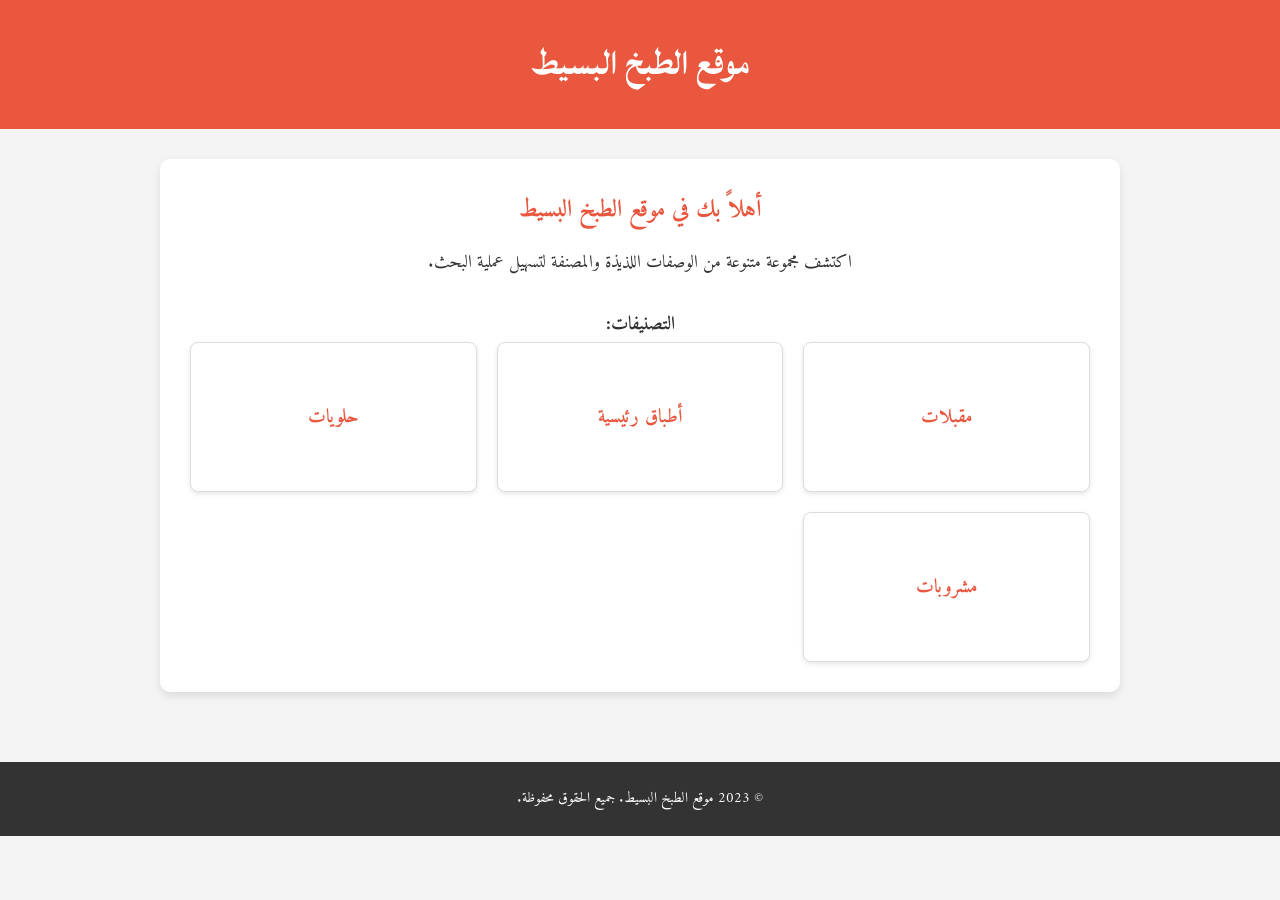
<file: index.html>
<!DOCTYPE html>
<html lang="ar" dir="rtl">
<head>
    <meta charset="UTF-8">
    <meta name="viewport" content="width=device-width, initial-scale=1.0">
    <title>موقع الطبخ البسيط</title>
    <link rel="stylesheet" href="style.css"> <!-- الربط بملف CSS الرئيسي -->
    <link rel="preconnect" href="https://fonts.googleapis.com">
    <link rel="preconnect" href="https://fonts.gstatic.com" crossorigin>
    <link href="https://fonts.googleapis.com/css2?family=Amiri:wght@400;700&family=Lateef&display=swap" rel="stylesheet">
</head>
<body>

    <header>
        <h1>موقع الطبخ البسيط</h1>
    </header>

    <main id="content-area">
        <!-- المحتوى سيتم تحميله هنا بواسطة JavaScript -->
    </main>

    <footer>
        <p>© 2023 موقع الطبخ البسيط. جميع الحقوق محفوظة.</p>
    </footer>

    <script src="script.js"></script>
</body>
</html>
</file>
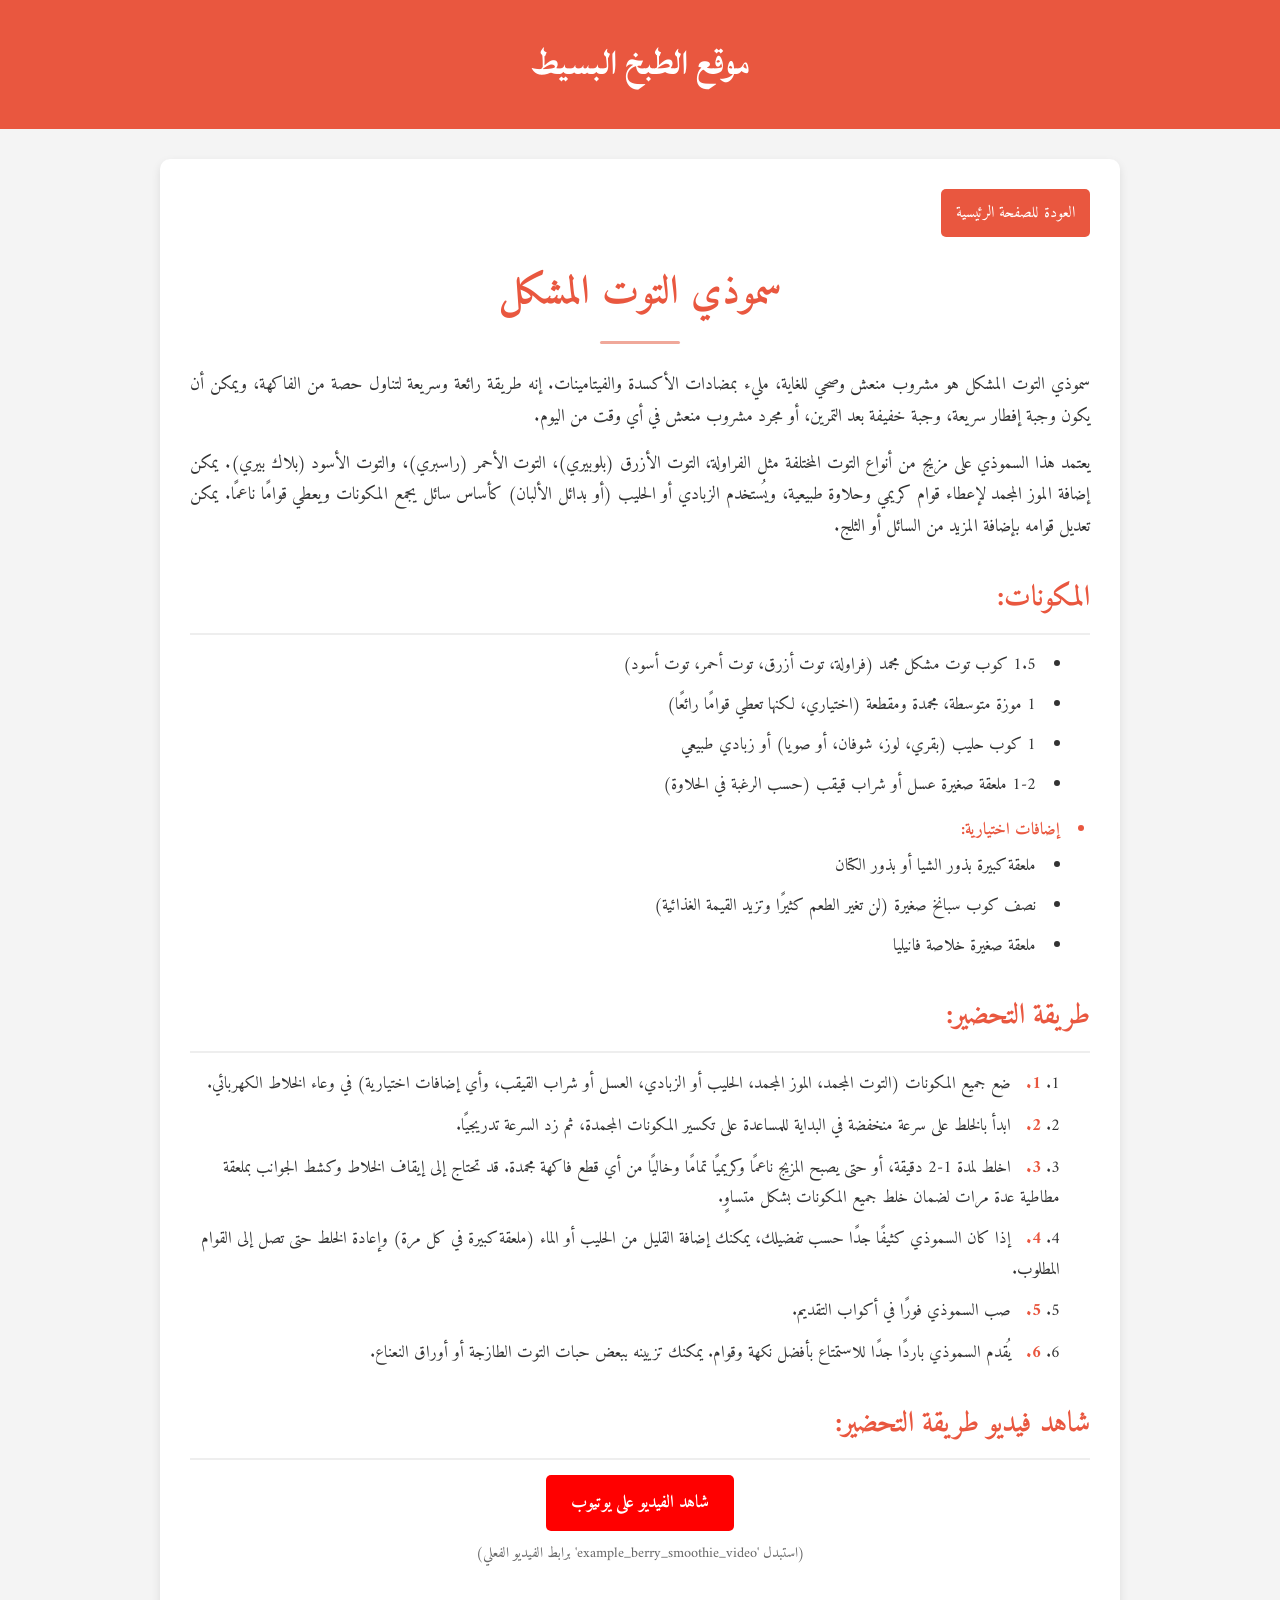
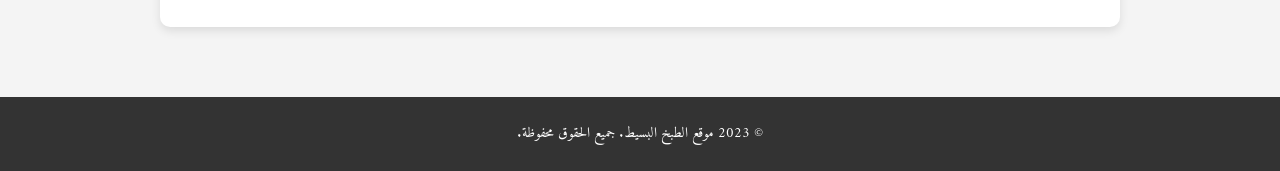
<file: berry-smoothie.html>
<!DOCTYPE html>
<html lang="ar" dir="rtl">
<head>
    <meta charset="UTF-8">
    <meta name="viewport" content="width=device-width, initial-scale=1.0">
    <title>سموذي التوت المشكل - موقع الطبخ البسيط</title>
    <link rel="stylesheet" href="style.css"> <!-- الربط بملف CSS الرئيسي -->
    <link rel="preconnect" href="https://fonts.googleapis.com">
    <link rel="preconnect" href="https://fonts.gstatic.com" crossorigin>
    <link href="https://fonts.googleapis.com/css2?family=Amiri:wght@400;700&family=Lateef&display=swap" rel="stylesheet">
</head>
<body>

    <header>
        <h1>موقع الطبخ البسيط</h1>
    </header>

    <main>
        <section id="recipe-page" class="page">
            <a href="index.html" class="back-button">العودة للصفحة الرئيسية</a>

            <h2 class="recipe-title">سموذي التوت المشكل</h2>


            <div class="recipe-intro">
                <p>
                    سموذي التوت المشكل هو مشروب منعش وصحي للغاية، مليء بمضادات الأكسدة والفيتامينات. إنه طريقة رائعة وسريعة لتناول حصة من الفاكهة، ويمكن أن يكون وجبة إفطار سريعة، وجبة خفيفة بعد التمرين، أو مجرد مشروب منعش في أي وقت من اليوم.
                </p>
                <p>
                    يعتمد هذا السموذي على مزيج من أنواع التوت المختلفة مثل الفراولة، التوت الأزرق (بلوبيري)، التوت الأحمر (راسبري)، والتوت الأسود (بلاك بيري). يمكن إضافة الموز المجمد لإعطاء قوام كريمي وحلاوة طبيعية، ويُستخدم الزبادي أو الحليب (أو بدائل الألبان) كأساس سائل يجمع المكونات ويعطي قوامًا ناعمًا. يمكن تعديل قوامه بإضافة المزيد من السائل أو الثلج.
                </p>
            </div>

            <section class="ingredients-section">
                <h3>المكونات:</h3>
                <ul>
                    <li>1.5 كوب توت مشكل مجمد (فراولة، توت أزرق، توت أحمر، توت أسود)</li>
                    <li>1 موزة متوسطة، مجمدة ومقطعة (اختياري، لكنها تعطي قوامًا رائعًا)</li>
                    <li>1 كوب حليب (بقري، لوز، شوفان، أو صويا) أو زبادي طبيعي</li>
                    <li>1-2 ملعقة صغيرة عسل أو شراب قيقب (حسب الرغبة في الحلاوة)</li>
                    <li class="sub-heading">إضافات اختيارية:</li>
                    <li>ملعقة كبيرة بذور الشيا أو بذور الكتان</li>
                    <li>نصف كوب سبانخ صغيرة (لن تغير الطعم كثيرًا وتزيد القيمة الغذائية)</li>
                    <li>ملعقة صغيرة خلاصة فانيليا</li>
                </ul>
            </section>

            <section class="instructions-section">
                <h3>طريقة التحضير:</h3>
                <ol>
                    <li><span class="step-number">1.</span> ضع جميع المكونات (التوت المجمد، الموز المجمد، الحليب أو الزبادي، العسل أو شراب القيقب، وأي إضافات اختيارية) في وعاء الخلاط الكهربائي.</li>
                    <li><span class="step-number">2.</span> ابدأ بالخلط على سرعة منخفضة في البداية للمساعدة على تكسير المكونات المجمدة، ثم زد السرعة تدريجيًا.</li>
                    <li><span class="step-number">3.</span> اخلط لمدة 1-2 دقيقة، أو حتى يصبح المزيج ناعمًا وكريميًا تمامًا وخاليًا من أي قطع فاكهة مجمدة. قد تحتاج إلى إيقاف الخلاط وكشط الجوانب بملعقة مطاطية عدة مرات لضمان خلط جميع المكونات بشكل متساوٍ.</li>
                    <li><span class="step-number">4.</span> إذا كان السموذي كثيفًا جدًا حسب تفضيلك، يمكنك إضافة القليل من الحليب أو الماء (ملعقة كبيرة في كل مرة) وإعادة الخلط حتى تصل إلى القوام المطلوب.</li>
                    <li><span class="step-number">5.</span> صب السموذي فورًا في أكواب التقديم.</li>
                    <li><span class="step-number">6.</span> يُقدم السموذي باردًا جدًا للاستمتاع بأفضل نكهة وقوام. يمكنك تزيينه ببعض حبات التوت الطازجة أو أوراق النعناع.</li>
                </ol>
            </section>

            <section class="youtube-section">
                 <h3>شاهد فيديو طريقة التحضير:</h3>
                 <a href="https://www.youtube.com/watch?v=example_berry_smoothie_video" target="_blank" class="youtube-link">شاهد الفيديو على يوتيوب</a>
                 <p class="note">(استبدل 'example_berry_smoothie_video' برابط الفيديو الفعلي)</p>
            </section>

        </section>
    </main>

    <footer>
        <p>© 2023 موقع الطبخ البسيط. جميع الحقوق محفوظة.</p>
    </footer>

</body>
</html>
</file>
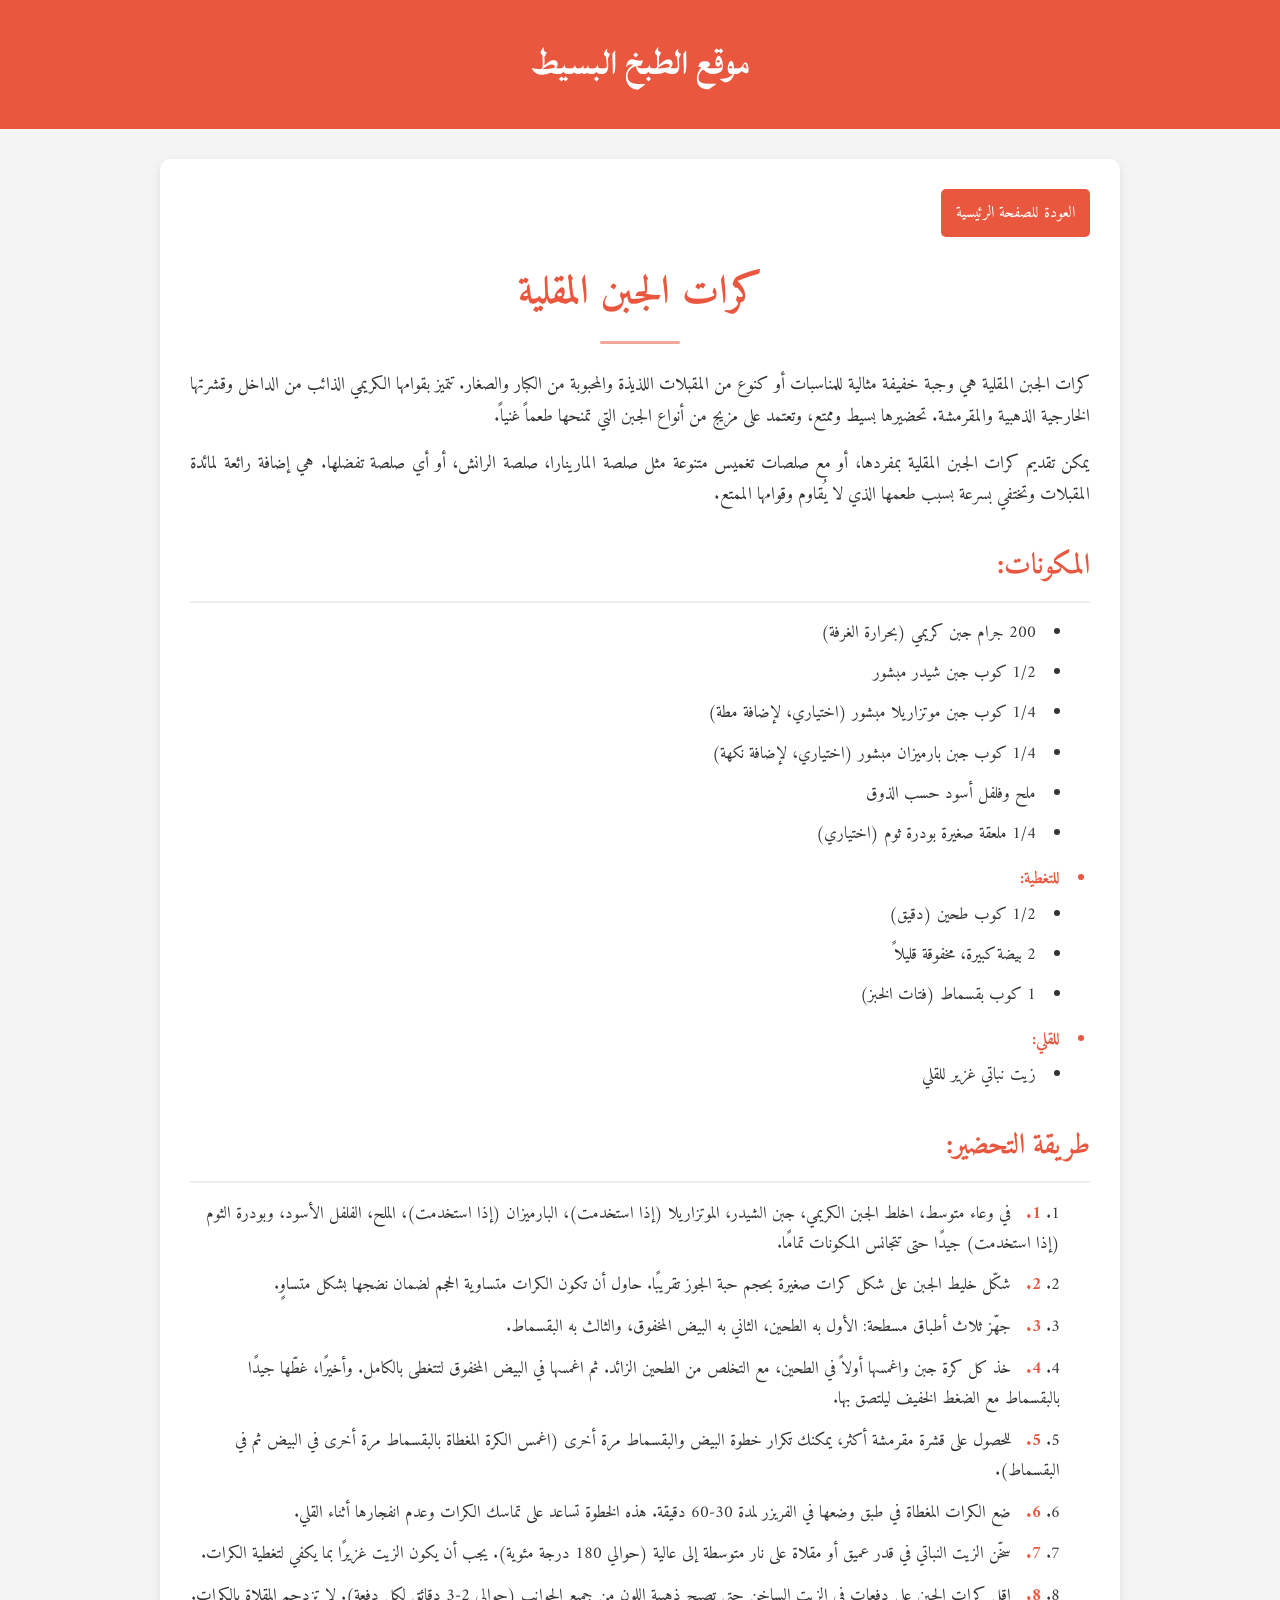
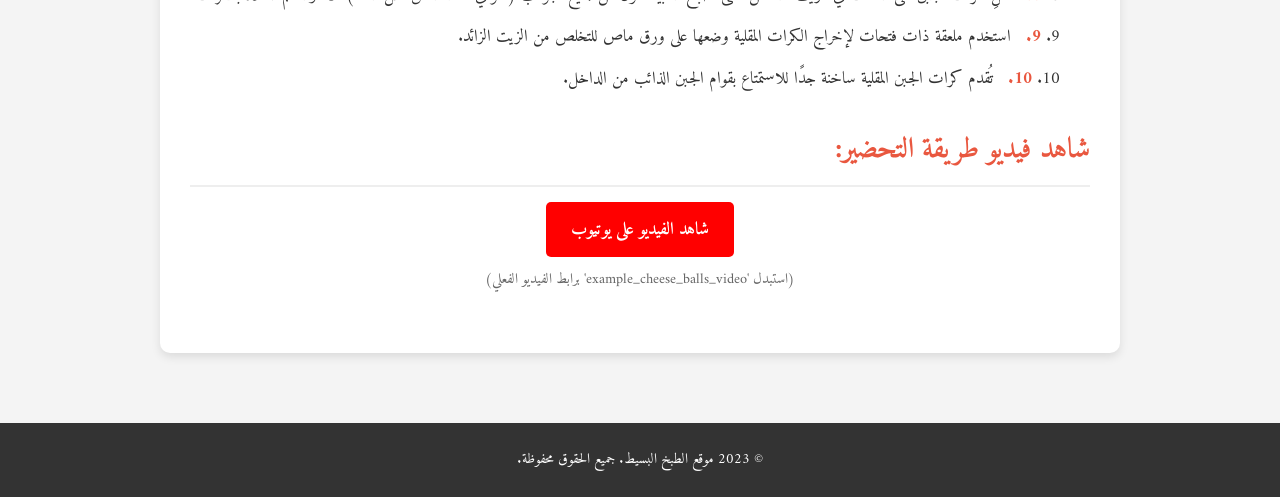
<file: cheese-balls.html>
<!DOCTYPE html>
<html lang="ar" dir="rtl">
<head>
    <meta charset="UTF-8">
    <meta name="viewport" content="width=device-width, initial-scale=1.0">
    <title>كرات الجبن المقلية - موقع الطبخ البسيط</title>
    <link rel="stylesheet" href="style.css"> <!-- الربط بملف CSS الرئيسي -->
    <link rel="preconnect" href="https://fonts.googleapis.com">
    <link rel="preconnect" href="https://fonts.gstatic.com" crossorigin>
    <link href="https://fonts.googleapis.com/css2?family=Amiri:wght@400;700&family=Lateef&display=swap" rel="stylesheet">
</head>
<body>

    <header>
        <h1>موقع الطبخ البسيط</h1>
    </header>

    <main>
        <section id="recipe-page" class="page">
            <a href="index.html" class="back-button">العودة للصفحة الرئيسية</a>

            <h2 class="recipe-title">كرات الجبن المقلية</h2>


            <div class="recipe-intro">
                <p>
                    كرات الجبن المقلية هي وجبة خفيفة مثالية للمناسبات أو كنوع من المقبلات اللذيذة والمحبوبة من الكبار والصغار. تتميز بقوامها الكريمي الذائب من الداخل وقشرتها الخارجية الذهبية والمقرمشة. تحضيرها بسيط وممتع، وتعتمد على مزيج من أنواع الجبن التي تمنحها طعماً غنياً.
                </p>
                <p>
                    يمكن تقديم كرات الجبن المقلية بمفردها، أو مع صلصات تغميس متنوعة مثل صلصة المارينارا، صلصة الرانش، أو أي صلصة تفضلها. هي إضافة رائعة لمائدة المقبلات وتختفي بسرعة بسبب طعمها الذي لا يُقاوم وقوامها الممتع.
                </p>
            </div>

            <section class="ingredients-section">
                <h3>المكونات:</h3>
                <ul>
                    <li>200 جرام جبن كريمي (بحرارة الغرفة)</li>
                    <li>1/2 كوب جبن شيدر مبشور</li>
                    <li>1/4 كوب جبن موتزاريلا مبشور (اختياري، لإضافة مطة)</li>
                    <li>1/4 كوب جبن بارميزان مبشور (اختياري، لإضافة نكهة)</li>
                    <li>ملح وفلفل أسود حسب الذوق</li>
                    <li>1/4 ملعقة صغيرة بودرة ثوم (اختياري)</li>
                    <li class="sub-heading">للتغطية:</li>
                    <li>1/2 كوب طحين (دقيق)</li>
                    <li>2 بيضة كبيرة، مخفوقة قليلاً</li>
                    <li>1 كوب بقسماط (فتات الخبز)</li>
                    <li class="sub-heading">للقلي:</li>
                    <li>زيت نباتي غزير للقلي</li>
                </ul>
            </section>

            <section class="instructions-section">
                <h3>طريقة التحضير:</h3>
                <ol>
                    <li><span class="step-number">1.</span> في وعاء متوسط، اخلط الجبن الكريمي، جبن الشيدر، الموتزاريلا (إذا استخدمت)، البارميزان (إذا استخدمت)، الملح، الفلفل الأسود، وبودرة الثوم (إذا استخدمت) جيدًا حتى تتجانس المكونات تمامًا.</li>
                    <li><span class="step-number">2.</span> شكّل خليط الجبن على شكل كرات صغيرة بحجم حبة الجوز تقريبًا. حاول أن تكون الكرات متساوية الحجم لضمان نضجها بشكل متساوٍ.</li>
                    <li><span class="step-number">3.</span> جهّز ثلاث أطباق مسطحة: الأول به الطحين، الثاني به البيض المخفوق، والثالث به البقسماط.</li>
                    <li><span class="step-number">4.</span> خذ كل كرة جبن واغمسها أولاً في الطحين، مع التخلص من الطحين الزائد. ثم اغمسها في البيض المخفوق لتتغطى بالكامل. وأخيرًا، غطّها جيدًا بالبقسماط مع الضغط الخفيف ليلتصق بها.</li>
                    <li><span class="step-number">5.</span> للحصول على قشرة مقرمشة أكثر، يمكنك تكرار خطوة البيض والبقسماط مرة أخرى (اغمس الكرة المغطاة بالبقسماط مرة أخرى في البيض ثم في البقسماط).</li>
                    <li><span class="step-number">6.</span> ضع الكرات المغطاة في طبق وضعها في الفريزر لمدة 30-60 دقيقة. هذه الخطوة تساعد على تماسك الكرات وعدم انفجارها أثناء القلي.</li>
                    <li><span class="step-number">7.</span> سخّن الزيت النباتي في قدر عميق أو مقلاة على نار متوسطة إلى عالية (حوالي 180 درجة مئوية). يجب أن يكون الزيت غزيرًا بما يكفي لتغطية الكرات.</li>
                    <li><span class="step-number">8.</span> اقلِ كرات الجبن على دفعات في الزيت الساخن حتى تصبح ذهبية اللون من جميع الجوانب (حوالي 2-3 دقائق لكل دفعة). لا تزدحم المقلاة بالكرات.</li>
                    <li><span class="step-number">9.</span> استخدم ملعقة ذات فتحات لإخراج الكرات المقلية وضعها على ورق ماص للتخلص من الزيت الزائد.</li>
                    <li><span class="step-number">10.</span> تُقدم كرات الجبن المقلية ساخنة جدًا للاستمتاع بقوام الجبن الذائب من الداخل.</li>
                </ol>
            </section>

            <section class="youtube-section">
                 <h3>شاهد فيديو طريقة التحضير:</h3>
                 <a href="https://www.youtube.com/watch?v=example_cheese_balls_video" target="_blank" class="youtube-link">شاهد الفيديو على يوتيوب</a>
                 <p class="note">(استبدل 'example_cheese_balls_video' برابط الفيديو الفعلي)</p>
            </section>

        </section>
    </main>

    <footer>
        <p>© 2023 موقع الطبخ البسيط. جميع الحقوق محفوظة.</p>
    </footer>

</body>
</html>
</file>
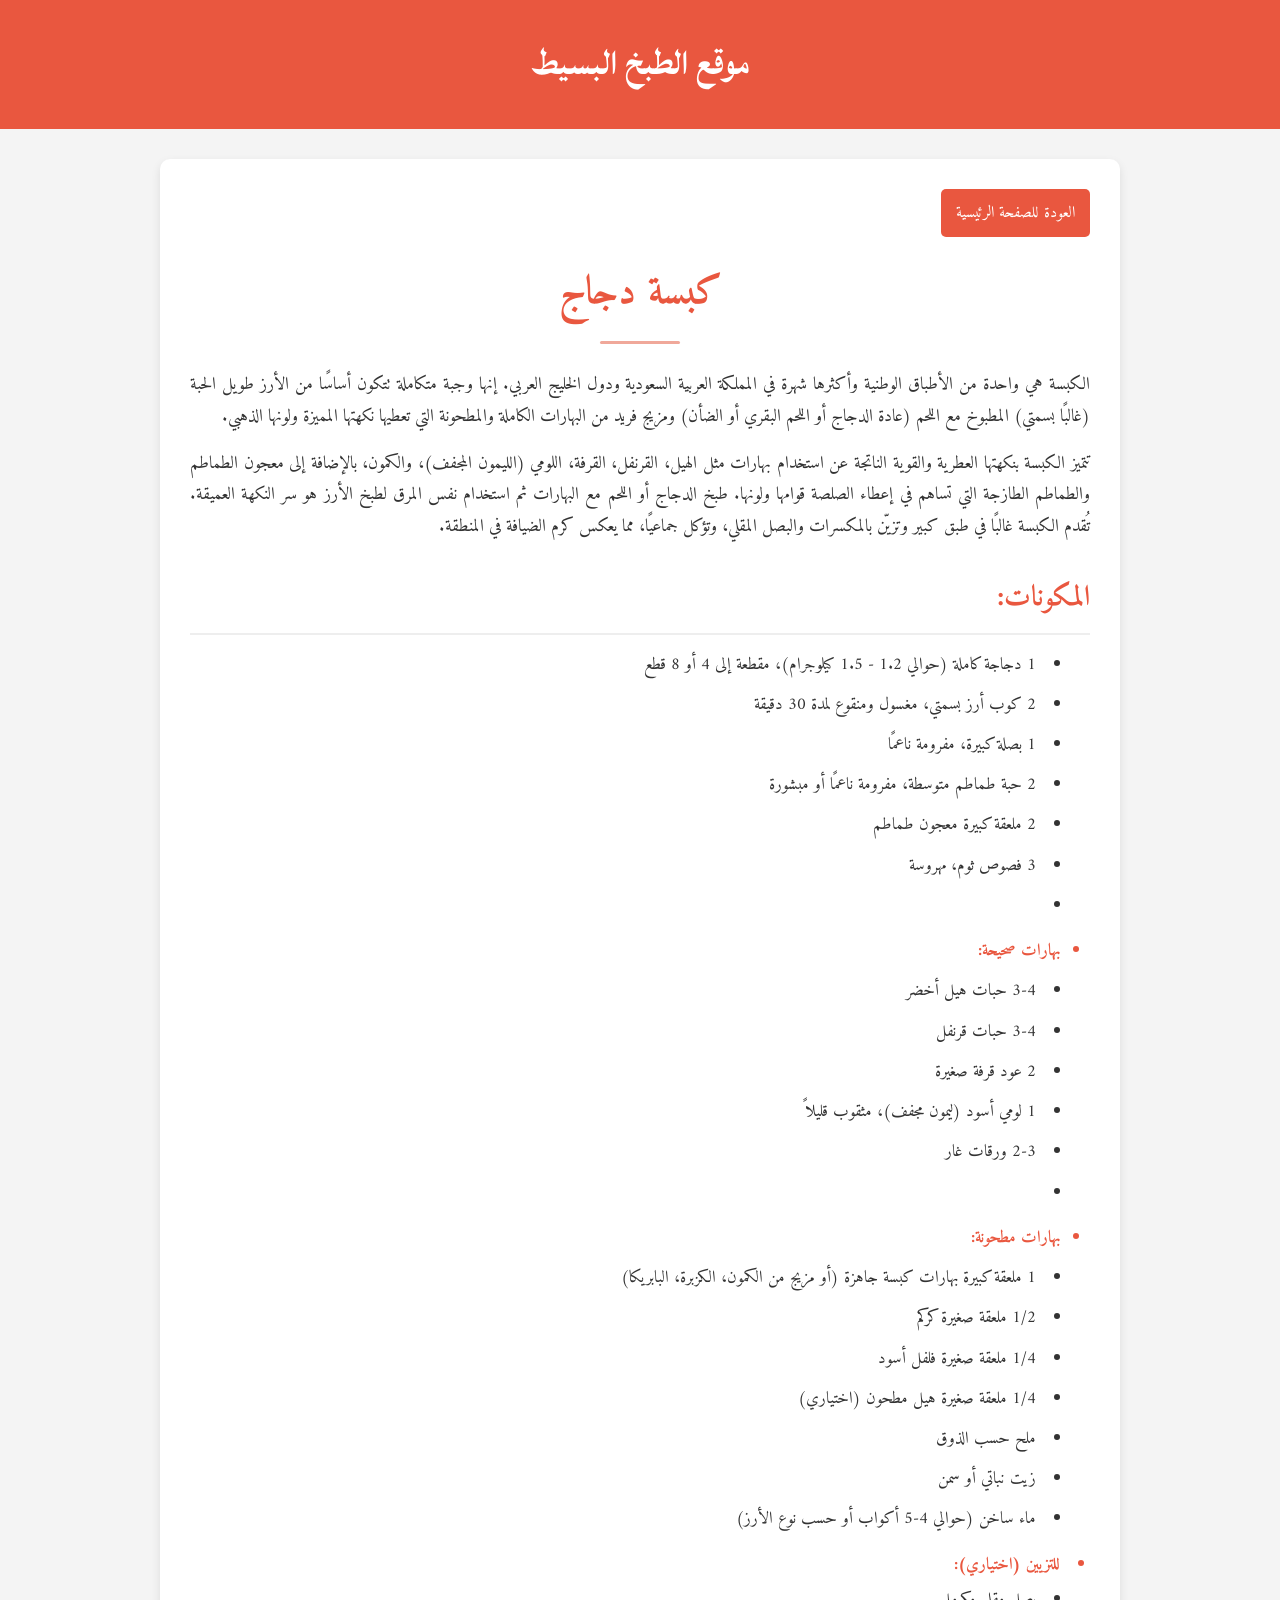
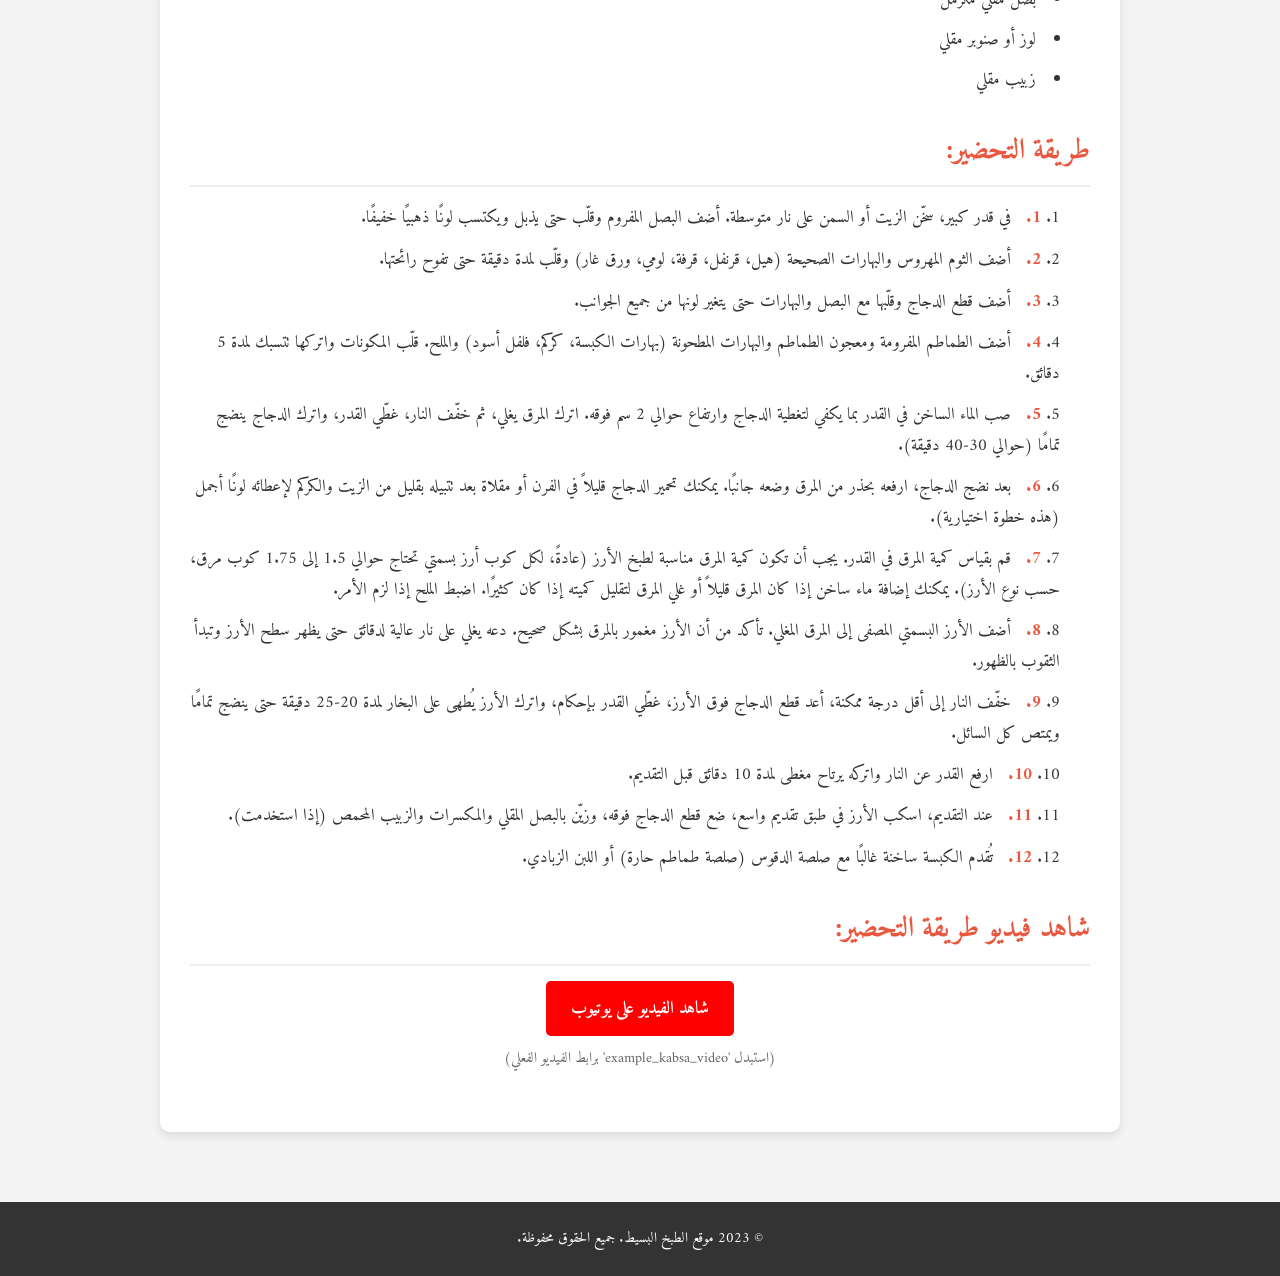
<file: chicken-kabsa.html>
<!DOCTYPE html>
<html lang="ar" dir="rtl">
<head>
    <meta charset="UTF-8">
    <meta name="viewport" content="width=device-width, initial-scale=1.0">
    <title>كبسة دجاج - موقع الطبخ البسيط</title>
    <link rel="stylesheet" href="style.css"> <!-- الربط بملف CSS الرئيسي -->
    <link rel="preconnect" href="https://fonts.googleapis.com">
    <link rel="preconnect" href="https://fonts.gstatic.com" crossorigin>
    <link href="https://fonts.googleapis.com/css2?family=Amiri:wght@400;700&family=Lateef&display=swap" rel="stylesheet">
</head>
<body>

    <header>
        <h1>موقع الطبخ البسيط</h1>
    </header>

    <main>
        <section id="recipe-page" class="page">
            <a href="index.html" class="back-button">العودة للصفحة الرئيسية</a>

            <h2 class="recipe-title">كبسة دجاج</h2>



            <div class="recipe-intro">
                <p>
                    الكبسة هي واحدة من الأطباق الوطنية وأكثرها شهرة في المملكة العربية السعودية ودول الخليج العربي. إنها وجبة متكاملة تتكون أساسًا من الأرز طويل الحبة (غالبًا بسمتي) المطبوخ مع اللحم (عادة الدجاج أو اللحم البقري أو الضأن) ومزيج فريد من البهارات الكاملة والمطحونة التي تعطيها نكهتها المميزة ولونها الذهبي.
                </p>
                <p>
                    تتميز الكبسة بنكهتها العطرية والقوية الناتجة عن استخدام بهارات مثل الهيل، القرنفل، القرفة، اللومي (الليمون المجفف)، والكمون، بالإضافة إلى معجون الطماطم والطماطم الطازجة التي تساهم في إعطاء الصلصة قوامها ولونها. طبخ الدجاج أو اللحم مع البهارات ثم استخدام نفس المرق لطبخ الأرز هو سر النكهة العميقة. تُقدم الكبسة غالبًا في طبق كبير وتزيّن بالمكسرات والبصل المقلي، وتؤكل جماعيًا، مما يعكس كرم الضيافة في المنطقة.
                </p>
            </div>

            <section class="ingredients-section">
                <h3>المكونات:</h3>
                <ul>
                    <li>1 دجاجة كاملة (حوالي 1.2 - 1.5 كيلوجرام)، مقطعة إلى 4 أو 8 قطع</li>
                    <li>2 كوب أرز بسمتي، مغسول ومنقوع لمدة 30 دقيقة</li>
                    <li>1 بصلة كبيرة، مفرومة ناعمًا</li>
                    <li>2 حبة طماطم متوسطة، مفرومة ناعمًا أو مبشورة</li>
                    <li>2 ملعقة كبيرة معجون طماطم</li>
                    <li>3 فصوص ثوم، مهروسة</li>
                    <li><span class="sub-heading">بهارات صحيحة:</span></li>
                    <li>3-4 حبات هيل أخضر</li>
                    <li>3-4 حبات قرنفل</li>
                    <li>2 عود قرفة صغيرة</li>
                    <li>1 لومي أسود (ليمون مجفف)، مثقوب قليلاً</li>
                    <li>2-3 ورقات غار</li>
                    <li><span class="sub-heading">بهارات مطحونة:</span></li>
                    <li>1 ملعقة كبيرة بهارات كبسة جاهزة (أو مزيج من الكمون، الكزبرة، البابريكا)</li>
                    <li>1/2 ملعقة صغيرة كركم</li>
                    <li>1/4 ملعقة صغيرة فلفل أسود</li>
                    <li>1/4 ملعقة صغيرة هيل مطحون (اختياري)</li>
                    <li>ملح حسب الذوق</li>
                    <li>زيت نباتي أو سمن</li>
                    <li>ماء ساخن (حوالي 4-5 أكواب أو حسب نوع الأرز)</li>
                    <li class="sub-heading">للتزيين (اختياري):</li>
                    <li>بصل مقلي مكرمل</li>
                    <li>لوز أو صنوبر مقلي</li>
                    <li>زبيب مقلي</li>
                </ul>
            </section>

            <section class="instructions-section">
                <h3>طريقة التحضير:</h3>
                <ol>
                    <li><span class="step-number">1.</span> في قدر كبير، سخّن الزيت أو السمن على نار متوسطة. أضف البصل المفروم وقلّب حتى يذبل ويكتسب لونًا ذهبيًا خفيفًا.</li>
                    <li><span class="step-number">2.</span> أضف الثوم المهروس والبهارات الصحيحة (هيل، قرنفل، قرفة، لومي، ورق غار) وقلّب لمدة دقيقة حتى تفوح رائحتها.</li>
                    <li><span class="step-number">3.</span> أضف قطع الدجاج وقلّبها مع البصل والبهارات حتى يتغير لونها من جميع الجوانب.</li>
                    <li><span class="step-number">4.</span> أضف الطماطم المفرومة ومعجون الطماطم والبهارات المطحونة (بهارات الكبسة، كركم، فلفل أسود) والملح. قلّب المكونات واتركها تتسبك لمدة 5 دقائق.</li>
                    <li><span class="step-number">5.</span> صب الماء الساخن في القدر بما يكفي لتغطية الدجاج وارتفاع حوالي 2 سم فوقه. اترك المرق يغلي، ثم خفّف النار، غطّي القدر، واترك الدجاج ينضج تمامًا (حوالي 30-40 دقيقة).</li>
                    <li><span class="step-number">6.</span> بعد نضج الدجاج، ارفعه بحذر من المرق وضعه جانبًا. يمكنك تحمير الدجاج قليلاً في الفرن أو مقلاة بعد تتبيله بقليل من الزيت والكركم لإعطائه لونًا أجمل (هذه خطوة اختيارية).</li>
                    <li><span class="step-number">7.</span> قم بقياس كمية المرق في القدر. يجب أن تكون كمية المرق مناسبة لطبخ الأرز (عادةً، لكل كوب أرز بسمتي تحتاج حوالي 1.5 إلى 1.75 كوب مرق، حسب نوع الأرز). يمكنك إضافة ماء ساخن إذا كان المرق قليلاً أو غلي المرق لتقليل كميته إذا كان كثيرًا. اضبط الملح إذا لزم الأمر.</li>
                    <li><span class="step-number">8.</span> أضف الأرز البسمتي المصفى إلى المرق المغلي. تأكد من أن الأرز مغمور بالمرق بشكل صحيح. دعه يغلي على نار عالية لدقائق حتى يظهر سطح الأرز وتبدأ الثقوب بالظهور.</li>
                    <li><span class="step-number">9.</span> خفّف النار إلى أقل درجة ممكنة، أعد قطع الدجاج فوق الأرز، غطّي القدر بإحكام، واترك الأرز يُطهى على البخار لمدة 20-25 دقيقة حتى ينضج تمامًا ويمتص كل السائل.</li>
                    <li><span class="step-number">10.</span> ارفع القدر عن النار واتركه يرتاح مغطى لمدة 10 دقائق قبل التقديم.</li>
                    <li><span class="step-number">11.</span> عند التقديم، اسكب الأرز في طبق تقديم واسع، ضع قطع الدجاج فوقه، وزيّن بالبصل المقلي والمكسرات والزبيب المحمص (إذا استخدمت).</li>
                    <li><span class="step-number">12.</span> تُقدم الكبسة ساخنة غالبًا مع صلصة الدقوس (صلصة طماطم حارة) أو اللبن الزبادي.</li>
                </ol>
            </section>

            <section class="youtube-section">
                 <h3>شاهد فيديو طريقة التحضير:</h3>
                 <a href="https://www.youtube.com/watch?v=example_kabsa_video" target="_blank" class="youtube-link">شاهد الفيديو على يوتيوب</a>
                 <p class="note">(استبدل 'example_kabsa_video' برابط الفيديو الفعلي)</p>
            </section>

        </section>
    </main>

    <footer>
        <p>© 2023 موقع الطبخ البسيط. جميع الحقوق محفوظة.</p>
    </footer>

</body>
</html>
</file>
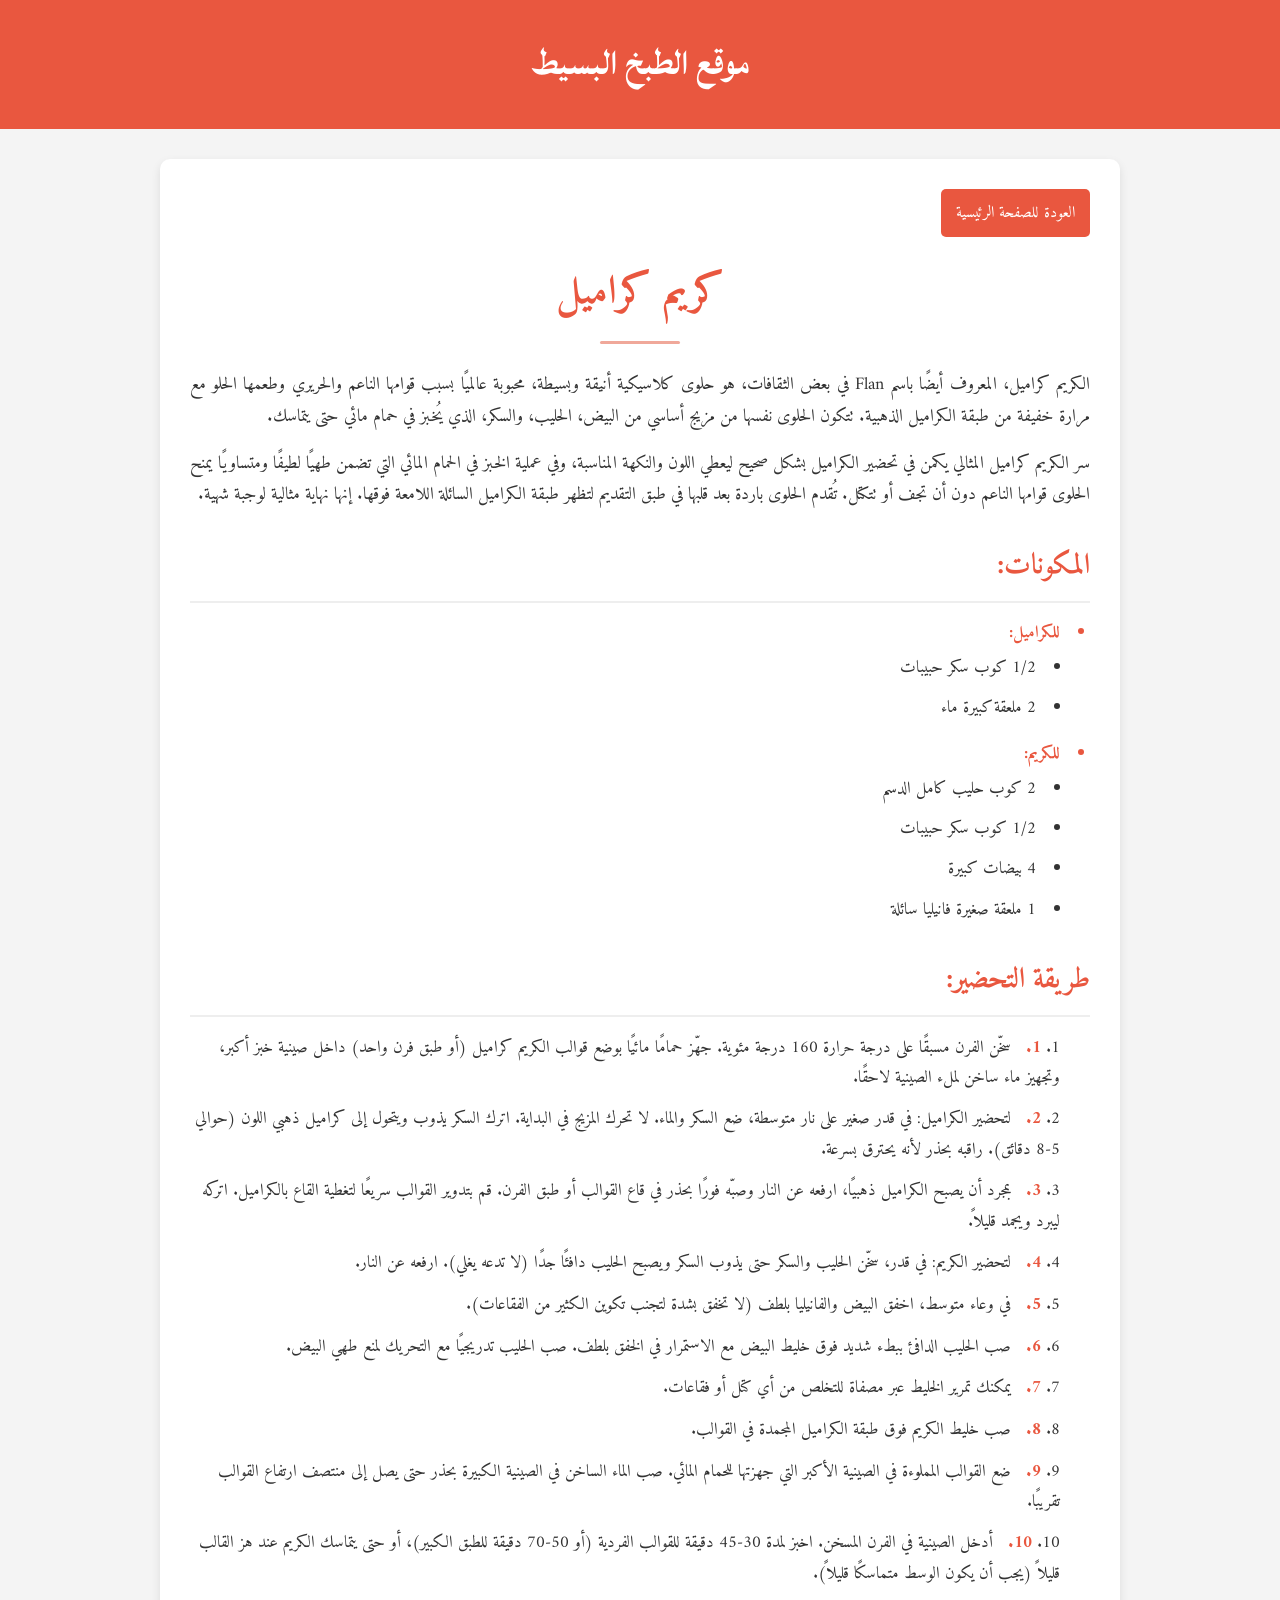
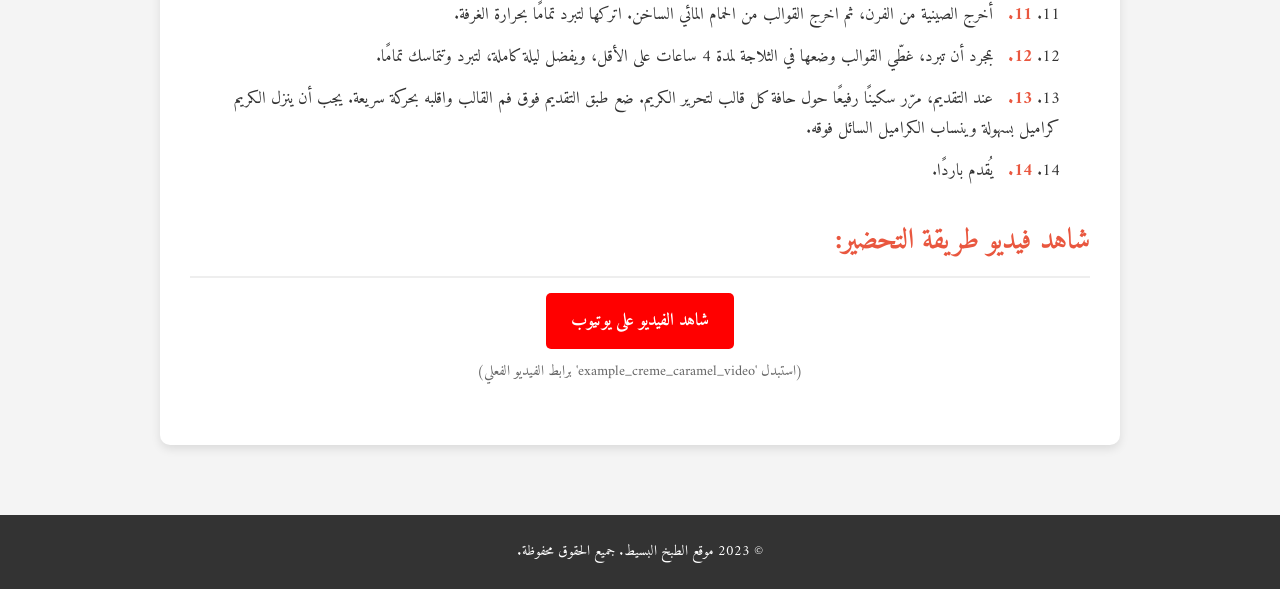
<file: creme-caramel.html>
<!DOCTYPE html>
<html lang="ar" dir="rtl">
<head>
    <meta charset="UTF-8">
    <meta name="viewport" content="width=device-width, initial-scale=1.0">
    <title>كريم كراميل - موقع الطبخ البسيط</title>
    <link rel="stylesheet" href="style.css"> <!-- الربط بملف CSS الرئيسي -->
    <link rel="preconnect" href="https://fonts.googleapis.com">
    <link rel="preconnect" href="https://fonts.gstatic.com" crossorigin>
    <link href="https://fonts.googleapis.com/css2?family=Amiri:wght@400;700&family=Lateef&display=swap" rel="stylesheet">
</head>
<body>

    <header>
        <h1>موقع الطبخ البسيط</h1>
    </header>

    <main>
        <section id="recipe-page" class="page">
            <a href="index.html" class="back-button">العودة للصفحة الرئيسية</a>

            <h2 class="recipe-title">كريم كراميل</h2>


            <div class="recipe-intro">
                <p>
                    الكريم كراميل، المعروف أيضًا باسم Flan في بعض الثقافات، هو حلوى كلاسيكية أنيقة وبسيطة، محبوبة عالميًا بسبب قوامها الناعم والحريري وطعمها الحلو مع مرارة خفيفة من طبقة الكراميل الذهبية. تتكون الحلوى نفسها من مزيج أساسي من البيض، الحليب، والسكر، الذي يُخبز في حمام مائي حتى يتماسك.
                </p>
                <p>
                    سر الكريم كراميل المثالي يكمن في تحضير الكراميل بشكل صحيح ليعطي اللون والنكهة المناسبة، وفي عملية الخبز في الحمام المائي التي تضمن طهيًا لطيفًا ومتساويًا يمنح الحلوى قوامها الناعم دون أن تجف أو تتكتل. تُقدم الحلوى باردة بعد قلبها في طبق التقديم لتظهر طبقة الكراميل السائلة اللامعة فوقها. إنها نهاية مثالية لوجبة شهية.
                </p>
            </div>

            <section class="ingredients-section">
                <h3>المكونات:</h3>
                <ul>
                    <li class="sub-heading">للكراميل:</li>
                    <li>1/2 كوب سكر حبيبات</li>
                    <li>2 ملعقة كبيرة ماء</li>
                    <li class="sub-heading">للكريم:</li>
                    <li>2 كوب حليب كامل الدسم</li>
                    <li>1/2 كوب سكر حبيبات</li>
                    <li>4 بيضات كبيرة</li>
                    <li>1 ملعقة صغيرة فانيليا سائلة</li>
                </ul>
            </section>

            <section class="instructions-section">
                <h3>طريقة التحضير:</h3>
                <ol>
                    <li><span class="step-number">1.</span> سخّن الفرن مسبقًا على درجة حرارة 160 درجة مئوية. جهّز حمامًا مائيًا بوضع قوالب الكريم كراميل (أو طبق فرن واحد) داخل صينية خبز أكبر، وتجهيز ماء ساخن لملء الصينية لاحقًا.</li>
                    <li><span class="step-number">2.</span> لتحضير الكراميل: في قدر صغير على نار متوسطة، ضع السكر والماء. لا تحرك المزيج في البداية. اترك السكر يذوب ويتحول إلى كراميل ذهبي اللون (حوالي 5-8 دقائق). راقبه بحذر لأنه يحترق بسرعة.</li>
                    <li><span class="step-number">3.</span> بمجرد أن يصبح الكراميل ذهبيًا، ارفعه عن النار وصبّه فورًا بحذر في قاع القوالب أو طبق الفرن. قم بتدوير القوالب سريعًا لتغطية القاع بالكراميل. اتركه ليبرد ويجمد قليلاً.</li>
                    <li><span class="step-number">4.</span> لتحضير الكريم: في قدر، سخّن الحليب والسكر حتى يذوب السكر ويصبح الحليب دافئًا جدًا (لا تدعه يغلي). ارفعه عن النار.</li>
                    <li><span class="step-number">5.</span> في وعاء متوسط، اخفق البيض والفانيليا بلطف (لا تخفق بشدة لتجنب تكوين الكثير من الفقاعات).</li>
                    <li><span class="step-number">6.</span> صب الحليب الدافئ ببطء شديد فوق خليط البيض مع الاستمرار في الخفق بلطف. صب الحليب تدريجيًا مع التحريك لمنع طهي البيض.</li>
                    <li><span class="step-number">7.</span> يمكنك تمرير الخليط عبر مصفاة للتخلص من أي كتل أو فقاعات.</li>
                    <li><span class="step-number">8.</span> صب خليط الكريم فوق طبقة الكراميل المجمدة في القوالب.</li>
                    <li><span class="step-number">9.</span> ضع القوالب المملوءة في الصينية الأكبر التي جهزتها للحمام المائي. صب الماء الساخن في الصينية الكبيرة بحذر حتى يصل إلى منتصف ارتفاع القوالب تقريبًا.</li>
                    <li><span class="step-number">10.</span> أدخل الصينية في الفرن المسخن. اخبز لمدة 30-45 دقيقة للقوالب الفردية (أو 50-70 دقيقة للطبق الكبير)، أو حتى يتماسك الكريم عند هز القالب قليلاً (يجب أن يكون الوسط متماسكًا قليلاً).</li>
                    <li><span class="step-number">11.</span> أخرج الصينية من الفرن، ثم اخرج القوالب من الحمام المائي الساخن. اتركها لتبرد تمامًا بحرارة الغرفة.</li>
                    <li><span class="step-number">12.</span> بمجرد أن تبرد، غطّي القوالب وضعها في الثلاجة لمدة 4 ساعات على الأقل، ويفضل ليلة كاملة، لتبرد وتتماسك تمامًا.</li>
                    <li><span class="step-number">13.</span> عند التقديم، مرّر سكينًا رفيعًا حول حافة كل قالب لتحرير الكريم. ضع طبق التقديم فوق فم القالب واقلبه بحركة سريعة. يجب أن ينزل الكريم كراميل بسهولة وينساب الكراميل السائل فوقه.</li>
                    <li><span class="step-number">14.</span> يُقدم باردًا.</li>
                </ol>
            </section>

            <section class="youtube-section">
                 <h3>شاهد فيديو طريقة التحضير:</h3>
                 <a href="https://www.youtube.com/watch?v=example_creme_caramel_video" target="_blank" class="youtube-link">شاهد الفيديو على يوتيوب</a>
                 <p class="note">(استبدل 'example_creme_caramel_video' برابط الفيديو الفعلي)</p>
            </section>

        </section>
    </main>

    <footer>
        <p>© 2023 موقع الطبخ البسيط. جميع الحقوق محفوظة.</p>
    </footer>

</body>
</html>
</file>
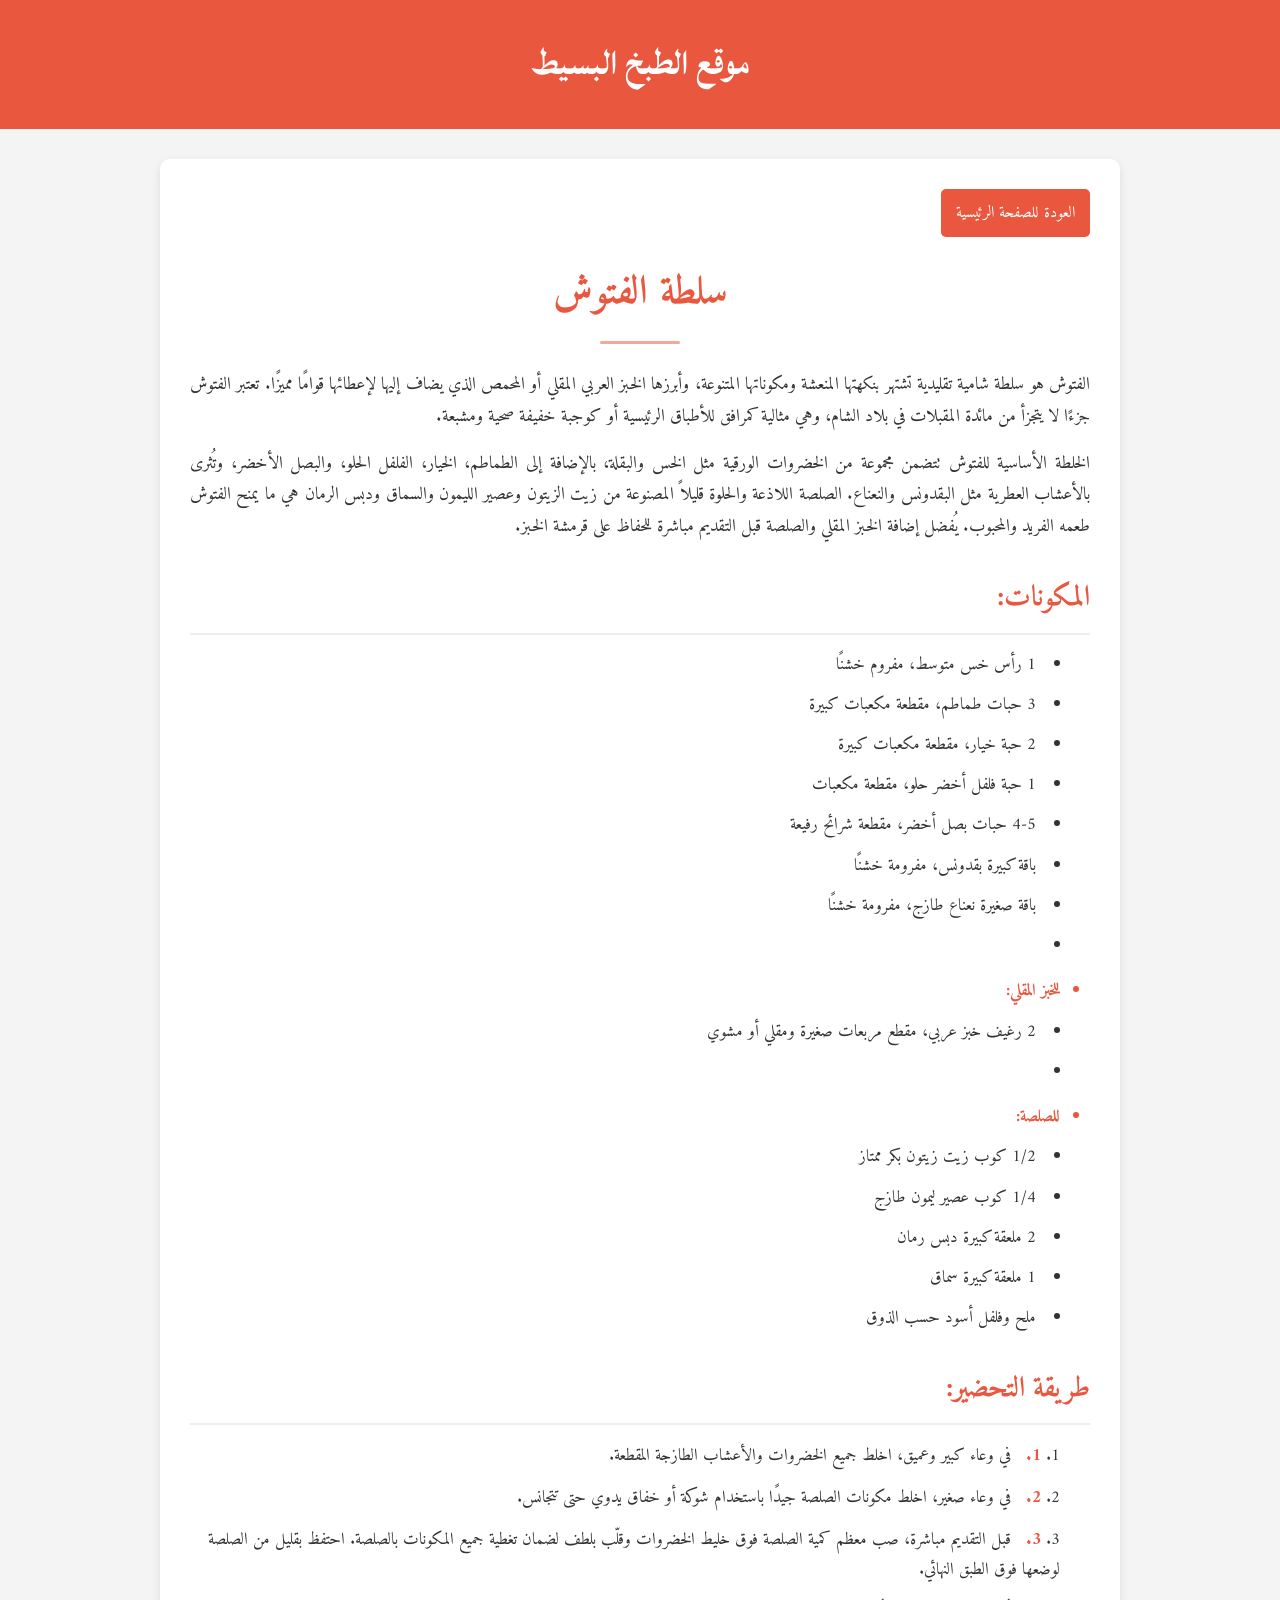
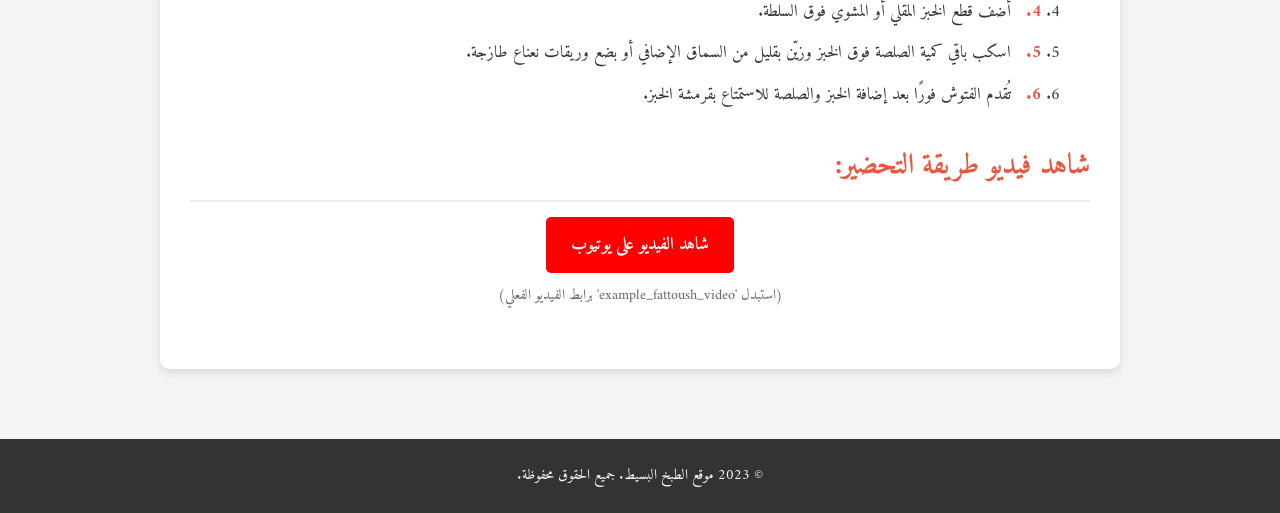
<file: fattoush.html>
<!DOCTYPE html>
<html lang="ar" dir="rtl">
<head>
    <meta charset="UTF-8">
    <meta name="viewport" content="width=device-width, initial-scale=1.0">
    <title>سلطة الفتوش - موقع الطبخ البسيط</title>
    <link rel="stylesheet" href="style.css"> <!-- الربط بملف CSS الرئيسي -->
    <link rel="preconnect" href="https://fonts.googleapis.com">
    <link rel="preconnect" href="https://fonts.gstatic.com" crossorigin>
    <link href="https://fonts.googleapis.com/css2?family=Amiri:wght@400;700&family=Lateef&display=swap" rel="stylesheet">
</head>
<body>

    <header>
        <h1>موقع الطبخ البسيط</h1>
    </header>

    <main>
        <section id="recipe-page" class="page">
            <a href="index.html" class="back-button">العودة للصفحة الرئيسية</a>

            <h2 class="recipe-title">سلطة الفتوش</h2>



            <div class="recipe-intro">
                <p>
                    الفتوش هو سلطة شامية تقليدية تشتهر بنكهتها المنعشة ومكوناتها المتنوعة، وأبرزها الخبز العربي المقلي أو المحمص الذي يضاف إليها لإعطائها قوامًا مميزًا. تعتبر الفتوش جزءًا لا يتجزأ من مائدة المقبلات في بلاد الشام، وهي مثالية كمرافق للأطباق الرئيسية أو كوجبة خفيفة صحية ومشبعة.
                </p>
                <p>
                    الخلطة الأساسية للفتوش تتضمن مجموعة من الخضروات الورقية مثل الخس والبقلة، بالإضافة إلى الطماطم، الخيار، الفلفل الحلو، والبصل الأخضر، وتُثرى بالأعشاب العطرية مثل البقدونس والنعناع. الصلصة اللاذعة والحلوة قليلاً المصنوعة من زيت الزيتون وعصير الليمون والسماق ودبس الرمان هي ما يمنح الفتوش طعمه الفريد والمحبوب. يُفضل إضافة الخبز المقلي والصلصة قبل التقديم مباشرة للحفاظ على قرمشة الخبز.
                </p>
            </div>

            <section class="ingredients-section">
                <h3>المكونات:</h3>
                <ul>
                    <li>1 رأس خس متوسط، مفروم خشنًا</li>
                    <li>3 حبات طماطم، مقطعة مكعبات كبيرة</li>
                    <li>2 حبة خيار، مقطعة مكعبات كبيرة</li>
                    <li>1 حبة فلفل أخضر حلو، مقطعة مكعبات</li>
                    <li>4-5 حبات بصل أخضر، مقطعة شرائح رفيعة</li>
                    <li>باقة كبيرة بقدونس، مفرومة خشنًا</li>
                    <li>باقة صغيرة نعناع طازج، مفرومة خشنًا</li>
                    <li><span class="sub-heading">للخبز المقلي:</span></li>
                    <li>2 رغيف خبز عربي، مقطع مربعات صغيرة ومقلي أو مشوي</li>
                    <li><span class="sub-heading">للصلصة:</span></li>
                    <li>1/2 كوب زيت زيتون بكر ممتاز</li>
                    <li>1/4 كوب عصير ليمون طازج</li>
                    <li>2 ملعقة كبيرة دبس رمان</li>
                    <li>1 ملعقة كبيرة سماق</li>
                    <li>ملح وفلفل أسود حسب الذوق</li>
                </ul>
            </section>

            <section class="instructions-section">
                <h3>طريقة التحضير:</h3>
                <ol>
                    <li><span class="step-number">1.</span> في وعاء كبير وعميق، اخلط جميع الخضروات والأعشاب الطازجة المقطعة.</li>
                    <li><span class="step-number">2.</span> في وعاء صغير، اخلط مكونات الصلصة جيدًا باستخدام شوكة أو خفاق يدوي حتى تتجانس.</li>
                    <li><span class="step-number">3.</span> قبل التقديم مباشرة، صب معظم كمية الصلصة فوق خليط الخضروات وقلّب بلطف لضمان تغطية جميع المكونات بالصلصة. احتفظ بقليل من الصلصة لوضعها فوق الطبق النهائي.</li>
                    <li><span class="step-number">4.</span> أضف قطع الخبز المقلي أو المشوي فوق السلطة.</li>
                    <li><span class="step-number">5.</span> اسكب باقي كمية الصلصة فوق الخبز وزيّن بقليل من السماق الإضافي أو بضع وريقات نعناع طازجة.</li>
                    <li><span class="step-number">6.</span> تُقدم الفتوش فورًا بعد إضافة الخبز والصلصة للاستمتاع بقرمشة الخبز.</li>
                </ol>
            </section>

            <section class="youtube-section">
                 <h3>شاهد فيديو طريقة التحضير:</h3>
                 <a href="https://www.youtube.com/watch?v=example_fattoush_video" target="_blank" class="youtube-link">شاهد الفيديو على يوتيوب</a>
                 <p class="note">(استبدل 'example_fattoush_video' برابط الفيديو الفعلي)</p>
            </section>

        </section>
    </main>

    <footer>
        <p>© 2023 موقع الطبخ البسيط. جميع الحقوق محفوظة.</p>
    </footer>

</body>
</html>
</file>
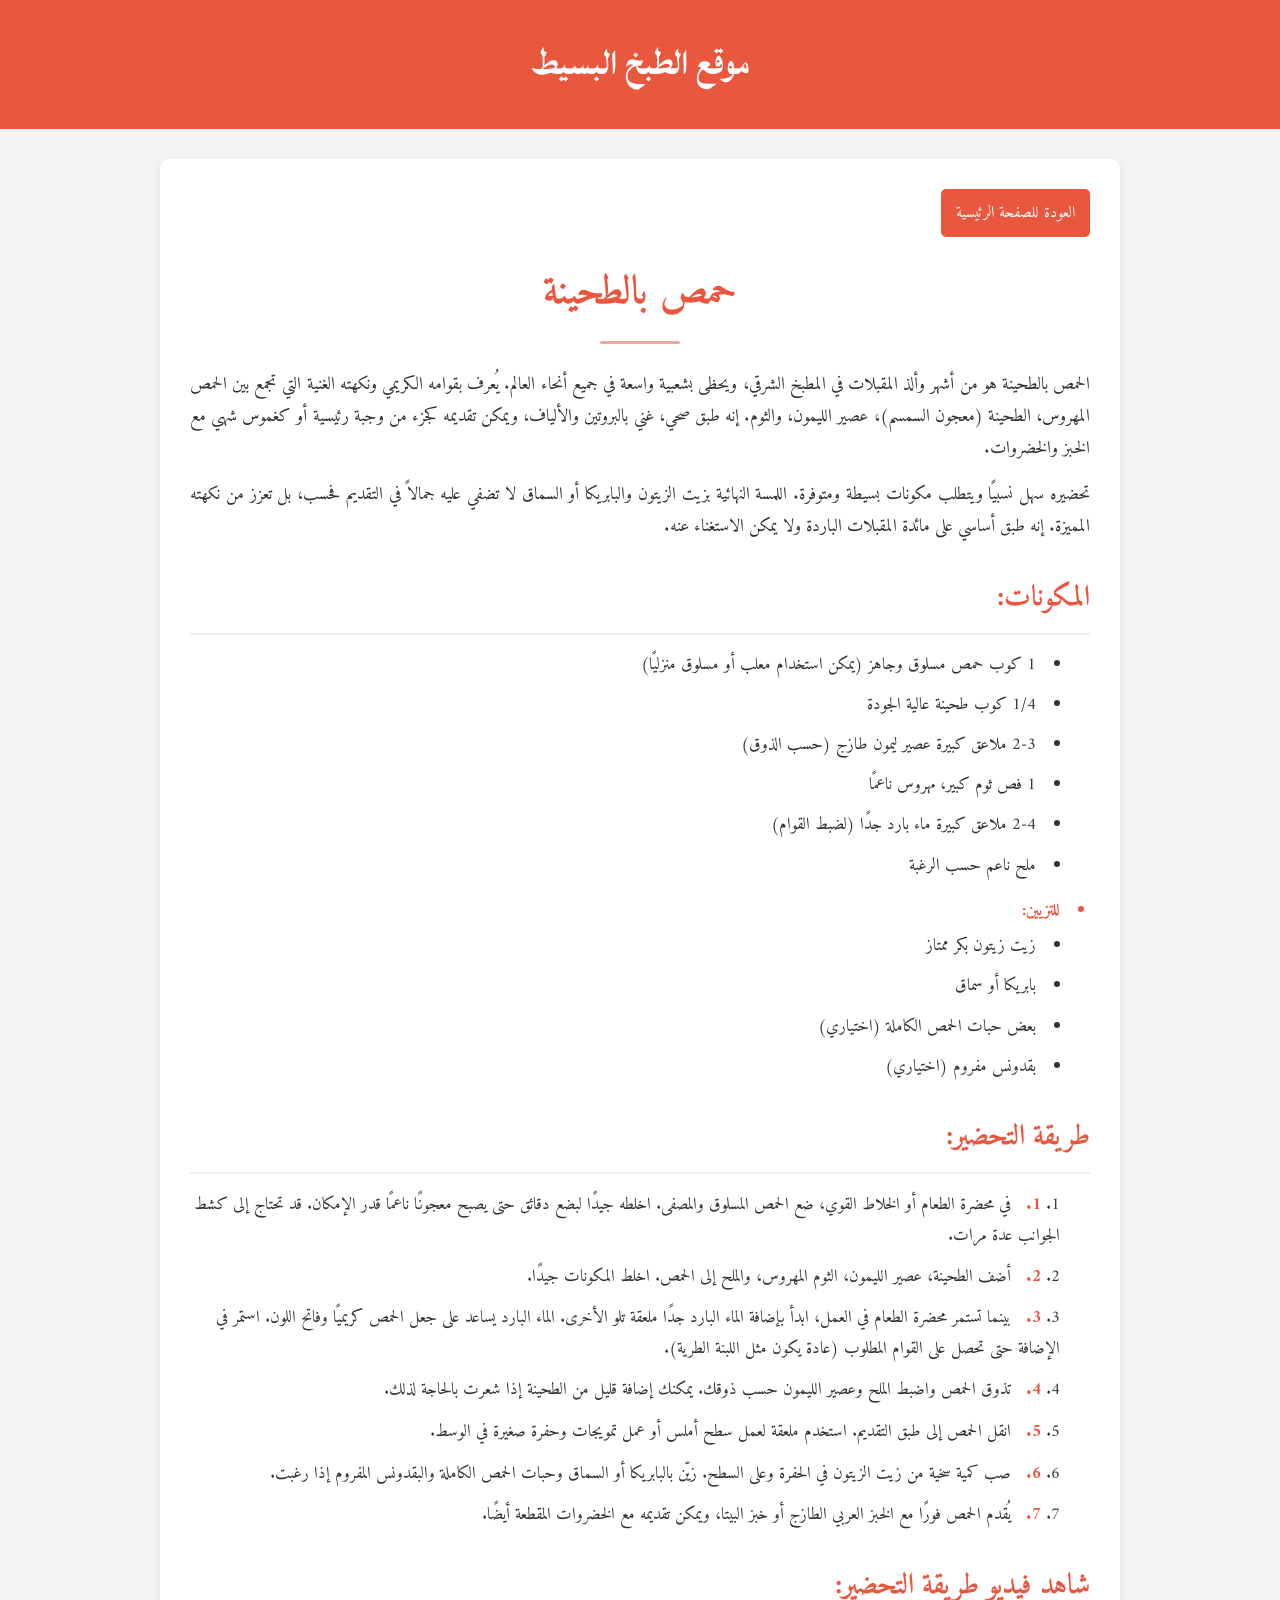
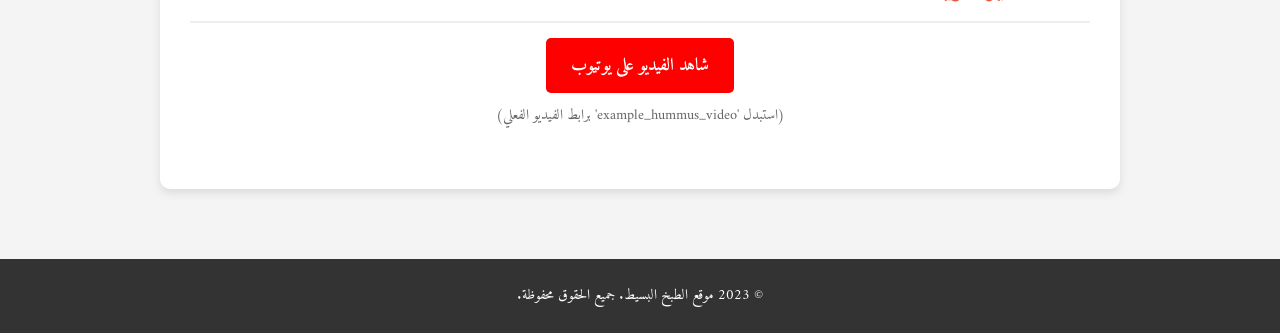
<file: hummus.html>
<!DOCTYPE html>
<html lang="ar" dir="rtl">
<head>
    <meta charset="UTF-8">
    <meta name="viewport" content="width=device-width, initial-scale=1.0">
    <title>حمص بالطحينة - موقع الطبخ البسيط</title>
    <link rel="stylesheet" href="style.css"> <!-- الربط بملف CSS الرئيسي -->
    <link rel="preconnect" href="https://fonts.googleapis.com">
    <link rel="preconnect" href="https://fonts.gstatic.com" crossorigin>
    <link href="https://fonts.googleapis.com/css2?family=Amiri:wght@400;700&family=Lateef&display=swap" rel="stylesheet">
</head>
<body>

    <header>
        <h1>موقع الطبخ البسيط</h1>
    </header>

    <main>
        <section id="recipe-page" class="page">
            <a href="index.html" class="back-button">العودة للصفحة الرئيسية</a>

            <h2 class="recipe-title">حمص بالطحينة</h2>



            <div class="recipe-intro">
                <p>
                    الحمص بالطحينة هو من أشهر وألذ المقبلات في المطبخ الشرقي، ويحظى بشعبية واسعة في جميع أنحاء العالم. يُعرف بقوامه الكريمي ونكهته الغنية التي تجمع بين الحمص المهروس، الطحينة (معجون السمسم)، عصير الليمون، والثوم. إنه طبق صحي، غني بالبروتين والألياف، ويمكن تقديمه كجزء من وجبة رئيسية أو كغموس شهي مع الخبز والخضروات.
                </p>
                <p>
                    تحضيره سهل نسبيًا ويتطلب مكونات بسيطة ومتوفرة. اللمسة النهائية بزيت الزيتون والبابريكا أو السماق لا تضفي عليه جمالاً في التقديم فحسب، بل تعزز من نكهته المميزة. إنه طبق أساسي على مائدة المقبلات الباردة ولا يمكن الاستغناء عنه.
                </p>
            </div>

            <section class="ingredients-section">
                <h3>المكونات:</h3>
                <ul>
                    <li>1 كوب حمص مسلوق وجاهز (يمكن استخدام معلب أو مسلوق منزليًا)</li>
                    <li>1/4 كوب طحينة عالية الجودة</li>
                    <li>2-3 ملاعق كبيرة عصير ليمون طازج (حسب الذوق)</li>
                    <li>1 فص ثوم كبير، مهروس ناعمًا</li>
                    <li>2-4 ملاعق كبيرة ماء بارد جدًا (لضبط القوام)</li>
                    <li>ملح ناعم حسب الرغبة</li>
                    <li class="sub-heading">للتزيين:</li>
                    <li>زيت زيتون بكر ممتاز</li>
                    <li>بابريكا أو سماق</li>
                    <li>بعض حبات الحمص الكاملة (اختياري)</li>
                    <li>بقدونس مفروم (اختياري)</li>
                </ul>
            </section>

            <section class="instructions-section">
                <h3>طريقة التحضير:</h3>
                <ol>
                    <li><span class="step-number">1.</span> في محضرة الطعام أو الخلاط القوي، ضع الحمص المسلوق والمصفى. اخلطه جيدًا لبضع دقائق حتى يصبح معجونًا ناعمًا قدر الإمكان. قد تحتاج إلى كشط الجوانب عدة مرات.</li>
                    <li><span class="step-number">2.</span> أضف الطحينة، عصير الليمون، الثوم المهروس، والملح إلى الحمص. اخلط المكونات جيدًا.</li>
                    <li><span class="step-number">3.</span> بينما تستمر محضرة الطعام في العمل، ابدأ بإضافة الماء البارد جدًا ملعقة تلو الأخرى. الماء البارد يساعد على جعل الحمص كريميًا وفاتح اللون. استمر في الإضافة حتى تحصل على القوام المطلوب (عادة يكون مثل اللبنة الطرية).</li>
                    <li><span class="step-number">4.</span> تذوق الحمص واضبط الملح وعصير الليمون حسب ذوقك. يمكنك إضافة قليل من الطحينة إذا شعرت بالحاجة لذلك.</li>
                    <li><span class="step-number">5.</span> انقل الحمص إلى طبق التقديم. استخدم ملعقة لعمل سطح أملس أو عمل تمويجات وحفرة صغيرة في الوسط.</li>
                    <li><span class="step-number">6.</span> صب كمية سخية من زيت الزيتون في الحفرة وعلى السطح. زيّن بالبابريكا أو السماق وحبات الحمص الكاملة والبقدونس المفروم إذا رغبت.</li>
                    <li><span class="step-number">7.</span> يُقدم الحمص فورًا مع الخبز العربي الطازج أو خبز البيتا، ويمكن تقديمه مع الخضروات المقطعة أيضًا.</li>
                </ol>
            </section>

            <section class="youtube-section">
                 <h3>شاهد فيديو طريقة التحضير:</h3>
                 <a href="https://www.youtube.com/watch?v=example_hummus_video" target="_blank" class="youtube-link">شاهد الفيديو على يوتيوب</a>
                 <p class="note">(استبدل 'example_hummus_video' برابط الفيديو الفعلي)</p>
            </section>

        </section>
    </main>

    <footer>
        <p>© 2023 موقع الطبخ البسيط. جميع الحقوق محفوظة.</p>
    </footer>

</body>
</html>
</file>
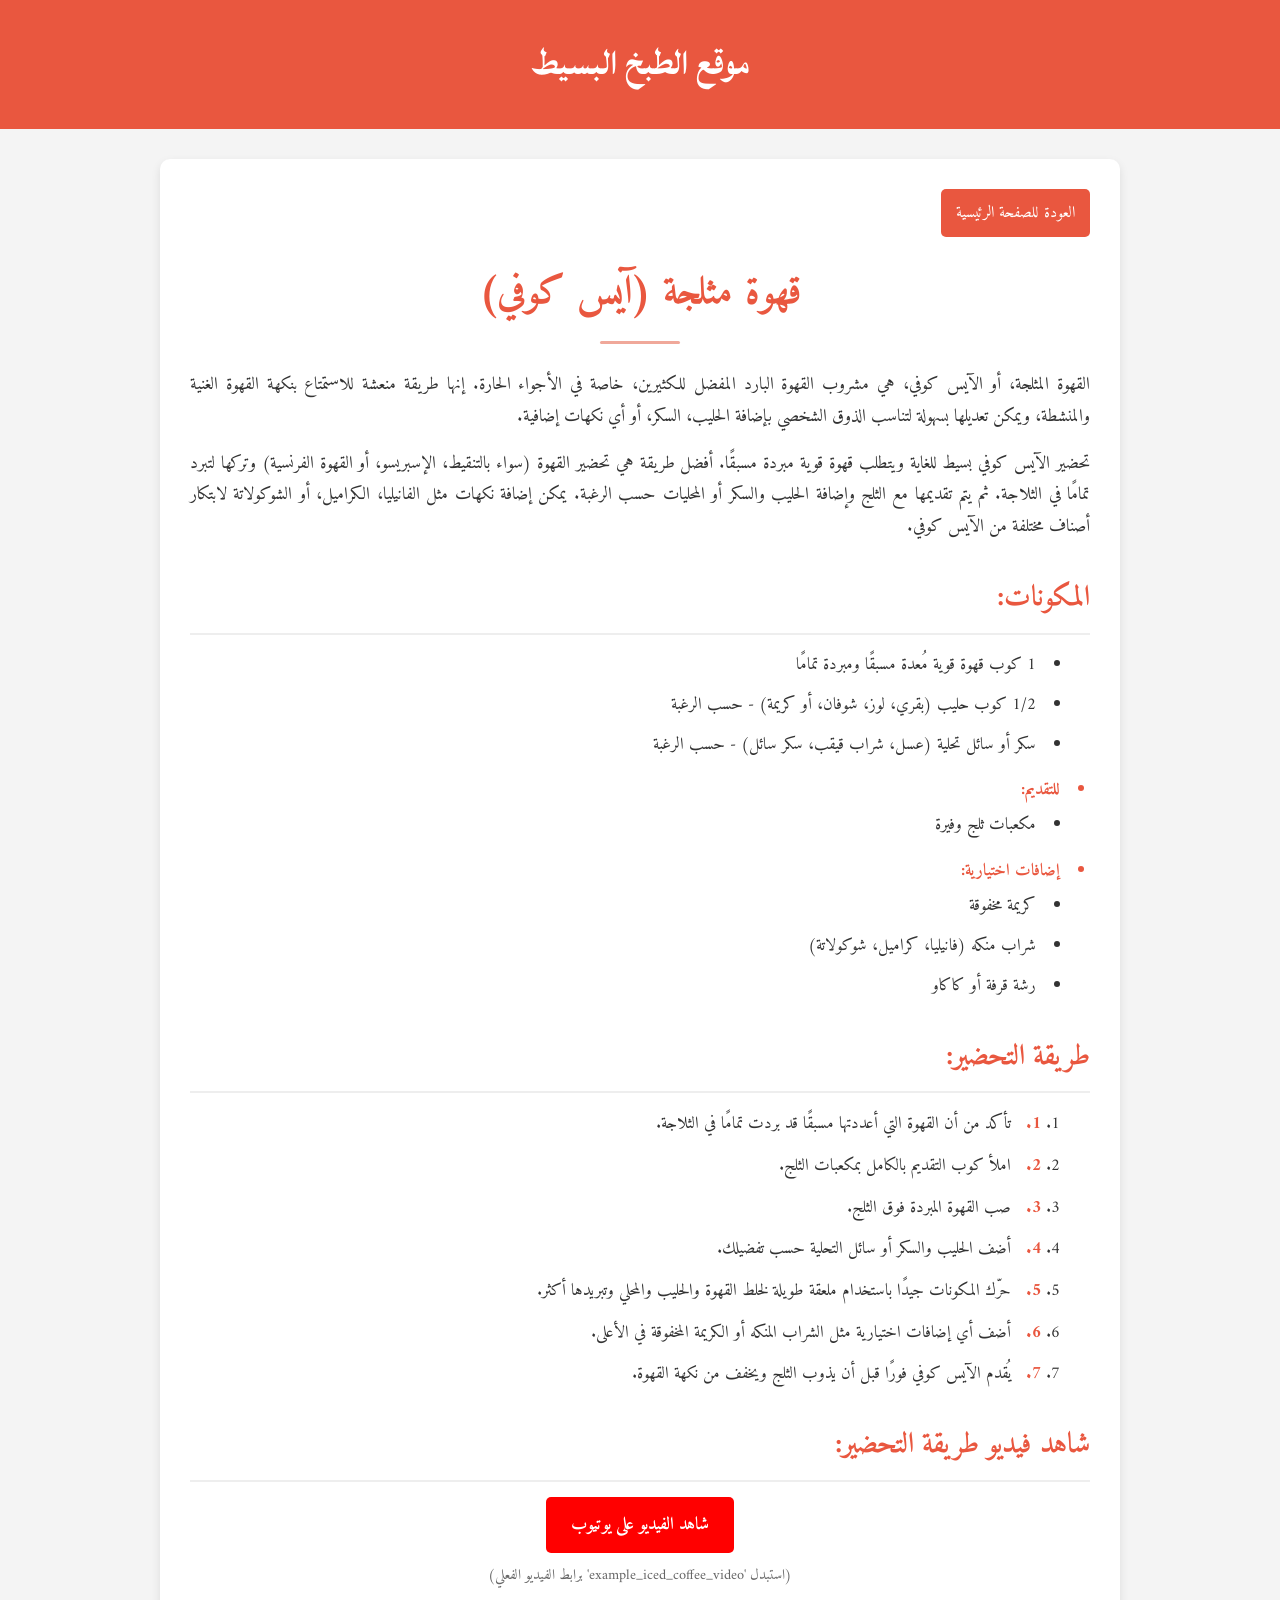
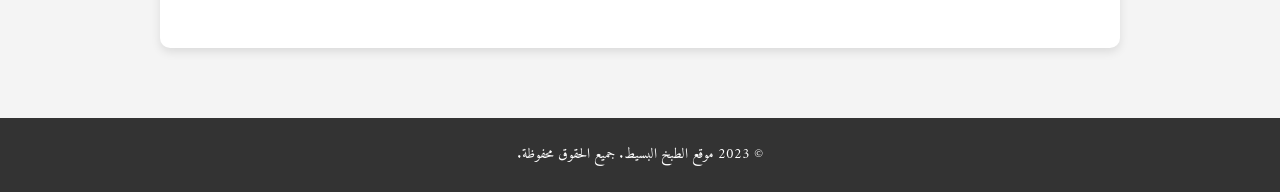
<file: iced-coffee.html>
<!DOCTYPE html>
<html lang="ar" dir="rtl">
<head>
    <meta charset="UTF-8">
    <meta name="viewport" content="width=device-width, initial-scale=1.0">
    <title>قهوة مثلجة (آيس كوفي) - موقع الطبخ البسيط</title>
    <link rel="stylesheet" href="style.css"> <!-- الربط بملف CSS الرئيسي -->
    <link rel="preconnect" href="https://fonts.googleapis.com">
    <link rel="preconnect" href="https://fonts.gstatic.com" crossorigin>
    <link href="https://fonts.googleapis.com/css2?family=Amiri:wght@400;700&family=Lateef&display=swap" rel="stylesheet">
</head>
<body>

    <header>
        <h1>موقع الطبخ البسيط</h1>
    </header>

    <main>
        <section id="recipe-page" class="page">
            <a href="index.html" class="back-button">العودة للصفحة الرئيسية</a>

            <h2 class="recipe-title">قهوة مثلجة (آيس كوفي)</h2>


            <div class="recipe-intro">
                <p>
                    القهوة المثلجة، أو الآيس كوفي، هي مشروب القهوة البارد المفضل للكثيرين، خاصة في الأجواء الحارة. إنها طريقة منعشة للاستمتاع بنكهة القهوة الغنية والمنشطة، ويمكن تعديلها بسهولة لتناسب الذوق الشخصي بإضافة الحليب، السكر، أو أي نكهات إضافية.
                </p>
                <p>
                    تحضير الآيس كوفي بسيط للغاية ويتطلب قهوة قوية مبردة مسبقًا. أفضل طريقة هي تحضير القهوة (سواء بالتنقيط، الإسبريسو، أو القهوة الفرنسية) وتركها لتبرد تمامًا في الثلاجة. ثم يتم تقديمها مع الثلج وإضافة الحليب والسكر أو المحليات حسب الرغبة. يمكن إضافة نكهات مثل الفانيليا، الكراميل، أو الشوكولاتة لابتكار أصناف مختلفة من الآيس كوفي.
                </p>
            </div>

            <section class="ingredients-section">
                <h3>المكونات:</h3>
                <ul>
                    <li>1 كوب قهوة قوية مُعدة مسبقًا ومبردة تمامًا</li>
                    <li>1/2 كوب حليب (بقري، لوز، شوفان، أو كريمة) - حسب الرغبة</li>
                    <li>سكر أو سائل تحلية (عسل، شراب قيقب، سكر سائل) - حسب الرغبة</li>
                    <li class="sub-heading">للتقديم:</li>
                    <li>مكعبات ثلج وفيرة</li>
                    <li class="sub-heading">إضافات اختيارية:</li>
                    <li>كريمة مخفوقة</li>
                    <li>شراب منكه (فانيليا، كراميل، شوكولاتة)</li>
                    <li>رشة قرفة أو كاكاو</li>
                </ul>
            </section>

            <section class="instructions-section">
                <h3>طريقة التحضير:</h3>
                <ol>
                    <li><span class="step-number">1.</span> تأكد من أن القهوة التي أعددتها مسبقًا قد بردت تمامًا في الثلاجة.</li>
                    <li><span class="step-number">2.</span> املأ كوب التقديم بالكامل بمكعبات الثلج.</li>
                    <li><span class="step-number">3.</span> صب القهوة المبردة فوق الثلج.</li>
                    <li><span class="step-number">4.</span> أضف الحليب والسكر أو سائل التحلية حسب تفضيلك.</li>
                    <li><span class="step-number">5.</span> حرّك المكونات جيدًا باستخدام ملعقة طويلة لخلط القهوة والحليب والمحلي وتبريدها أكثر.</li>
                    <li><span class="step-number">6.</span> أضف أي إضافات اختيارية مثل الشراب المنكه أو الكريمة المخفوقة في الأعلى.</li>
                    <li><span class="step-number">7.</span> يُقدم الآيس كوفي فورًا قبل أن يذوب الثلج ويخفف من نكهة القهوة.</li>
                </ol>
            </section>

            <section class="youtube-section">
                 <h3>شاهد فيديو طريقة التحضير:</h3>
                 <a href="https://www.youtube.com/watch?v=example_iced_coffee_video" target="_blank" class="youtube-link">شاهد الفيديو على يوتيوب</a>
                 <p class="note">(استبدل 'example_iced_coffee_video' برابط الفيديو الفعلي)</p>
            </section>

        </section>
    </main>

    <footer>
        <p>© 2023 موقع الطبخ البسيط. جميع الحقوق محفوظة.</p>
    </footer>

</body>
</html>
</file>
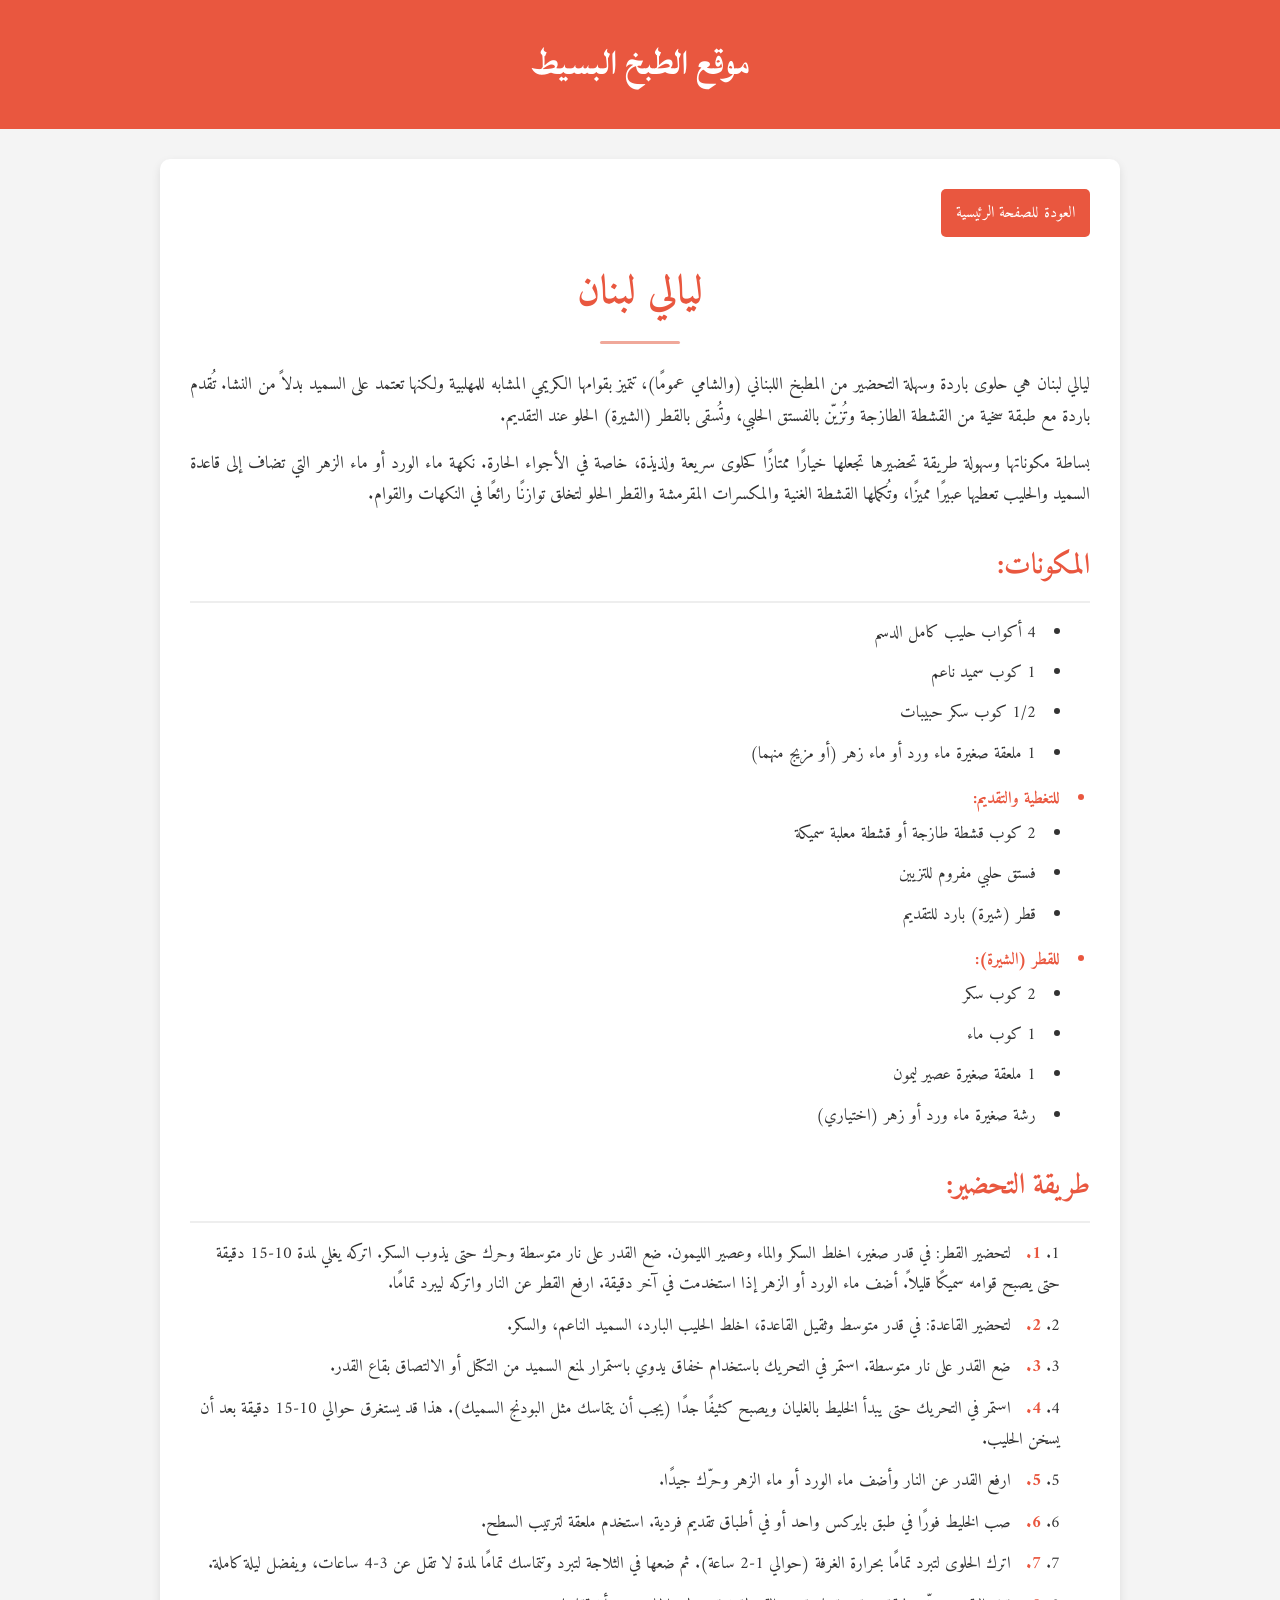
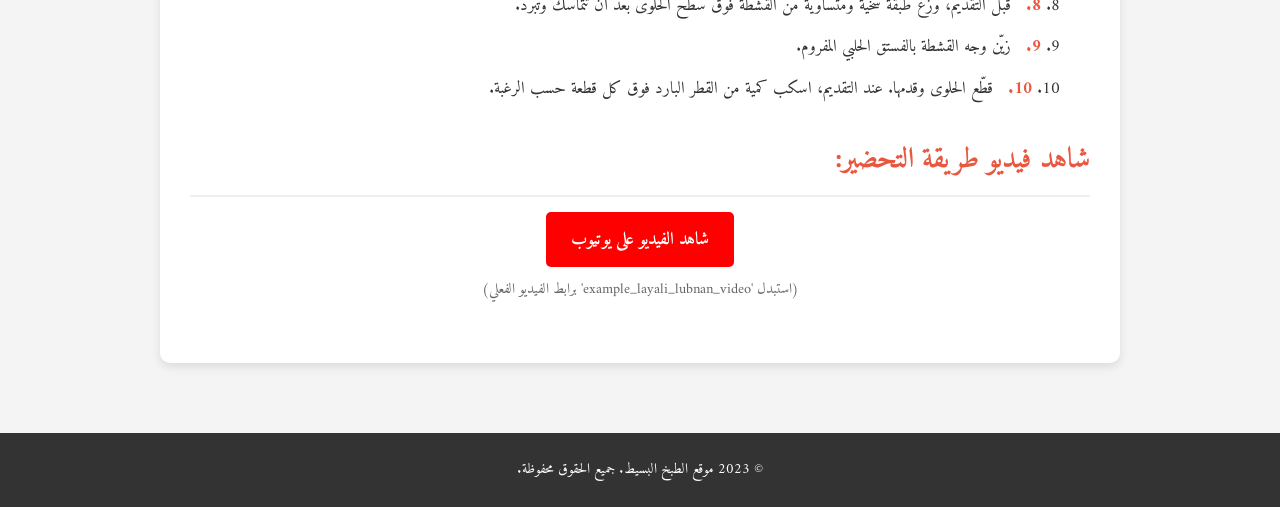
<file: layali-lubnan.html>
<!DOCTYPE html>
<html lang="ar" dir="rtl">
<head>
    <meta charset="UTF-8">
    <meta name="viewport" content="width=device-width, initial-scale=1.0">
    <title>ليالي لبنان - موقع الطبخ البسيط</title>
    <link rel="stylesheet" href="style.css"> <!-- الربط بملف CSS الرئيسي -->
    <link rel="preconnect" href="https://fonts.googleapis.com">
    <link rel="preconnect" href="https://fonts.gstatic.com" crossorigin>
    <link href="https://fonts.googleapis.com/css2?family=Amiri:wght@400;700&family=Lateef&display=swap" rel="stylesheet">
</head>
<body>

    <header>
        <h1>موقع الطبخ البسيط</h1>
    </header>

    <main>
        <section id="recipe-page" class="page">
            <a href="index.html" class="back-button">العودة للصفحة الرئيسية</a>

            <h2 class="recipe-title">ليالي لبنان</h2>


            <div class="recipe-intro">
                <p>
                    ليالي لبنان هي حلوى باردة وسهلة التحضير من المطبخ اللبناني (والشامي عمومًا)، تتميز بقوامها الكريمي المشابه للمهلبية ولكنها تعتمد على السميد بدلاً من النشا. تُقدم باردة مع طبقة سخية من القشطة الطازجة وتُزيّن بالفستق الحلبي، وتُسقى بالقطر (الشيرة) الحلو عند التقديم.
                </p>
                <p>
                    بساطة مكوناتها وسهولة طريقة تحضيرها تجعلها خيارًا ممتازًا كحلوى سريعة ولذيذة، خاصة في الأجواء الحارة. نكهة ماء الورد أو ماء الزهر التي تضاف إلى قاعدة السميد والحليب تعطيها عبيرًا مميزًا، وتُكملها القشطة الغنية والمكسرات المقرمشة والقطر الحلو لتخلق توازنًا رائعًا في النكهات والقوام.
                </p>
            </div>

            <section class="ingredients-section">
                <h3>المكونات:</h3>
                <ul>
                    <li>4 أكواب حليب كامل الدسم</li>
                    <li>1 كوب سميد ناعم</li>
                    <li>1/2 كوب سكر حبيبات</li>
                    <li>1 ملعقة صغيرة ماء ورد أو ماء زهر (أو مزيج منهما)</li>
                    <li class="sub-heading">للتغطية والتقديم:</li>
                    <li>2 كوب قشطة طازجة أو قشطة معلبة سميكة</li>
                    <li>فستق حلبي مفروم للتزيين</li>
                    <li>قطر (شيرة) بارد للتقديم</li>
                    <li class="sub-heading">للقطر (الشيرة):</li>
                    <li>2 كوب سكر</li>
                    <li>1 كوب ماء</li>
                    <li>1 ملعقة صغيرة عصير ليمون</li>
                    <li>رشة صغيرة ماء ورد أو زهر (اختياري)</li>
                </ul>
            </section>

            <section class="instructions-section">
                <h3>طريقة التحضير:</h3>
                <ol>
                    <li><span class="step-number">1.</span> لتحضير القطر: في قدر صغير، اخلط السكر والماء وعصير الليمون. ضع القدر على نار متوسطة وحرك حتى يذوب السكر. اتركه يغلي لمدة 10-15 دقيقة حتى يصبح قوامه سميكًا قليلاً. أضف ماء الورد أو الزهر إذا استخدمت في آخر دقيقة. ارفع القطر عن النار واتركه ليبرد تمامًا.</li>
                    <li><span class="step-number">2.</span> لتحضير القاعدة: في قدر متوسط وثقيل القاعدة، اخلط الحليب البارد، السميد الناعم، والسكر.</li>
                    <li><span class="step-number">3.</span> ضع القدر على نار متوسطة. استمر في التحريك باستخدام خفاق يدوي باستمرار لمنع السميد من التكتل أو الالتصاق بقاع القدر.</li>
                    <li><span class="step-number">4.</span> استمر في التحريك حتى يبدأ الخليط بالغليان ويصبح كثيفًا جدًا (يجب أن يتماسك مثل البودنج السميك). هذا قد يستغرق حوالي 10-15 دقيقة بعد أن يسخن الحليب.</li>
                    <li><span class="step-number">5.</span> ارفع القدر عن النار وأضف ماء الورد أو ماء الزهر وحرّك جيدًا.</li>
                    <li><span class="step-number">6.</span> صب الخليط فورًا في طبق بايركس واحد أو في أطباق تقديم فردية. استخدم ملعقة لترتيب السطح.</li>
                    <li><span class="step-number">7.</span> اترك الحلوى لتبرد تمامًا بحرارة الغرفة (حوالي 1-2 ساعة). ثم ضعها في الثلاجة لتبرد وتتماسك تمامًا لمدة لا تقل عن 3-4 ساعات، ويفضل ليلة كاملة.</li>
                    <li><span class="step-number">8.</span> قبل التقديم، وزّع طبقة سخية ومتساوية من القشطة فوق سطح الحلوى بعد أن تتماسك وتبرد.</li>
                    <li><span class="step-number">9.</span> زيّن وجه القشطة بالفستق الحلبي المفروم.</li>
                    <li><span class="step-number">10.</span> قطّع الحلوى وقدمها. عند التقديم، اسكب كمية من القطر البارد فوق كل قطعة حسب الرغبة.</li>
                </ol>
            </section>

            <section class="youtube-section">
                 <h3>شاهد فيديو طريقة التحضير:</h3>
                 <a href="https://www.youtube.com/watch?v=example_layali_lubnan_video" target="_blank" class="youtube-link">شاهد الفيديو على يوتيوب</a>
                 <p class="note">(استبدل 'example_layali_lubnan_video' برابط الفيديو الفعلي)</p>
            </section>

        </section>
    </main>

    <footer>
        <p>© 2023 موقع الطبخ البسيط. جميع الحقوق محفوظة.</p>
    </footer>

</body>
</html>
</file>
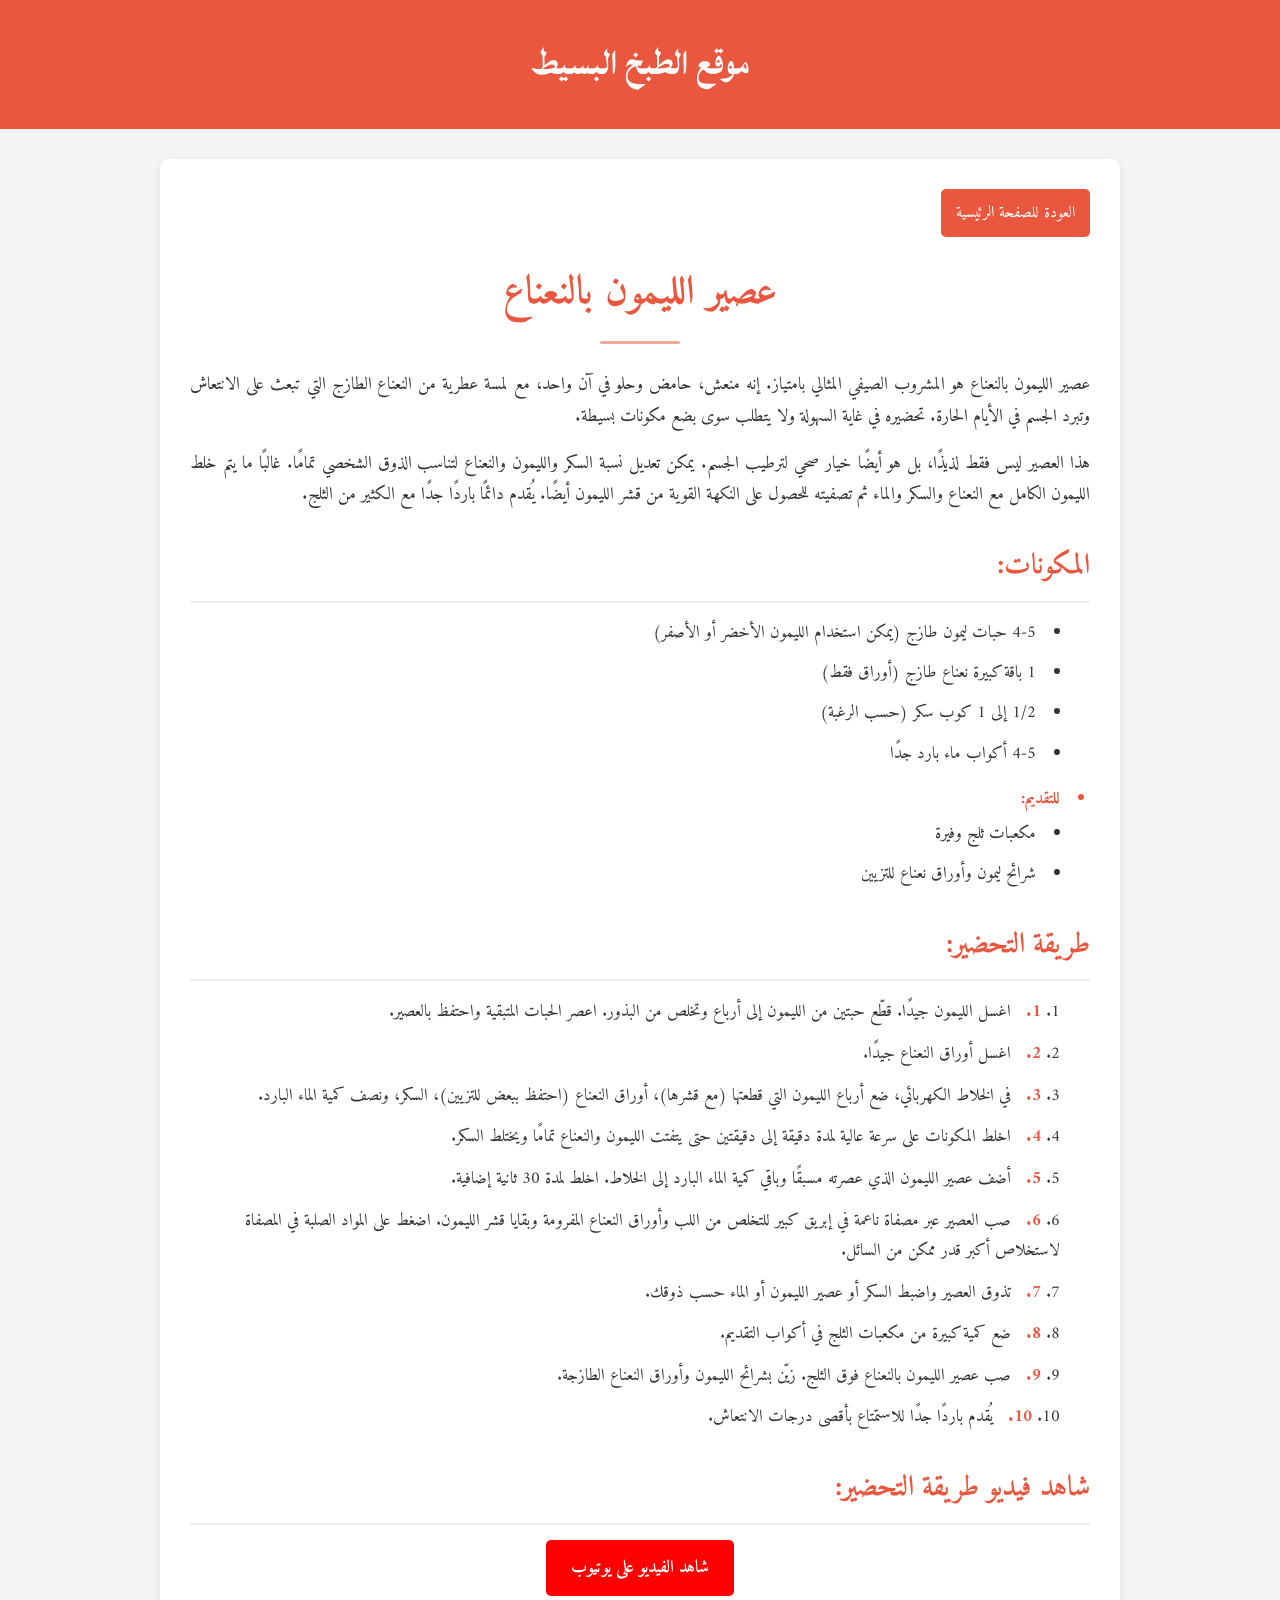
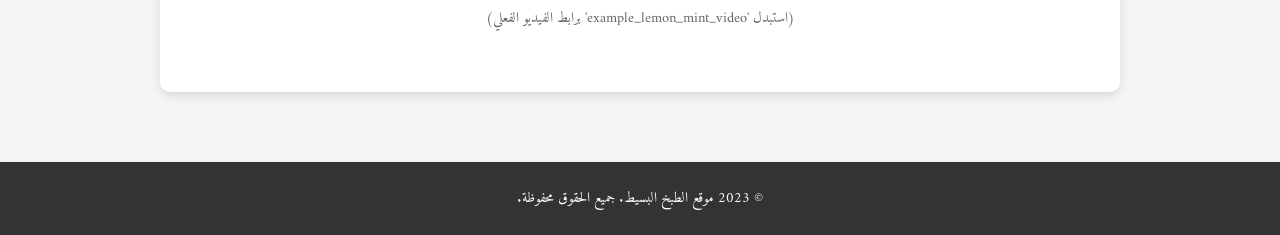
<file: lemon-mint.html>
<!DOCTYPE html>
<html lang="ar" dir="rtl">
<head>
    <meta charset="UTF-8">
    <meta name="viewport" content="width=device-width, initial-scale=1.0">
    <title>عصير الليمون بالنعناع - موقع الطبخ البسيط</title>
    <link rel="stylesheet" href="style.css"> <!-- الربط بملف CSS الرئيسي -->
    <link rel="preconnect" href="https://fonts.googleapis.com">
    <link rel="preconnect" href="https://fonts.gstatic.com" crossorigin>
    <link href="https://fonts.googleapis.com/css2?family=Amiri:wght@400;700&family=Lateef&display=swap" rel="stylesheet">
</head>
<body>

    <header>
        <h1>موقع الطبخ البسيط</h1>
    </header>

    <main>
        <section id="recipe-page" class="page">
            <a href="index.html" class="back-button">العودة للصفحة الرئيسية</a>

            <h2 class="recipe-title">عصير الليمون بالنعناع</h2>


            <div class="recipe-intro">
                <p>
                    عصير الليمون بالنعناع هو المشروب الصيفي المثالي بامتياز. إنه منعش، حامض وحلو في آن واحد، مع لمسة عطرية من النعناع الطازج التي تبعث على الانتعاش وتبرد الجسم في الأيام الحارة. تحضيره في غاية السهولة ولا يتطلب سوى بضع مكونات بسيطة.
                </p>
                <p>
                    هذا العصير ليس فقط لذيذًا، بل هو أيضًا خيار صحي لترطيب الجسم. يمكن تعديل نسبة السكر والليمون والنعناع لتناسب الذوق الشخصي تمامًا. غالبًا ما يتم خلط الليمون الكامل مع النعناع والسكر والماء ثم تصفيته للحصول على النكهة القوية من قشر الليمون أيضًا. يُقدم دائمًا باردًا جدًا مع الكثير من الثلج.
                </p>
            </div>

            <section class="ingredients-section">
                <h3>المكونات:</h3>
                <ul>
                    <li>4-5 حبات ليمون طازج (يمكن استخدام الليمون الأخضر أو الأصفر)</li>
                    <li>1 باقة كبيرة نعناع طازج (أوراق فقط)</li>
                    <li>1/2 إلى 1 كوب سكر (حسب الرغبة)</li>
                    <li>4-5 أكواب ماء بارد جدًا</li>
                    <li class="sub-heading">للتقديم:</li>
                    <li>مكعبات ثلج وفيرة</li>
                    <li>شرائح ليمون وأوراق نعناع للتزيين</li>
                </ul>
            </section>

            <section class="instructions-section">
                <h3>طريقة التحضير:</h3>
                <ol>
                    <li><span class="step-number">1.</span> اغسل الليمون جيدًا. قطّع حبتين من الليمون إلى أرباع وتخلص من البذور. اعصر الحبات المتبقية واحتفظ بالعصير.</li>
                    <li><span class="step-number">2.</span> اغسل أوراق النعناع جيدًا.</li>
                    <li><span class="step-number">3.</span> في الخلاط الكهربائي، ضع أرباع الليمون التي قطعتها (مع قشرها)، أوراق النعناع (احتفظ ببعض للتزيين)، السكر، ونصف كمية الماء البارد.</li>
                    <li><span class="step-number">4.</span> اخلط المكونات على سرعة عالية لمدة دقيقة إلى دقيقتين حتى يتفتت الليمون والنعناع تمامًا ويختلط السكر.</li>
                    <li><span class="step-number">5.</span> أضف عصير الليمون الذي عصرته مسبقًا وباقي كمية الماء البارد إلى الخلاط. اخلط لمدة 30 ثانية إضافية.</li>
                    <li><span class="step-number">6.</span> صب العصير عبر مصفاة ناعمة في إبريق كبير للتخلص من اللب وأوراق النعناع المفرومة وبقايا قشر الليمون. اضغط على المواد الصلبة في المصفاة لاستخلاص أكبر قدر ممكن من السائل.</li>
                    <li><span class="step-number">7.</span> تذوق العصير واضبط السكر أو عصير الليمون أو الماء حسب ذوقك.</li>
                    <li><span class="step-number">8.</span> ضع كمية كبيرة من مكعبات الثلج في أكواب التقديم.</li>
                    <li><span class="step-number">9.</span> صب عصير الليمون بالنعناع فوق الثلج. زيّن بشرائح الليمون وأوراق النعناع الطازجة.</li>
                    <li><span class="step-number">10.</span> يُقدم باردًا جدًا للاستمتاع بأقصى درجات الانتعاش.</li>
                </ol>
            </section>

            <section class="youtube-section">
                 <h3>شاهد فيديو طريقة التحضير:</h3>
                 <a href="https://www.youtube.com/watch?v=example_lemon_mint_video" target="_blank" class="youtube-link">شاهد الفيديو على يوتيوب</a>
                 <p class="note">(استبدل 'example_lemon_mint_video' برابط الفيديو الفعلي)</p>
            </section>

        </section>
    </main>

    <footer>
        <p>© 2023 موقع الطبخ البسيط. جميع الحقوق محفوظة.</p>
    </footer>

</body>
</html>
</file>
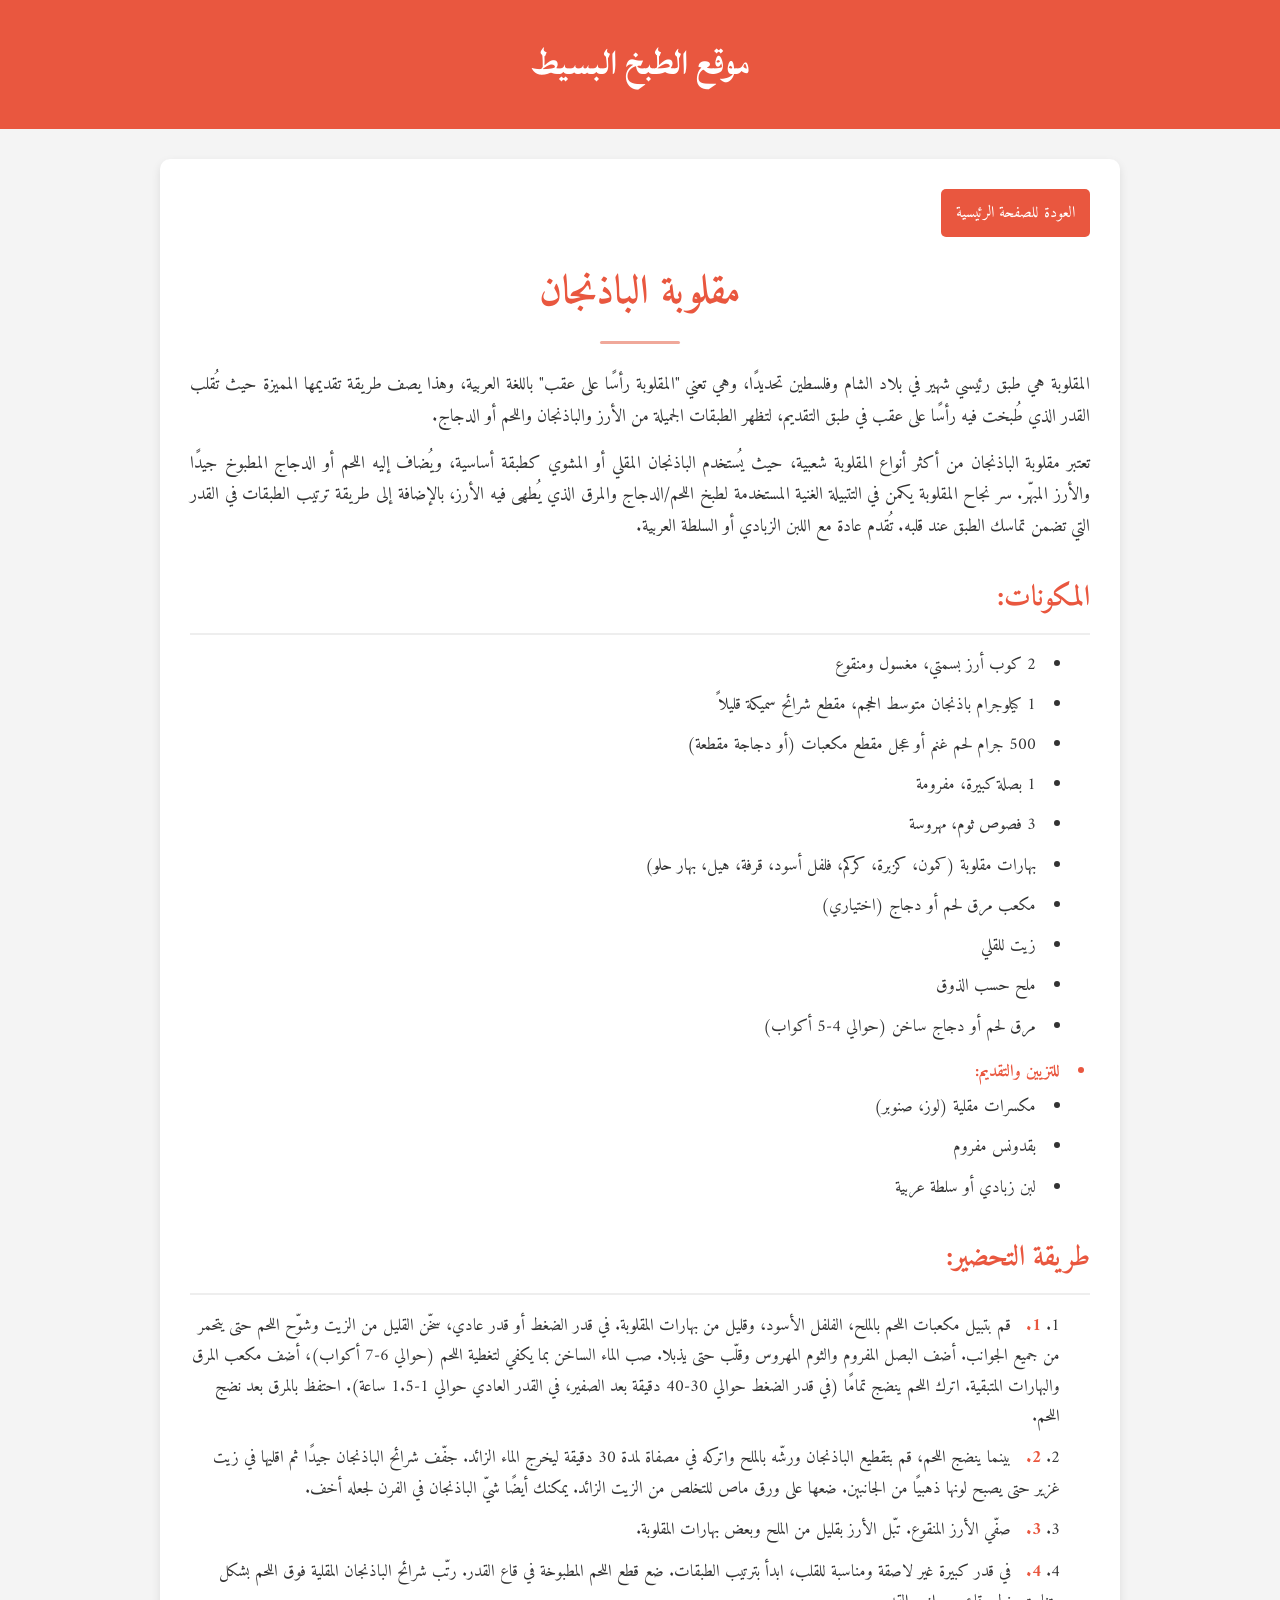
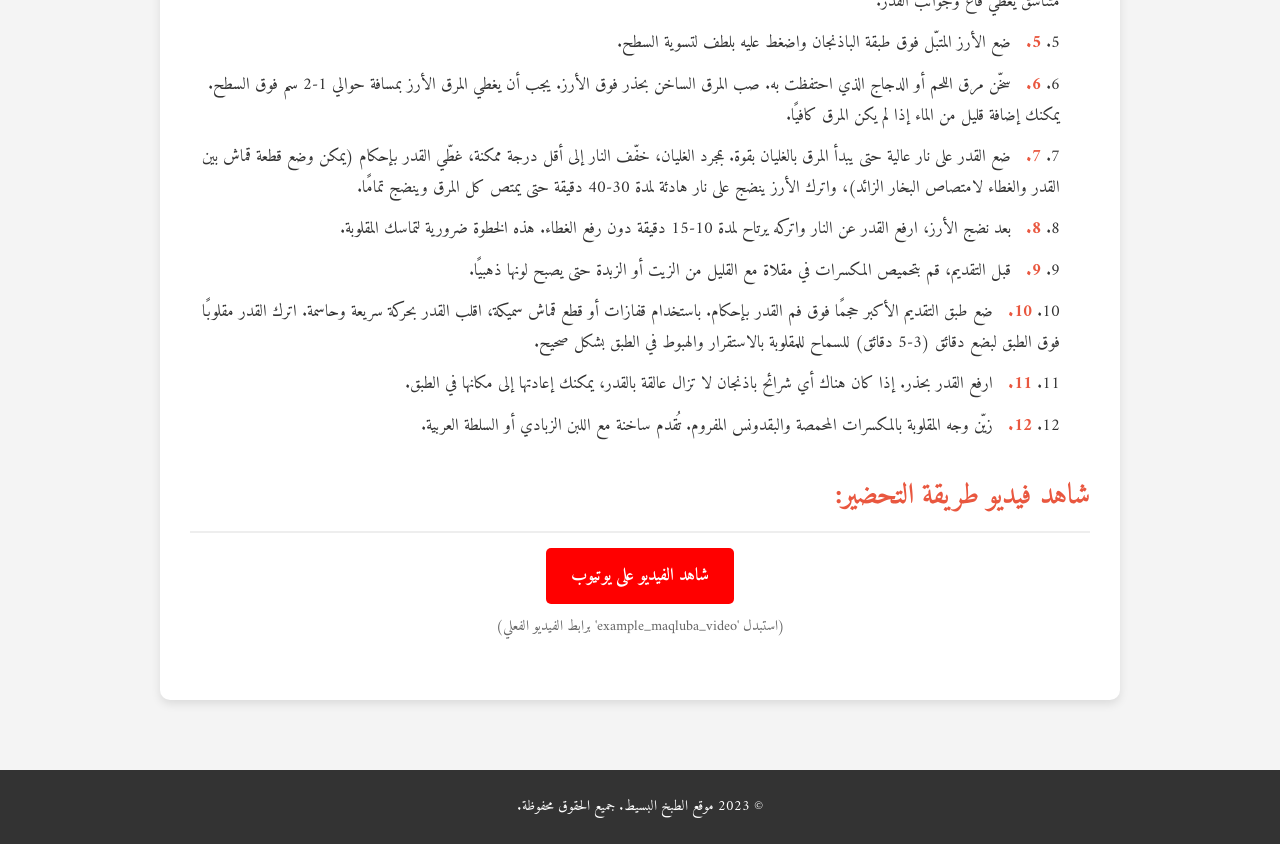
<file: maqluba.html>
<!DOCTYPE html>
<html lang="ar" dir="rtl">
<head>
    <meta charset="UTF-8">
    <meta name="viewport" content="width=device-width, initial-scale=1.0">
    <title>مقلوبة الباذنجان - موقع الطبخ البسيط</title>
    <link rel="stylesheet" href="style.css"> <!-- الربط بملف CSS الرئيسي -->
    <link rel="preconnect" href="https://fonts.googleapis.com">
    <link rel="preconnect" href="https://fonts.gstatic.com" crossorigin>
    <link href="https://fonts.googleapis.com/css2?family=Amiri:wght@400;700&family=Lateef&display=swap" rel="stylesheet">
</head>
<body>

    <header>
        <h1>موقع الطبخ البسيط</h1>
    </header>

    <main>
        <section id="recipe-page" class="page">
            <a href="index.html" class="back-button">العودة للصفحة الرئيسية</a>

            <h2 class="recipe-title">مقلوبة الباذنجان</h2>


            <div class="recipe-intro">
                <p>
                    المقلوبة هي طبق رئيسي شهير في بلاد الشام وفلسطين تحديدًا، وهي تعني "المقلوبة رأسًا على عقب" باللغة العربية، وهذا يصف طريقة تقديمها المميزة حيث تُقلب القدر الذي طُبخت فيه رأسًا على عقب في طبق التقديم، لتظهر الطبقات الجميلة من الأرز والباذنجان واللحم أو الدجاج.
                </p>
                <p>
                    تعتبر مقلوبة الباذنجان من أكثر أنواع المقلوبة شعبية، حيث يُستخدم الباذنجان المقلي أو المشوي كطبقة أساسية، ويُضاف إليه اللحم أو الدجاج المطبوخ جيدًا والأرز المبهّر. سر نجاح المقلوبة يكمن في التتبيلة الغنية المستخدمة لطبخ اللحم/الدجاج والمرق الذي يُطهى فيه الأرز، بالإضافة إلى طريقة ترتيب الطبقات في القدر التي تضمن تماسك الطبق عند قلبه. تُقدم عادة مع اللبن الزبادي أو السلطة العربية.
                </p>
            </div>

            <section class="ingredients-section">
                <h3>المكونات:</h3>
                <ul>
                    <li>2 كوب أرز بسمتي، مغسول ومنقوع</li>
                    <li>1 كيلوجرام باذنجان متوسط الحجم، مقطع شرائح سميكة قليلاً</li>
                    <li>500 جرام لحم غنم أو عجل مقطع مكعبات (أو دجاجة مقطعة)</li>
                    <li>1 بصلة كبيرة، مفرومة</li>
                    <li>3 فصوص ثوم، مهروسة</li>
                    <li>بهارات مقلوبة (كمون، كزبرة، كركم، فلفل أسود، قرفة، هيل، بهار حلو)</li>
                    <li>مكعب مرق لحم أو دجاج (اختياري)</li>
                    <li>زيت للقلي</li>
                    <li>ملح حسب الذوق</li>
                    <li>مرق لحم أو دجاج ساخن (حوالي 4-5 أكواب)</li>
                    <li class="sub-heading">للتزيين والتقديم:</li>
                    <li>مكسرات مقلية (لوز، صنوبر)</li>
                    <li>بقدونس مفروم</li>
                    <li>لبن زبادي أو سلطة عربية</li>
                </ul>
            </section>

            <section class="instructions-section">
                <h3>طريقة التحضير:</h3>
                <ol>
                    <li><span class="step-number">1.</span> قم بتبيل مكعبات اللحم بالملح، الفلفل الأسود، وقليل من بهارات المقلوبة. في قدر الضغط أو قدر عادي، سخّن القليل من الزيت وشوّح اللحم حتى يتحمر من جميع الجوانب. أضف البصل المفروم والثوم المهروس وقلّب حتى يذبلا. صب الماء الساخن بما يكفي لتغطية اللحم (حوالي 6-7 أكواب)، أضف مكعب المرق والبهارات المتبقية. اترك اللحم ينضج تمامًا (في قدر الضغط حوالي 30-40 دقيقة بعد الصفير، في القدر العادي حوالي 1-1.5 ساعة). احتفظ بالمرق بعد نضج اللحم.</li>
                    <li><span class="step-number">2.</span> بينما ينضج اللحم، قم بتقطيع الباذنجان ورشّه بالملح واتركه في مصفاة لمدة 30 دقيقة ليخرج الماء الزائد. جفّف شرائح الباذنجان جيدًا ثم اقليها في زيت غزير حتى يصبح لونها ذهبيًا من الجانبين. ضعها على ورق ماص للتخلص من الزيت الزائد. يمكنك أيضًا شيّ الباذنجان في الفرن لجعله أخف.</li>
                    <li><span class="step-number">3.</span> صفّي الأرز المنقوع. تبّل الأرز بقليل من الملح وبعض بهارات المقلوبة.</li>
                    <li><span class="step-number">4.</span> في قدر كبيرة غير لاصقة ومناسبة للقلب، ابدأ بترتيب الطبقات. ضع قطع اللحم المطبوخة في قاع القدر. رتّب شرائح الباذنجان المقلية فوق اللحم بشكل متناسق يغطي قاع وجوانب القدر.</li>
                    <li><span class="step-number">5.</span> ضع الأرز المتبّل فوق طبقة الباذنجان واضغط عليه بلطف لتسوية السطح.</li>
                    <li><span class="step-number">6.</span> سخّن مرق اللحم أو الدجاج الذي احتفظت به. صب المرق الساخن بحذر فوق الأرز. يجب أن يغطي المرق الأرز بمسافة حوالي 1-2 سم فوق السطح. يمكنك إضافة قليل من الماء إذا لم يكن المرق كافيًا.</li>
                    <li><span class="step-number">7.</span> ضع القدر على نار عالية حتى يبدأ المرق بالغليان بقوة. بمجرد الغليان، خفّف النار إلى أقل درجة ممكنة، غطّي القدر بإحكام (يمكن وضع قطعة قماش بين القدر والغطاء لامتصاص البخار الزائد)، واترك الأرز ينضج على نار هادئة لمدة 30-40 دقيقة حتى يمتص كل المرق وينضج تمامًا.</li>
                    <li><span class="step-number">8.</span> بعد نضج الأرز، ارفع القدر عن النار واتركه يرتاح لمدة 10-15 دقيقة دون رفع الغطاء. هذه الخطوة ضرورية لتماسك المقلوبة.</li>
                    <li><span class="step-number">9.</span> قبل التقديم، قم بتحميص المكسرات في مقلاة مع القليل من الزيت أو الزبدة حتى يصبح لونها ذهبيًا.</li>
                    <li><span class="step-number">10.</span> ضع طبق التقديم الأكبر حجمًا فوق فم القدر بإحكام. باستخدام قفازات أو قطع قماش سميكة، اقلب القدر بحركة سريعة وحاسمة. اترك القدر مقلوبًا فوق الطبق لبضع دقائق (3-5 دقائق) للسماح للمقلوبة بالاستقرار والهبوط في الطبق بشكل صحيح.</li>
                    <li><span class="step-number">11.</span> ارفع القدر بحذر. إذا كان هناك أي شرائح باذنجان لا تزال عالقة بالقدر، يمكنك إعادتها إلى مكانها في الطبق.</li>
                    <li><span class="step-number">12.</span> زيّن وجه المقلوبة بالمكسرات المحمصة والبقدونس المفروم. تُقدم ساخنة مع اللبن الزبادي أو السلطة العربية.</li>
                </ol>
            </section>

            <section class="youtube-section">
                 <h3>شاهد فيديو طريقة التحضير:</h3>
                 <a href="https://www.youtube.com/watch?v=example_maqluba_video" target="_blank" class="youtube-link">شاهد الفيديو على يوتيوب</a>
                 <p class="note">(استبدل 'example_maqluba_video' برابط الفيديو الفعلي)</p>
            </section>

        </section>
    </main>

    <footer>
        <p>© 2023 موقع الطبخ البسيط. جميع الحقوق محفوظة.</p>
    </footer>

</body>
</html>
</file>
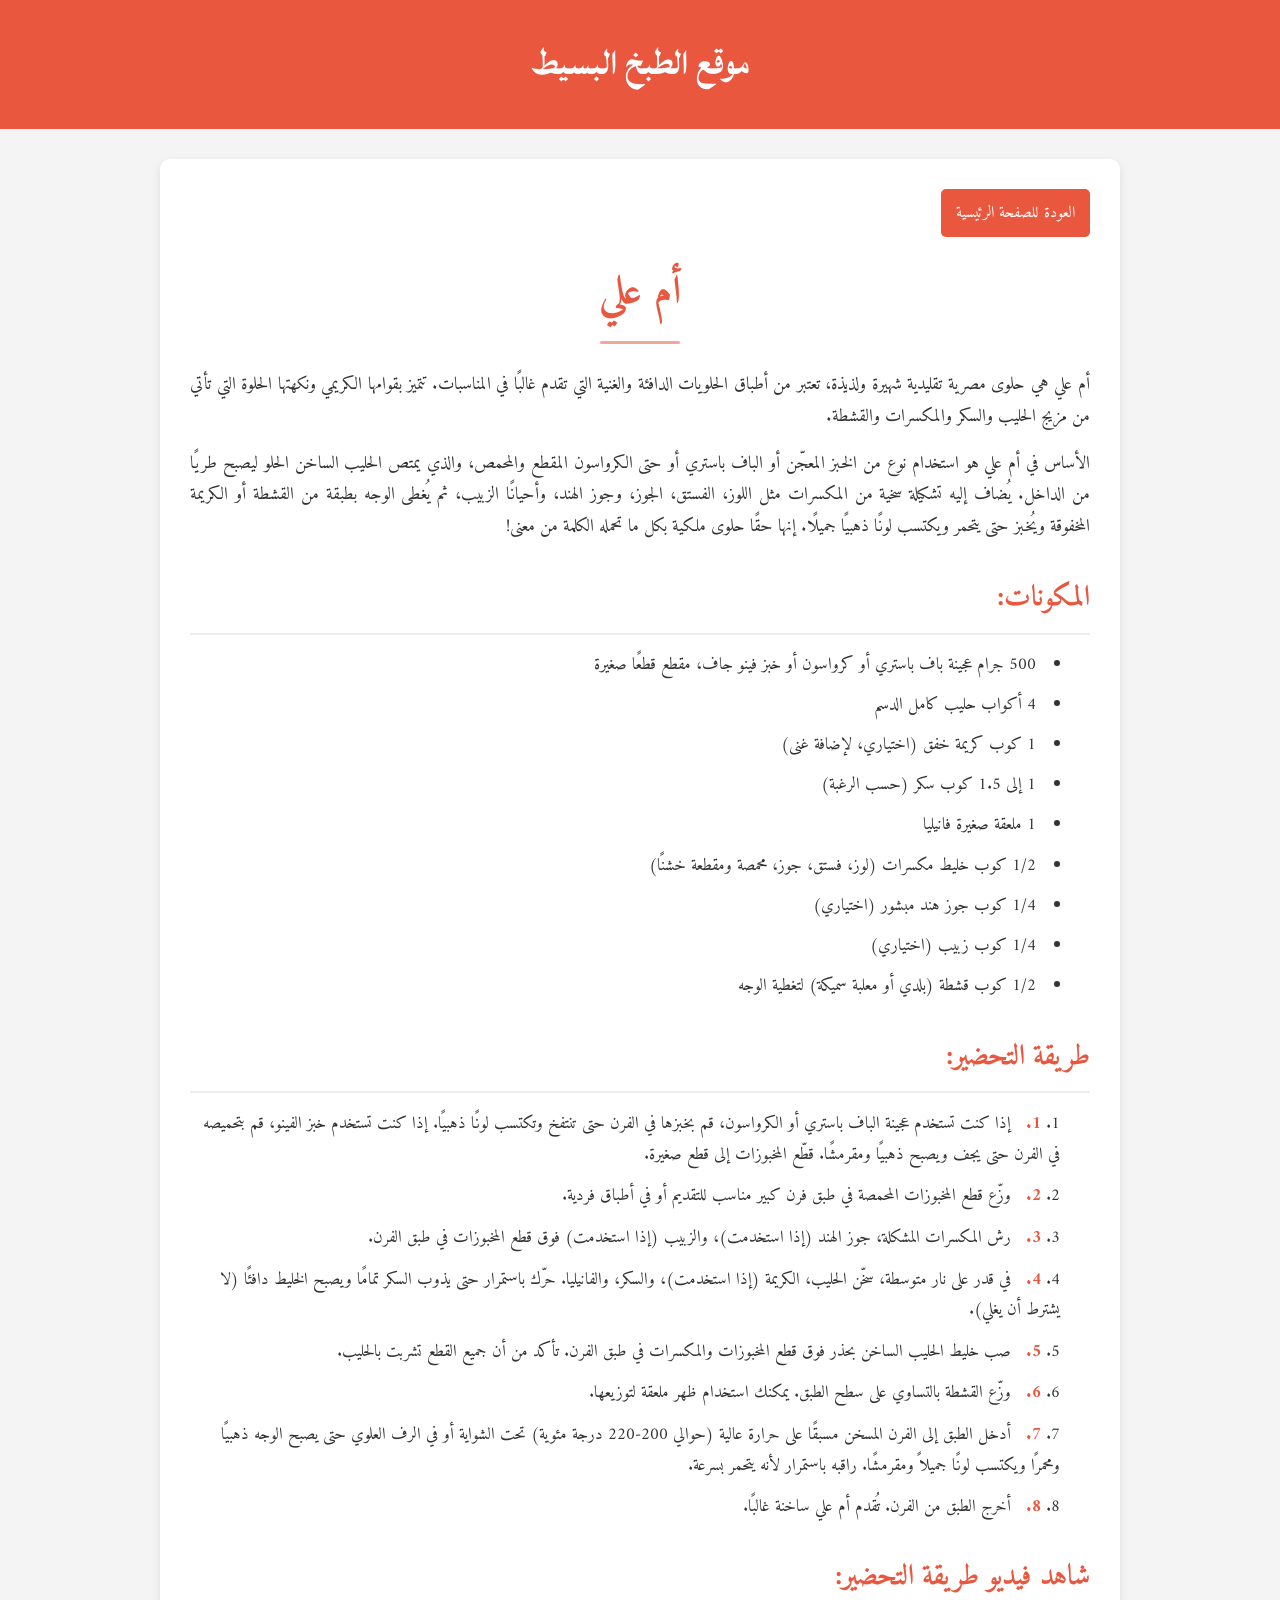
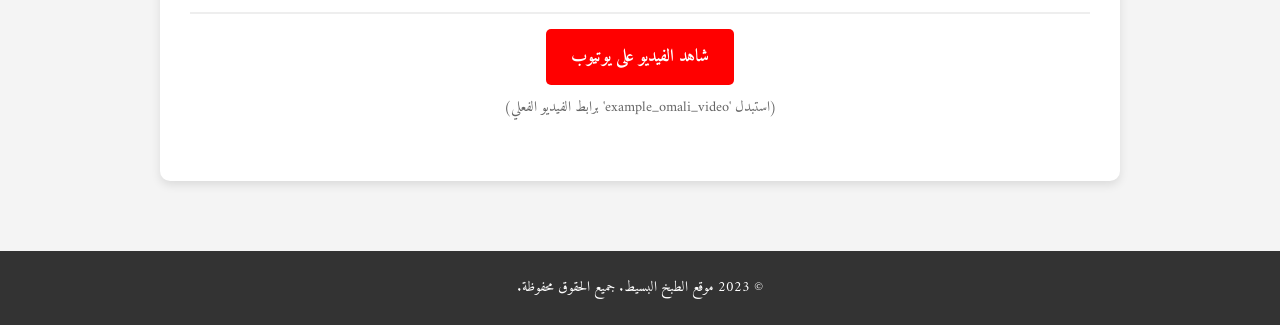
<file: om-ali.html>
<!DOCTYPE html>
<html lang="ar" dir="rtl">
<head>
    <meta charset="UTF-8">
    <meta name="viewport" content="width=device-width, initial-scale=1.0">
    <title>أم علي - موقع الطبخ البسيط</title>
    <link rel="stylesheet" href="style.css"> <!-- الربط بملف CSS الرئيسي -->
    <link rel="preconnect" href="https://fonts.googleapis.com">
    <link rel="preconnect" href="https://fonts.gstatic.com" crossorigin>
    <link href="https://fonts.googleapis.com/css2?family=Amiri:wght@400;700&family=Lateef&display=swap" rel="stylesheet">
</head>
<body>

    <header>
        <h1>موقع الطبخ البسيط</h1>
    </header>

    <main>
        <section id="recipe-page" class="page">
            <a href="index.html" class="back-button">العودة للصفحة الرئيسية</a>

            <h2 class="recipe-title">أم علي</h2>


            <div class="recipe-intro">
                <p>
                    أم علي هي حلوى مصرية تقليدية شهيرة ولذيذة، تعتبر من أطباق الحلويات الدافئة والغنية التي تقدم غالبًا في المناسبات. تتميز بقوامها الكريمي ونكهتها الحلوة التي تأتي من مزيج الحليب والسكر والمكسرات والقشطة.
                </p>
                <p>
                    الأساس في أم علي هو استخدام نوع من الخبز المعجّن أو الباف باستري أو حتى الكرواسون المقطع والمحمص، والذي يمتص الحليب الساخن الحلو ليصبح طريًا من الداخل. يُضاف إليه تشكيلة سخية من المكسرات مثل اللوز، الفستق، الجوز، وجوز الهند، وأحيانًا الزبيب، ثم يُغطى الوجه بطبقة من القشطة أو الكريمة المخفوقة ويُخبز حتى يتحمر ويكتسب لونًا ذهبيًا جميلًا. إنها حقًا حلوى ملكية بكل ما تحمله الكلمة من معنى!
                </p>
            </div>

            <section class="ingredients-section">
                <h3>المكونات:</h3>
                <ul>
                    <li>500 جرام عجينة باف باستري أو كرواسون أو خبز فينو جاف، مقطع قطعًا صغيرة</li>
                    <li>4 أكواب حليب كامل الدسم</li>
                    <li>1 كوب كريمة خفق (اختياري، لإضافة غنى)</li>
                    <li>1 إلى 1.5 كوب سكر (حسب الرغبة)</li>
                    <li>1 ملعقة صغيرة فانيليا</li>
                    <li>1/2 كوب خليط مكسرات (لوز، فستق، جوز، محمصة ومقطعة خشنًا)</li>
                    <li>1/4 كوب جوز هند مبشور (اختياري)</li>
                    <li>1/4 كوب زبيب (اختياري)</li>
                    <li>1/2 كوب قشطة (بلدي أو معلبة سميكة) لتغطية الوجه</li>
                </ul>
            </section>

            <section class="instructions-section">
                <h3>طريقة التحضير:</h3>
                <ol>
                    <li><span class="step-number">1.</span> إذا كنت تستخدم عجينة الباف باستري أو الكرواسون، قم بخبزها في الفرن حتى تنتفخ وتكتسب لونًا ذهبيًا. إذا كنت تستخدم خبز الفينو، قم بتحميصه في الفرن حتى يجف ويصبح ذهبيًا ومقرمشًا. قطّع المخبوزات إلى قطع صغيرة.</li>
                    <li><span class="step-number">2.</span> وزّع قطع المخبوزات المحمصة في طبق فرن كبير مناسب للتقديم أو في أطباق فردية.</li>
                    <li><span class="step-number">3.</span> رش المكسرات المشكلة، جوز الهند (إذا استخدمت)، والزبيب (إذا استخدمت) فوق قطع المخبوزات في طبق الفرن.</li>
                    <li><span class="step-number">4.</span> في قدر على نار متوسطة، سخّن الحليب، الكريمة (إذا استخدمت)، والسكر، والفانيليا. حرّك باستمرار حتى يذوب السكر تمامًا ويصبح الخليط دافئًا (لا يشترط أن يغلي).</li>
                    <li><span class="step-number">5.</span> صب خليط الحليب الساخن بحذر فوق قطع المخبوزات والمكسرات في طبق الفرن. تأكد من أن جميع القطع تشربت بالحليب.</li>
                    <li><span class="step-number">6.</span> وزّع القشطة بالتساوي على سطح الطبق. يمكنك استخدام ظهر ملعقة لتوزيعها.</li>
                    <li><span class="step-number">7.</span> أدخل الطبق إلى الفرن المسخن مسبقًا على حرارة عالية (حوالي 200-220 درجة مئوية) تحت الشواية أو في الرف العلوي حتى يصبح الوجه ذهبيًا ومحمرًا ويكتسب لونًا جميلاً ومقرمشًا. راقبه باستمرار لأنه يتحمر بسرعة.</li>
                    <li><span class="step-number">8.</span> أخرج الطبق من الفرن. تُقدم أم علي ساخنة غالبًا.</li>
                </ol>
            </section>

            <section class="youtube-section">
                 <h3>شاهد فيديو طريقة التحضير:</h3>
                 <a href="https://www.youtube.com/watch?v=example_omali_video" target="_blank" class="youtube-link">شاهد الفيديو على يوتيوب</a>
                 <p class="note">(استبدل 'example_omali_video' برابط الفيديو الفعلي)</p>
            </section>

        </section>
    </main>

    <footer>
        <p>© 2023 موقع الطبخ البسيط. جميع الحقوق محفوظة.</p>
    </footer>

</body>
</html>
</file>
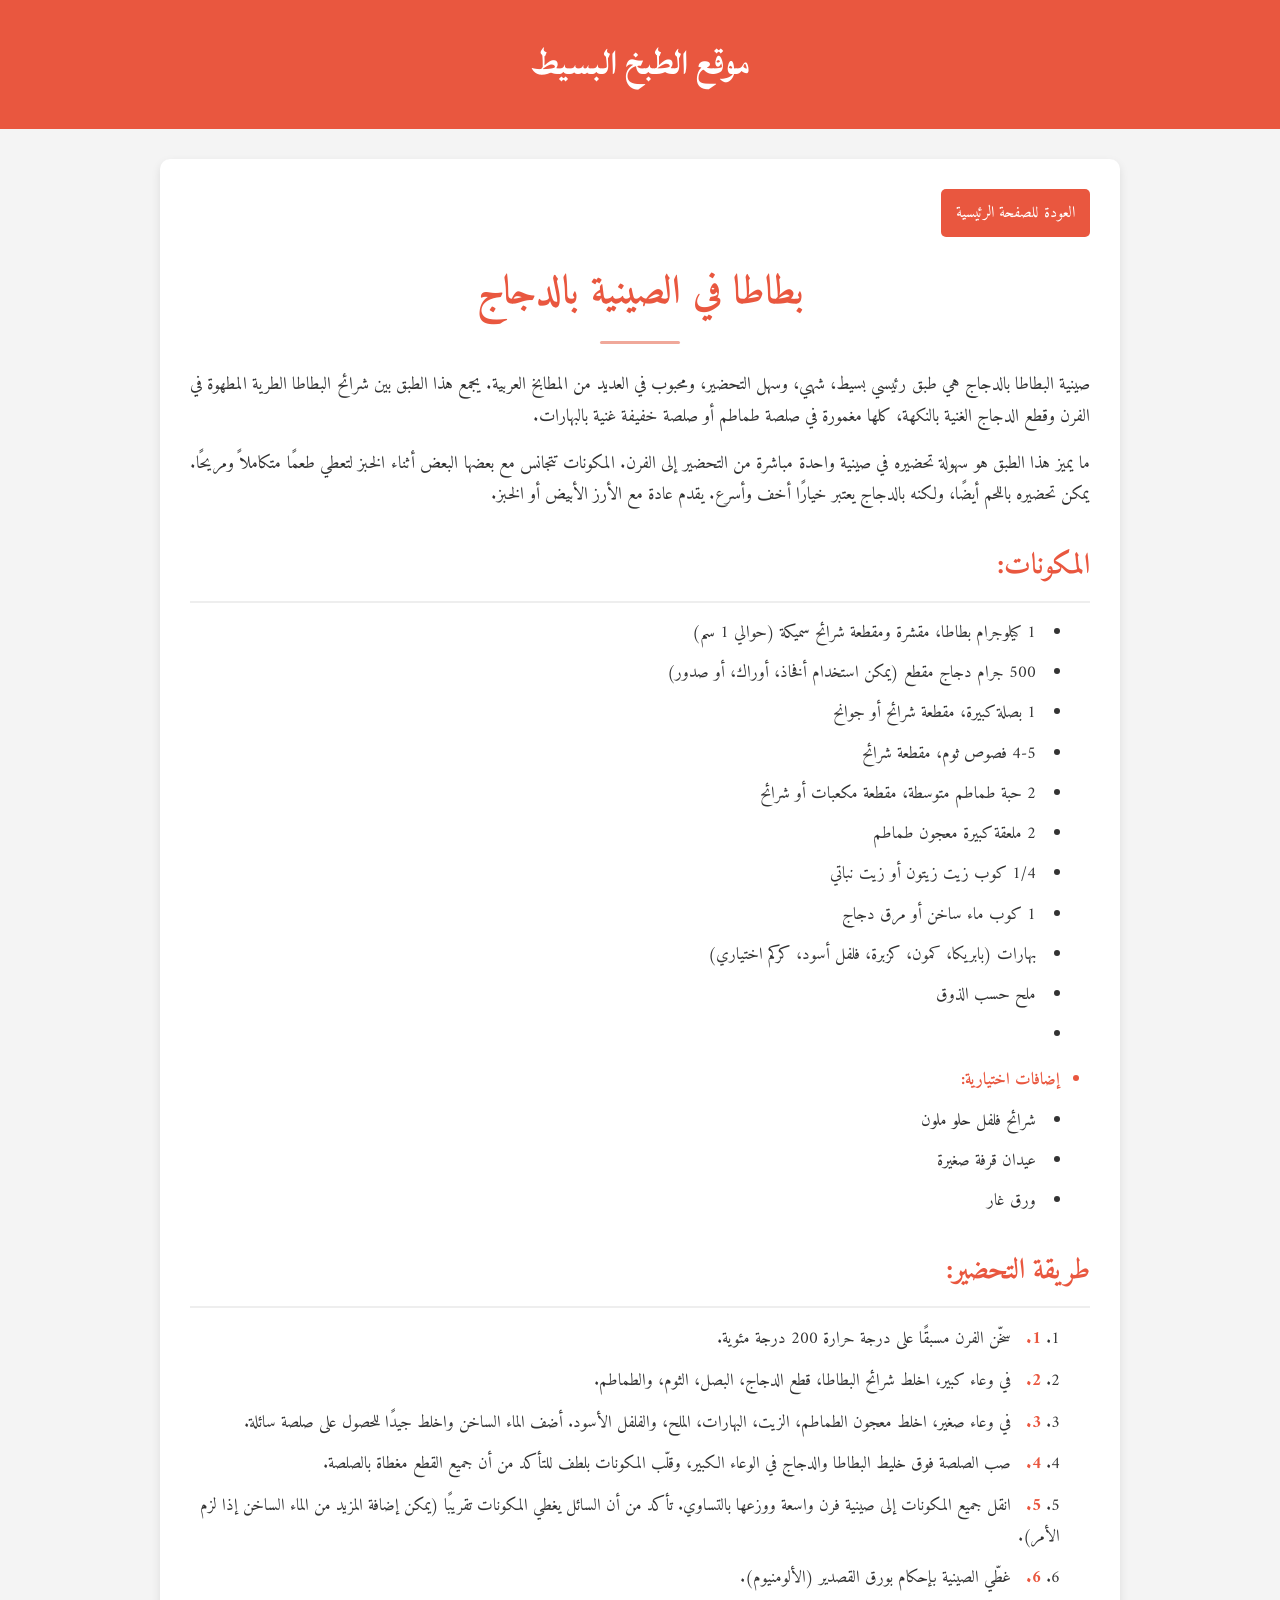
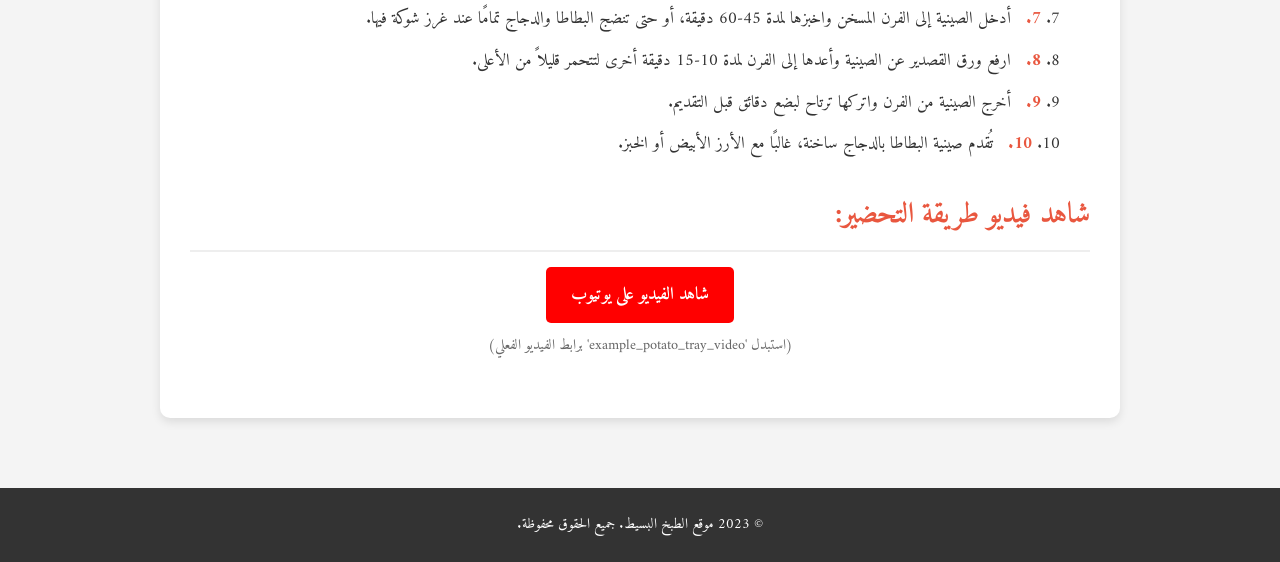
<file: potato-tray.html>
<!DOCTYPE html>
<html lang="ar" dir="rtl">
<head>
    <meta charset="UTF-8">
    <meta name="viewport" content="width=device-width, initial-scale=1.0">
    <title>بطاطا في الصينية - موقع الطبخ البسيط</title>
    <link rel="stylesheet" href="style.css"> <!-- الربط بملف CSS الرئيسي -->
    <link rel="preconnect" href="https://fonts.googleapis.com">
    <link rel="preconnect" href="https://fonts.gstatic.com" crossorigin>
    <link href="https://fonts.googleapis.com/css2?family=Amiri:wght@400;700&family=Lateef&display=swap" rel="stylesheet">
</head>
<body>

    <header>
        <h1>موقع الطبخ البسيط</h1>
    </header>

    <main>
        <section id="recipe-page" class="page">
            <a href="index.html" class="back-button">العودة للصفحة الرئيسية</a>

            <h2 class="recipe-title">بطاطا في الصينية بالدجاج</h2>


            <div class="recipe-intro">
                <p>
                    صينية البطاطا بالدجاج هي طبق رئيسي بسيط، شهي، وسهل التحضير، ومحبوب في العديد من المطابخ العربية. يجمع هذا الطبق بين شرائح البطاطا الطرية المطهوة في الفرن وقطع الدجاج الغنية بالنكهة، كلها مغمورة في صلصة طماطم أو صلصة خفيفة غنية بالبهارات.
                </p>
                <p>
                    ما يميز هذا الطبق هو سهولة تحضيره في صينية واحدة مباشرة من التحضير إلى الفرن. المكونات تتجانس مع بعضها البعض أثناء الخبز لتعطي طعمًا متكاملاً ومريحًا. يمكن تحضيره باللحم أيضًا، ولكنه بالدجاج يعتبر خيارًا أخف وأسرع. يقدم عادة مع الأرز الأبيض أو الخبز.
                </p>
            </div>

            <section class="ingredients-section">
                <h3>المكونات:</h3>
                <ul>
                    <li>1 كيلوجرام بطاطا، مقشرة ومقطعة شرائح سميكة (حوالي 1 سم)</li>
                    <li>500 جرام دجاج مقطع (يمكن استخدام أفخاذ، أوراك، أو صدور)</li>
                    <li>1 بصلة كبيرة، مقطعة شرائح أو جوانح</li>
                    <li>4-5 فصوص ثوم، مقطعة شرائح</li>
                    <li>2 حبة طماطم متوسطة، مقطعة مكعبات أو شرائح</li>
                    <li>2 ملعقة كبيرة معجون طماطم</li>
                    <li>1/4 كوب زيت زيتون أو زيت نباتي</li>
                    <li>1 كوب ماء ساخن أو مرق دجاج</li>
                    <li>بهارات (بابريكا، كمون، كزبرة، فلفل أسود، كركم اختياري)</li>
                    <li>ملح حسب الذوق</li>
                    <li><span class="sub-heading">إضافات اختيارية:</span></li>
                    <li>شرائح فلفل حلو ملون</li>
                    <li>عيدان قرفة صغيرة</li>
                    <li>ورق غار</li>
                </ul>
            </section>

            <section class="instructions-section">
                <h3>طريقة التحضير:</h3>
                <ol>
                    <li><span class="step-number">1.</span> سخّن الفرن مسبقًا على درجة حرارة 200 درجة مئوية.</li>
                    <li><span class="step-number">2.</span> في وعاء كبير، اخلط شرائح البطاطا، قطع الدجاج، البصل، الثوم، والطماطم.</li>
                    <li><span class="step-number">3.</span> في وعاء صغير، اخلط معجون الطماطم، الزيت، البهارات، الملح، والفلفل الأسود. أضف الماء الساخن واخلط جيدًا للحصول على صلصة سائلة.</li>
                    <li><span class="step-number">4.</span> صب الصلصة فوق خليط البطاطا والدجاج في الوعاء الكبير، وقلّب المكونات بلطف للتأكد من أن جميع القطع مغطاة بالصلصة.</li>
                    <li><span class="step-number">5.</span> انقل جميع المكونات إلى صينية فرن واسعة ووزعها بالتساوي. تأكد من أن السائل يغطي المكونات تقريبًا (يمكن إضافة المزيد من الماء الساخن إذا لزم الأمر).</li>
                    <li><span class="step-number">6.</span> غطّي الصينية بإحكام بورق القصدير (الألومنيوم).</li>
                    <li><span class="step-number">7.</span> أدخل الصينية إلى الفرن المسخن واخبزها لمدة 45-60 دقيقة، أو حتى تنضج البطاطا والدجاج تمامًا عند غرز شوكة فيها.</li>
                    <li><span class="step-number">8.</span> ارفع ورق القصدير عن الصينية وأعدها إلى الفرن لمدة 10-15 دقيقة أخرى لتتحمر قليلاً من الأعلى.</li>
                    <li><span class="step-number">9.</span> أخرج الصينية من الفرن واتركها ترتاح لبضع دقائق قبل التقديم.</li>
                    <li><span class="step-number">10.</span> تُقدم صينية البطاطا بالدجاج ساخنة، غالبًا مع الأرز الأبيض أو الخبز.</li>
                </ol>
            </section>

            <section class="youtube-section">
                 <h3>شاهد فيديو طريقة التحضير:</h3>
                 <a href="https://www.youtube.com/watch?v=example_potato_tray_video" target="_blank" class="youtube-link">شاهد الفيديو على يوتيوب</a>
                 <p class="note">(استبدل 'example_potato_tray_video' برابط الفيديو الفعلي)</p>
            </section>

        </section>
    </main>

    <footer>
        <p>© 2023 موقع الطبخ البسيط. جميع الحقوق محفوظة.</p>
    </footer>

</body>
</html>
</file>
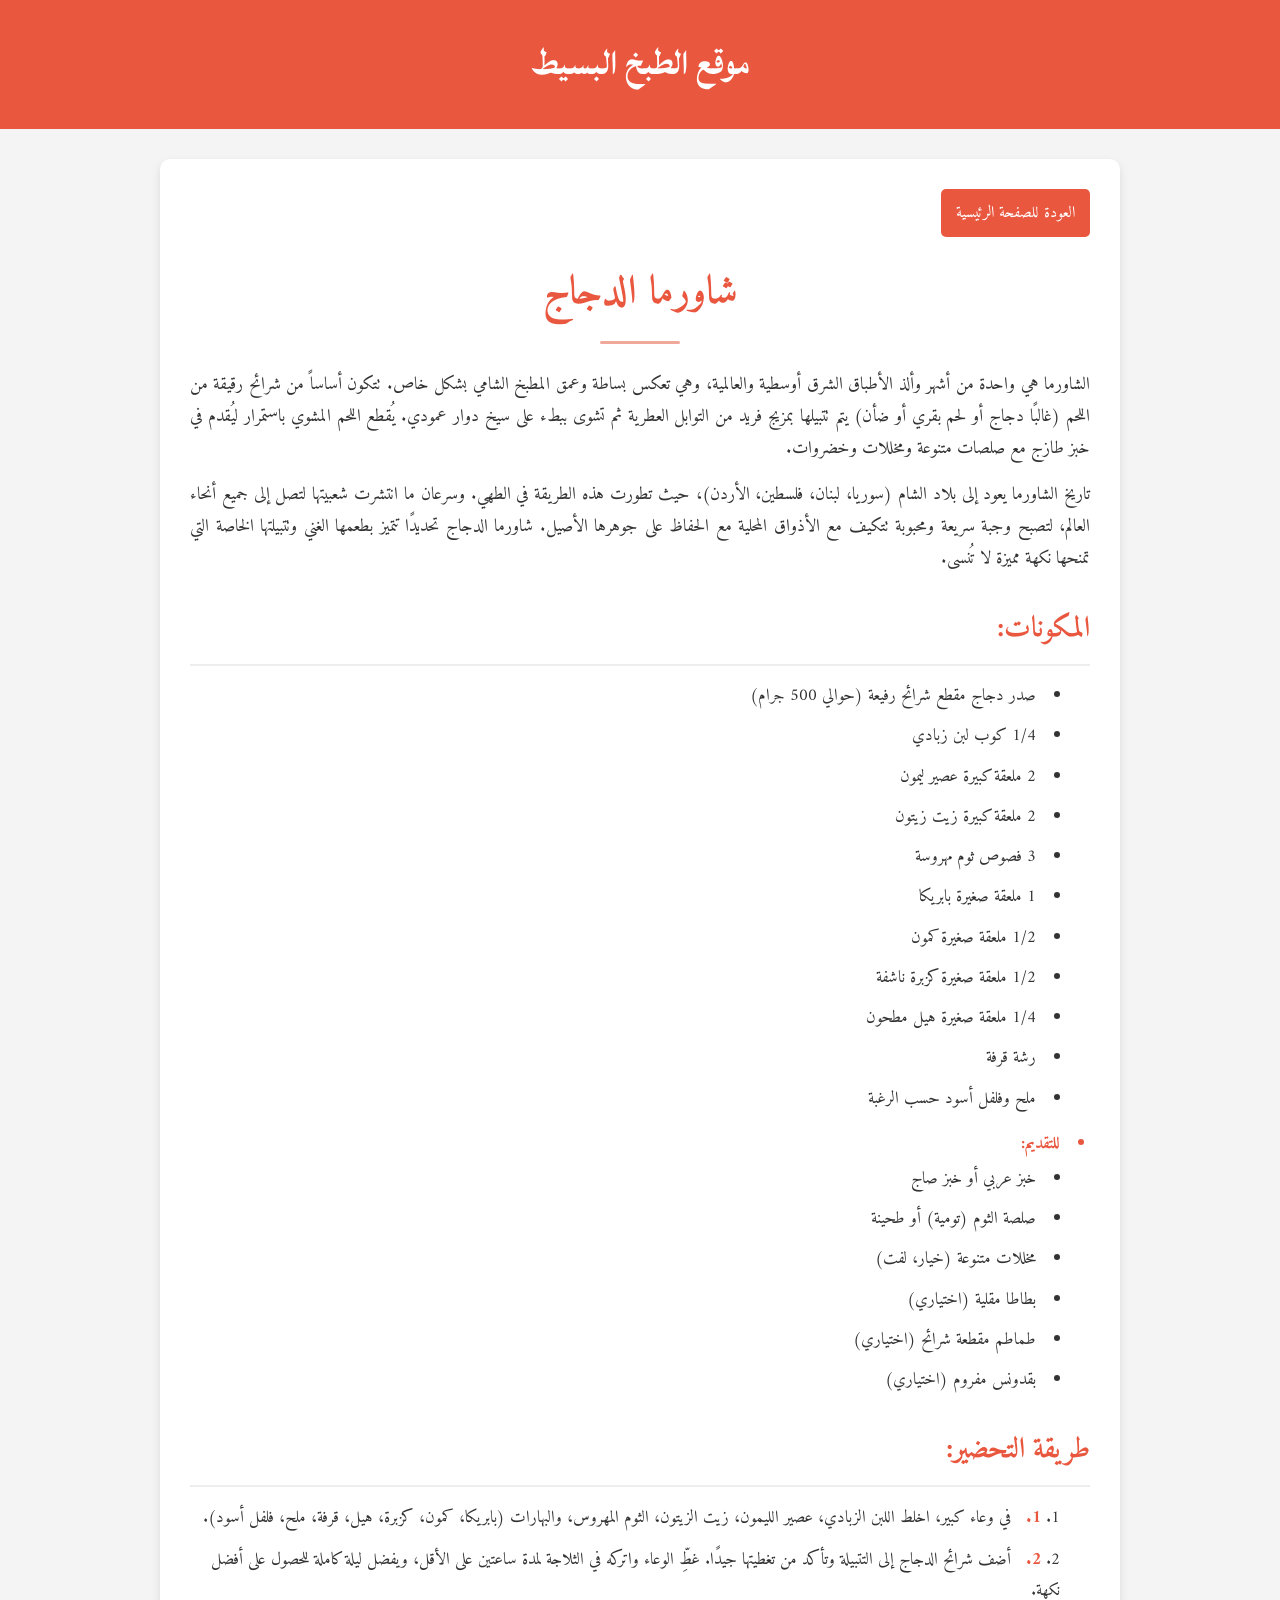
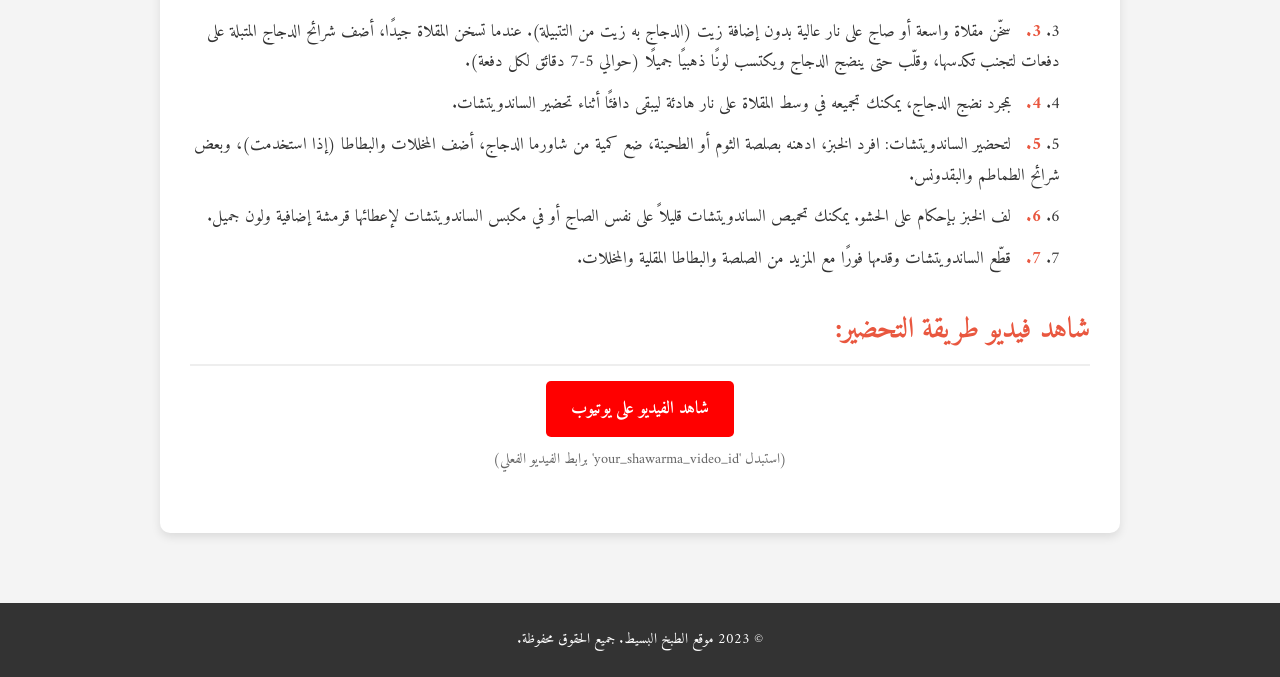
<file: shawarma.html>
<!DOCTYPE html>
<html lang="ar" dir="rtl">
<head>
    <meta charset="UTF-8">
    <meta name="viewport" content="width=device-width, initial-scale=1.0">
    <title>شاورما الدجاج - موقع الطبخ البسيط</title>
    <link rel="stylesheet" href="style.css">
    <link rel="preconnect" href="https://fonts.googleapis.com">
    <link rel="preconnect" href="https://fonts.gstatic.com" crossorigin>
    <link href="https://fonts.googleapis.com/css2?family=Amiri:wght@400;700&family=Lateef&display=swap" rel="stylesheet">
</head>
<body>

    <header>
        <h1>موقع الطبخ البسيط</h1>
    </header>

    <main>
        <article id="recipe-page" class="page"> <!-- استخدام article أو section لا يغير التنسيق إذا كانت id هي #recipe-page -->
            <a href="index.html" class="back-button">العودة للصفحة الرئيسية</a>

            <h2 class="recipe-title">شاورما الدجاج</h2>

            <!-- تم إزالة عنصر الصورة هنا -->
            <!-- <img src="مسار/الصورة.jpg" alt="صورة طبق شاورما الدجاج" class="recipe-image-main"> -->

            <div class="recipe-intro">
                <p>
                    الشاورما هي واحدة من أشهر وألذ الأطباق الشرق أوسطية والعالمية، وهي تعكس بساطة وعمق المطبخ الشامي بشكل خاص. تتكون أساساً من شرائح رقيقة من اللحم (غالبًا دجاج أو لحم بقري أو ضأن) يتم تتبيلها بمزيج فريد من التوابل العطرية ثم تشوى ببطء على سيخ دوار عمودي. يُقطع اللحم المشوي باستمرار ليُقدم في خبز طازج مع صلصات متنوعة ومخللات وخضروات.
                </p>
                <p>
                    تاريخ الشاورما يعود إلى بلاد الشام (سوريا، لبنان، فلسطين، الأردن)، حيث تطورت هذه الطريقة في الطهي. وسرعان ما انتشرت شعبيتها لتصل إلى جميع أنحاء العالم، لتصبح وجبة سريعة ومحبوبة تتكيف مع الأذواق المحلية مع الحفاظ على جوهرها الأصيل. شاورما الدجاج تحديدًا تتميز بطعمها الغني وتتبيلتها الخاصة التي تمنحها نكهة مميزة لا تُنسى.
                </p>
            </div>

            <section class="ingredients-section">
                <h3>المكونات:</h3>
                <ul>
                    <li>صدر دجاج مقطع شرائح رفيعة (حوالي 500 جرام)</li>
                    <li>1/4 كوب لبن زبادي</li>
                    <li>2 ملعقة كبيرة عصير ليمون</li>
                    <li>2 ملعقة كبيرة زيت زيتون</li>
                    <li>3 فصوص ثوم مهروسة</li>
                    <li>1 ملعقة صغيرة بابريكا</li>
                    <li>1/2 ملعقة صغيرة كمون</li>
                    <li>1/2 ملعقة صغيرة كزبرة ناشفة</li>
                    <li>1/4 ملعقة صغيرة هيل مطحون</li>
                    <li>رشة قرفة</li>
                    <li>ملح وفلفل أسود حسب الرغبة</li>
                    <li class="sub-heading">للتقديم:</li>
                    <li>خبز عربي أو خبز صاج</li>
                    <li>صلصة الثوم (تومية) أو طحينة</li>
                    <li>مخللات متنوعة (خيار، لفت)</li>
                    <li>بطاطا مقلية (اختياري)</li>
                    <li>طماطم مقطعة شرائح (اختياري)</li>
                    <li>بقدونس مفروم (اختياري)</li>
                </ul>
            </section>

            <section class="instructions-section">
                <h3>طريقة التحضير:</h3>
                <ol>
                    <li><span class="step-number">1.</span> في وعاء كبير، اخلط اللبن الزبادي، عصير الليمون، زيت الزيتون، الثوم المهروس، والبهارات (بابريكا، كمون، كزبرة، هيل، قرفة، ملح، فلفل أسود).</li>
                    <li><span class="step-number">2.</span> أضف شرائح الدجاج إلى التتبيلة وتأكد من تغطيتها جيدًا. غطِّ الوعاء واتركه في الثلاجة لمدة ساعتين على الأقل، ويفضل ليلة كاملة للحصول على أفضل نكهة.</li>
                    <li><span class="step-number">3.</span> سخّن مقلاة واسعة أو صاج على نار عالية بدون إضافة زيت (الدجاج به زيت من التتبيلة). عندما تسخن المقلاة جيدًا، أضف شرائح الدجاج المتبلة على دفعات لتجنب تكدسها، وقلّب حتى ينضج الدجاج ويكتسب لونًا ذهبيًا جميلًا (حوالي 5-7 دقائق لكل دفعة).</li>
                    <li><span class="step-number">4.</span> بمجرد نضج الدجاج، يمكنك تجميعه في وسط المقلاة على نار هادئة ليبقى دافئًا أثناء تحضير الساندويتشات.</li>
                    <li><span class="step-number">5.</span> لتحضير الساندويتشات: افرد الخبز، ادهنه بصلصة الثوم أو الطحينة، ضع كمية من شاورما الدجاج، أضف المخللات والبطاطا (إذا استخدمت)، وبعض شرائح الطماطم والبقدونس.</li>
                    <li><span class="step-number">6.</span> لف الخبز بإحكام على الحشو. يمكنك تحميص الساندويتشات قليلاً على نفس الصاج أو في مكبس الساندويتشات لإعطائها قرمشة إضافية ولون جميل.</li>
                    <li><span class="step-number">7.</span> قطّع الساندويتشات وقدمها فورًا مع المزيد من الصلصة والبطاطا المقلية والمخللات.</li>
                </ol>
            </section>

            <section class="youtube-section">
                 <h3>شاهد فيديو طريقة التحضير:</h3>
                 <a href="https://www.youtube.com/watch?v=your_shawarma_video_id" target="_blank" class="youtube-link">شاهد الفيديو على يوتيوب</a>
                 <p class="note">(استبدل 'your_shawarma_video_id' برابط الفيديو الفعلي)</p>
            </section>

        </article>
    </main>

    <footer>
        <p>© 2023 موقع الطبخ البسيط. جميع الحقوق محفوظة.</p>
    </footer>

</body>
</html>
</file>
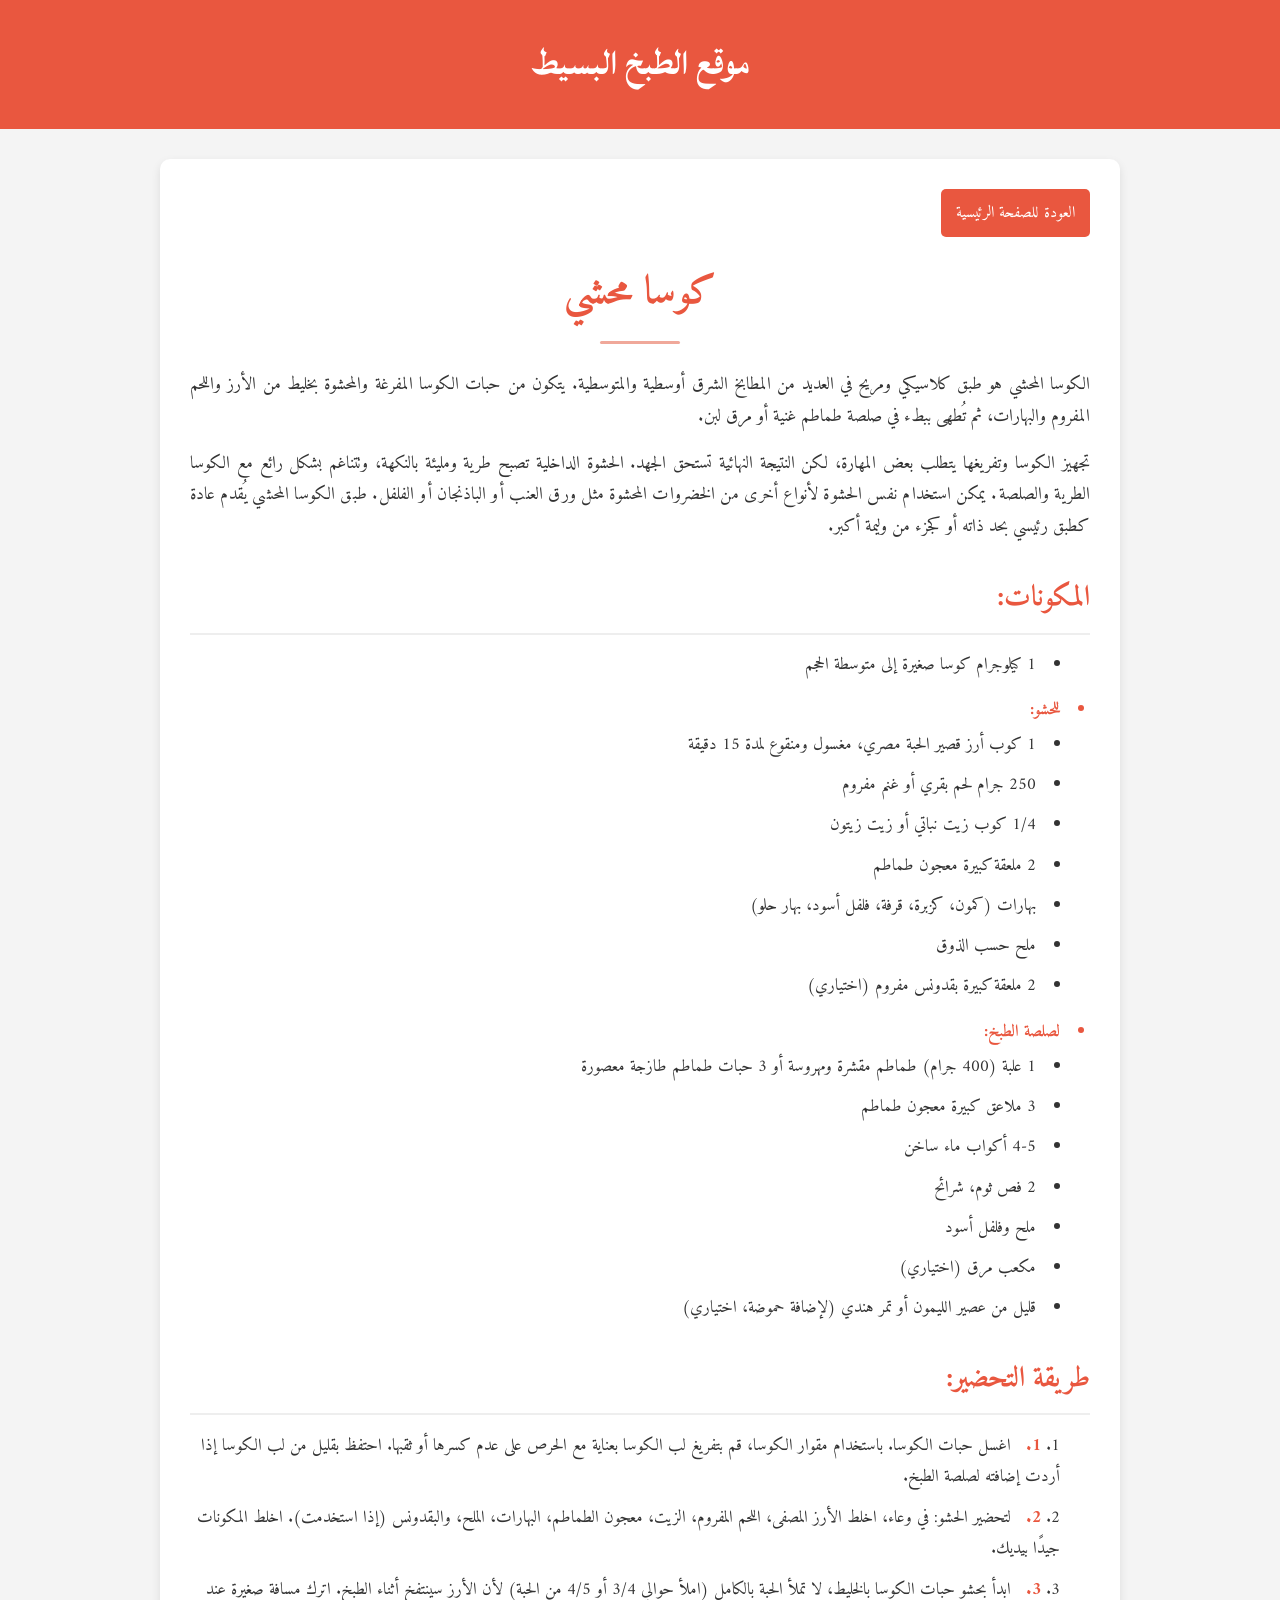
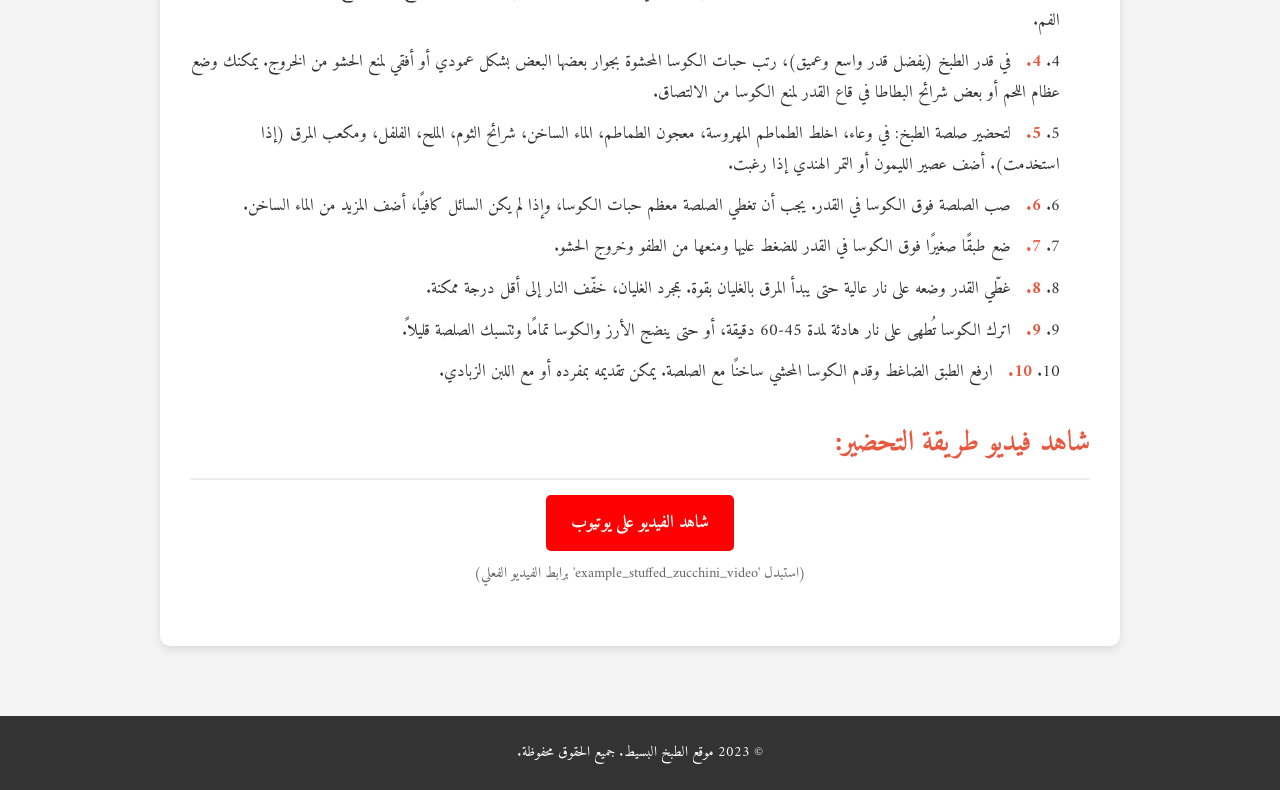
<file: stuffed-zucchini.html>
<!DOCTYPE html>
<html lang="ar" dir="rtl">
<head>
    <meta charset="UTF-8">
    <meta name="viewport" content="width=device-width, initial-scale=1.0">
    <title>كوسا محشي - موقع الطبخ البسيط</title>
    <link rel="stylesheet" href="style.css"> <!-- الربط بملف CSS الرئيسي -->
    <link rel="preconnect" href="https://fonts.googleapis.com">
    <link rel="preconnect" href="https://fonts.gstatic.com" crossorigin>
    <link href="https://fonts.googleapis.com/css2?family=Amiri:wght@400;700&family=Lateef&display=swap" rel="stylesheet">
</head>
<body>

    <header>
        <h1>موقع الطبخ البسيط</h1>
    </header>

    <main>
        <section id="recipe-page" class="page">
            <a href="index.html" class="back-button">العودة للصفحة الرئيسية</a>

            <h2 class="recipe-title">كوسا محشي</h2>


            <div class="recipe-intro">
                <p>
                    الكوسا المحشي هو طبق كلاسيكي ومريح في العديد من المطابخ الشرق أوسطية والمتوسطية. يتكون من حبات الكوسا المفرغة والمحشوة بخليط من الأرز واللحم المفروم والبهارات، ثم تُطهى ببطء في صلصة طماطم غنية أو مرق لبن.
                </p>
                <p>
                    تجهيز الكوسا وتفريغها يتطلب بعض المهارة، لكن النتيجة النهائية تستحق الجهد. الحشوة الداخلية تصبح طرية ومليئة بالنكهة، وتتناغم بشكل رائع مع الكوسا الطرية والصلصة. يمكن استخدام نفس الحشوة لأنواع أخرى من الخضروات المحشوة مثل ورق العنب أو الباذنجان أو الفلفل. طبق الكوسا المحشي يُقدم عادة كطبق رئيسي بحد ذاته أو كجزء من وليمة أكبر.
                </p>
            </div>

            <section class="ingredients-section">
                <h3>المكونات:</h3>
                <ul>
                    <li>1 كيلوجرام كوسا صغيرة إلى متوسطة الحجم</li>
                    <li class="sub-heading">للحشو:</li>
                    <li>1 كوب أرز قصير الحبة مصري، مغسول ومنقوع لمدة 15 دقيقة</li>
                    <li>250 جرام لحم بقري أو غنم مفروم</li>
                    <li>1/4 كوب زيت نباتي أو زيت زيتون</li>
                    <li>2 ملعقة كبيرة معجون طماطم</li>
                    <li>بهارات (كمون، كزبرة، قرفة، فلفل أسود، بهار حلو)</li>
                    <li>ملح حسب الذوق</li>
                    <li>2 ملعقة كبيرة بقدونس مفروم (اختياري)</li>
                    <li class="sub-heading">لصلصة الطبخ:</li>
                    <li>1 علبة (400 جرام) طماطم مقشرة ومهروسة أو 3 حبات طماطم طازجة معصورة</li>
                    <li>3 ملاعق كبيرة معجون طماطم</li>
                    <li>4-5 أكواب ماء ساخن</li>
                    <li>2 فص ثوم، شرائح</li>
                    <li>ملح وفلفل أسود</li>
                    <li>مكعب مرق (اختياري)</li>
                    <li>قليل من عصير الليمون أو تمر هندي (لإضافة حموضة، اختياري)</li>
                </ul>
            </section>

            <section class="instructions-section">
                <h3>طريقة التحضير:</h3>
                <ol>
                    <li><span class="step-number">1.</span> اغسل حبات الكوسا. باستخدام مقوار الكوسا، قم بتفريغ لب الكوسا بعناية مع الحرص على عدم كسرها أو ثقبها. احتفظ بقليل من لب الكوسا إذا أردت إضافته لصلصة الطبخ.</li>
                    <li><span class="step-number">2.</span> لتحضير الحشو: في وعاء، اخلط الأرز المصفى، اللحم المفروم، الزيت، معجون الطماطم، البهارات، الملح، والبقدونس (إذا استخدمت). اخلط المكونات جيدًا بيديك.</li>
                    <li><span class="step-number">3.</span> ابدأ بحشو حبات الكوسا بالخليط، لا تملأ الحبة بالكامل (املأ حوالي 3/4 أو 4/5 من الحبة) لأن الأرز سينتفخ أثناء الطبخ. اترك مسافة صغيرة عند الفم.</li>
                    <li><span class="step-number">4.</span> في قدر الطبخ (يفضل قدر واسع وعميق)، رتب حبات الكوسا المحشوة بجوار بعضها البعض بشكل عمودي أو أفقي لمنع الحشو من الخروج. يمكنك وضع عظام اللحم أو بعض شرائح البطاطا في قاع القدر لمنع الكوسا من الالتصاق.</li>
                    <li><span class="step-number">5.</span> لتحضير صلصة الطبخ: في وعاء، اخلط الطماطم المهروسة، معجون الطماطم، الماء الساخن، شرائح الثوم، الملح، الفلفل، ومكعب المرق (إذا استخدمت). أضف عصير الليمون أو التمر الهندي إذا رغبت.</li>
                    <li><span class="step-number">6.</span> صب الصلصة فوق الكوسا في القدر. يجب أن تغطي الصلصة معظم حبات الكوسا، وإذا لم يكن السائل كافيًا، أضف المزيد من الماء الساخن.</li>
                    <li><span class="step-number">7.</span> ضع طبقًا صغيرًا فوق الكوسا في القدر للضغط عليها ومنعها من الطفو وخروج الحشو.</li>
                    <li><span class="step-number">8.</span> غطّي القدر وضعه على نار عالية حتى يبدأ المرق بالغليان بقوة. بمجرد الغليان، خفّف النار إلى أقل درجة ممكنة.</li>
                    <li><span class="step-number">9.</span> اترك الكوسا تُطهى على نار هادئة لمدة 45-60 دقيقة، أو حتى ينضج الأرز والكوسا تمامًا وتتسبك الصلصة قليلاً.</li>
                    <li><span class="step-number">10.</span> ارفع الطبق الضاغط وقدم الكوسا المحشي ساخنًا مع الصلصة. يمكن تقديمه بمفرده أو مع اللبن الزبادي.</li>
                </ol>
            </section>

            <section class="youtube-section">
                 <h3>شاهد فيديو طريقة التحضير:</h3>
                 <a href="https://www.youtube.com/watch?v=example_stuffed_zucchini_video" target="_blank" class="youtube-link">شاهد الفيديو على يوتيوب</a>
                 <p class="note">(استبدل 'example_stuffed_zucchini_video' برابط الفيديو الفعلي)</p>
            </section>

        </section>
    </main>

    <footer>
        <p>© 2023 موقع الطبخ البسيط. جميع الحقوق محفوظة.</p>
    </footer>

</body>
</html>
</file>
<file: style.css>
/* Basic Reset */
* {
    margin: 0;
    padding: 0;
    box-sizing: border-box;
}

body {
    font-family: 'Amiri', serif;
    line-height: 1.8;
    background-color: #f4f4f4;
    color: #333;
    direction: rtl;
    text-align: right;
}

header {
    background: #e9573f;
    color: #fff;
    padding: 1.5rem 20px;
    text-align: center;
    margin-bottom: 30px;
}

header h1 {
    margin: 0;
    font-size: 2.8rem;
    font-family: 'Lateef', cursive;
}

main {
    padding: 0 20px 40px 20px;
    max-width: 1000px;
    margin: auto;
}

/* --- Homepage Styling --- */
#homepage {
    text-align: center;
    background-color: #fff;
    border-radius: 10px;
    box-shadow: 0 4px 10px rgba(0, 0, 0, 0.1);
    padding: 30px;
}

#homepage h2 {
    margin-bottom: 15px;
    color: #e9573f;
}

#homepage p {
    margin-bottom: 30px;
    font-size: 1.1rem;
}

.category-grid {
    list-style: none;
    padding: 0;
    display: grid;
    grid-template-columns: repeat(auto-fill, minmax(250px, 1fr));
    gap: 20px;
    justify-content: center;
}

.category-card {
    background: #fff;
    border: 1px solid #ddd;
    border-radius: 8px;
    overflow: hidden;
    box-shadow: 0 2px 5px rgba(0, 0, 0, 0.1);
    transition: transform 0.3s ease, box-shadow 0.3s ease;
    text-align: center;
    cursor: pointer;
    display: flex; /* لترتيب المحتوى عموديا */
    flex-direction: column;
    justify-content: center; /* لتوسيط المحتوى داخليا */
    align-items: center; /* لتوسيط المحتوى داخليا */
    min-height: 150px; /* ارتفاع أدنى لبطاقة التصنيف بدون صورة */
}

.category-card:hover {
    transform: translateY(-5px);
    box-shadow: 0 4px 8px rgba(0, 0, 0, 0.2);
}

.category-card a {
    text-decoration: none;
    color: #333;
    display: flex;
    flex-direction: column;
    align-items: center;
    justify-content: center;
    height: 100%;
    width: 100%; /* اجعل الرابط يملأ البطاقة */
    padding: 20px; /* زيادة البادينج بما أنه لا توجد صورة تأخذ مساحة */
}

.category-card h3 {
    margin: 0;
    font-size: 1.2rem;
    font-weight: bold;
    color: #e9573f;
}

/* إزالة تنسيقات صور التصنيفات */
/* .category-card img { ... } */


/* --- Category Page Styling --- */
#category-page {
    background-color: #fff;
    border-radius: 10px;
    box-shadow: 0 4px 10px rgba(0, 0, 0, 0.1);
    padding: 30px;
}

#category-page h2 {
    margin-bottom: 20px;
    color: #e9573f;
    text-align: center;
}

.recipe-grid {
    display: grid;
    grid-template-columns: repeat(auto-fill, minmax(280px, 1fr));
    gap: 20px;
}

.recipe-card {
    background: #fff;
    border: 1px solid #ddd;
    border-radius: 8px;
    overflow: hidden;
    box-shadow: 0 2px 5px rgba(0, 0, 0, 0.1);
    cursor: pointer;
    transition: transform 0.3s ease, box-shadow 0.3s ease;
    text-align: center;
    display: flex;
    flex-direction: column;
    min-height: 180px; /* ارتفاع أدنى لبطاقة الوصفة بدون صورة */
    text-decoration: none; /* إزالة خط تحت الرابط */
    color: #333; /* لون نص البطاقة */
}

.recipe-card:hover {
    transform: translateY(-5px);
    box-shadow: 0 4px 8px rgba(0, 0, 0, 0.2);
}

/* إزالة تنسيقات صور الوصفات في بطاقات التصنيف */
/* .recipe-card img { ... } */


.card-content {
    padding: 15px;
    flex-grow: 1;
    display: flex;
    flex-direction: column;
    justify-content: space-between;
}

.card-content h3 {
    margin-top: 0;
    margin-bottom: 10px;
    color: #e9573f;
}

.card-content p {
    font-size: 0.95rem;
    color: #555;
    margin-bottom: 0;
}

/* --- Recipe Detail Page Styling --- */
#recipe-page {
    background-color: #fff;
    border-radius: 10px;
    box-shadow: 0 4px 10px rgba(0, 0, 0, 0.1);
    padding: 30px;
}

#recipe-page .recipe-title {
    color: #e9573f;
    font-size: 2.5rem;
    text-align: center;
    margin-bottom: 25px;
    position: relative;
    padding-bottom: 15px;
}

#recipe-page .recipe-title::after {
    content: '';
    position: absolute;
    bottom: 0;
    left: 50%;
    transform: translateX(-50%);
    width: 80px;
    height: 3px;
    background-color: #f0a89a;
    border-radius: 2px;
}

/* إزالة تنسيقات صور الوصفات في صفحات التفاصيل */
/* #recipe-page .recipe-image-main { ... } */


#recipe-page .recipe-intro {
     margin-bottom: 30px;
     text-align: justify;
}

#recipe-page .recipe-intro p {
    margin-bottom: 15px;
    font-size: 1.1rem;
}


.ingredients-section,
.instructions-section,
.youtube-section {
    margin-bottom: 30px;
}

#recipe-page .ingredients-section h3,
#recipe-page .instructions-section h3,
#recipe-page .youtube-section h3 {
    color: #e9573f;
    font-size: 1.8rem;
    margin-bottom: 15px;
    border-bottom: 2px solid #eee;
    padding-bottom: 8px;
}

#recipe-page ul,
#recipe-page ol {
    list-style-position: inside;
    padding-right: 0;
    margin-right: 25px;
}

#recipe-page ul li,
#recipe-page ol li {
    margin-bottom: 10px;
    font-size: 1.05rem;
    padding-right: 5px;
}

#recipe-page .sub-heading {
    font-weight: bold;
    display: list-item;
    margin-top: 15px;
    margin-bottom: 5px;
    color: #e9573f;
    list-style: disc;
}


#recipe-page .step-number {
    font-weight: bold;
    color: #e9573f;
    margin-left: 10px;
    font-size: 1.1rem;
}


.youtube-link { /* تم تغيير الفئة من .youtube-link-standalone إلى .youtube-link */
    display: inline-block;
    text-align: center;
    margin-top: 10px;
    padding: 12px 25px;
    font-size: 1.1rem;
    color: #fff;
    background-color: #ff0000;
    text-decoration: none;
    font-weight: bold;
    border-radius: 5px;
    transition: background-color 0.3s ease, transform 0.2s ease;
    margin-left: auto;
    margin-right: auto;
    display: table;
}

.youtube-link:hover {
    background-color: #cc0000;
    transform: translateY(-2px);
}

.note {
    text-align: center;
    font-size: 0.9rem;
    color: #666;
    margin-top: 10px;
}


/* Back Button Styling */
.back-button {
    display: inline-block;
    margin-bottom: 20px;
    padding: 10px 15px;
    background-color: #e9573f;
    color: #fff;
    text-decoration: none;
    border-radius: 5px;
    transition: background-color 0.3s ease;
}

.back-button:hover {
    background-color: #d04e3a;
}


/* --- Footer Styling --- */
footer {
    text-align: center;
    padding: 1.5rem 0;
    background: #333;
    color: #fff;
    margin-top: 30px;
    font-size: 0.9rem;
}

/* --- Responsive Design --- */
@media (max-width: 768px) {
    header h1 {
        font-size: 2.2rem;
    }

    #homepage, #category-page, #recipe-page {
        padding: 20px;
    }

    .category-grid {
         grid-template-columns: repeat(auto-fill, minmax(200px, 1fr));
         gap: 15px;
    }

    .category-card {
        min-height: 120px; /* ضبط الارتفاع الأدنى للشاشات الأصغر */
    }
     .category-card a {
        padding: 15px; /* ضبط البادينج للشاشات الأصغر */
     }

    .recipe-grid {
        grid-template-columns: repeat(auto-fill, minmax(250px, 1fr));
    }

    .recipe-card {
         min-height: 150px; /* ضبط الارتفاع الأدنى للشاشات الأصغر */
    }


    #recipe-page .recipe-title {
        font-size: 2rem;
    }
     #recipe-page .ingredients-section h3,
    #recipe-page .instructions-section h3,
    #recipe-page .youtube-section h3 {
        font-size: 1.6rem;
    }
     #recipe-page ul,
    #recipe-page ol {
       margin-right: 15px;
    }
}

@media (max-width: 480px) {
    header h1 {
        font-size: 1.8rem;
    }

    #homepage, #category-page, #recipe-page {
        padding: 15px;
    }
    .category-grid {
        grid-template-columns: 1fr;
    }

    .category-card {
        min-height: 100px; /* ضبط الارتفاع الأدنى للشاشات الصغيرة جداً */
    }
    .category-card a {
        padding: 10px;
    }


    .recipe-grid {
        grid-template-columns: 1fr;
    }
     .recipe-card {
         min-height: 120px; /* ضبط الارتفاع الأدنى للشاشات الصغيرة جداً */
     }


    #recipe-page .recipe-title {
        font-size: 1.8rem;
        padding-bottom: 10px;
    }
     #recipe-page .recipe-title::after {
        width: 60px;
        height: 2px;
     }

     #recipe-page .recipe-intro p {
         font-size: 1rem;
     }
    #recipe-page .ingredients-section h3,
    #recipe-page .instructions-section h3,
    #recipe-page .youtube-section h3 {
        font-size: 1.4rem;
    }
     #recipe-page ul li,
     #recipe-page ol li {
         font-size: 1rem;
     }
     #recipe-page .step-number {
         font-size: 1rem;
     }
    .youtube-link {
        padding: 10px 20px;
        font-size: 1rem;
    }
}
</file>
